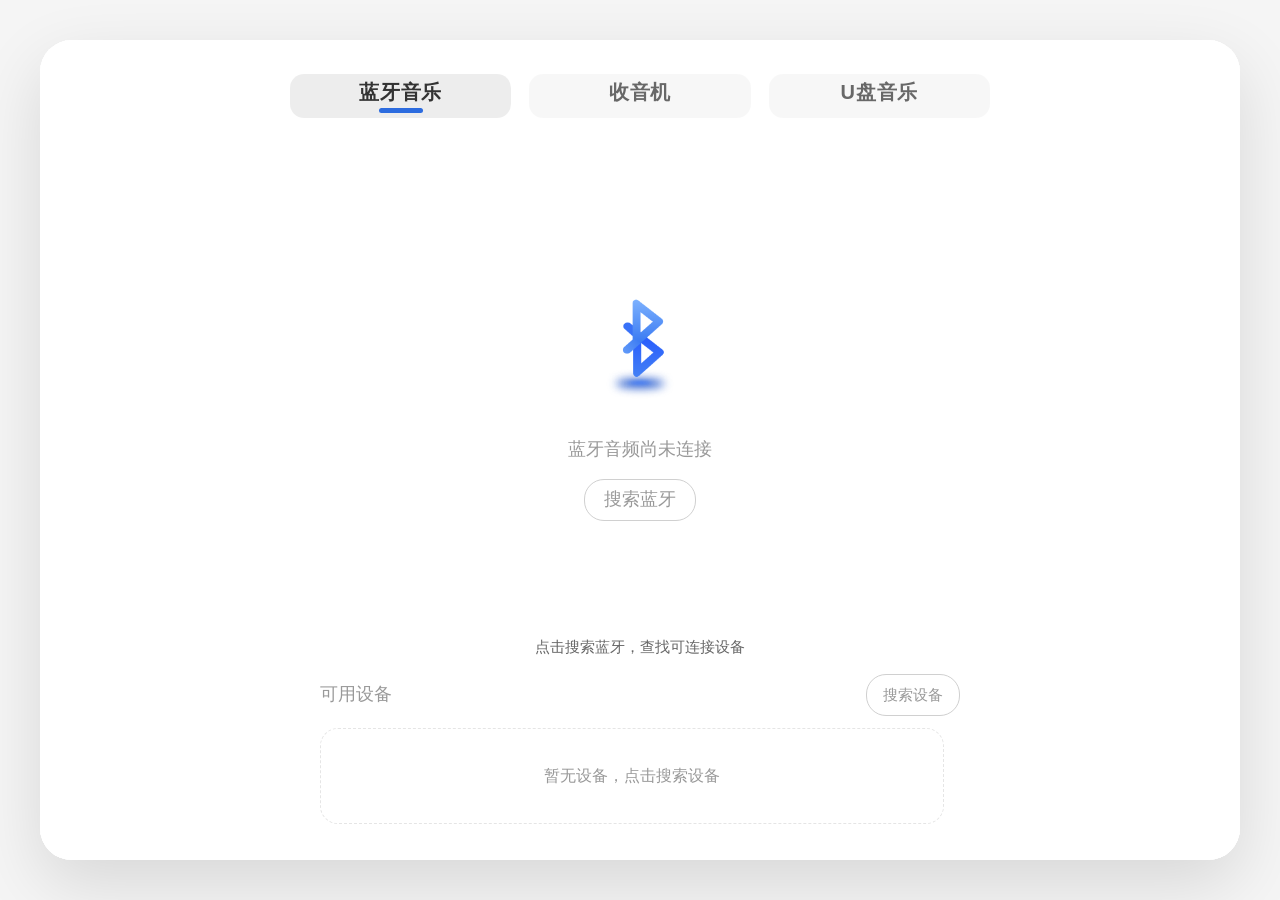
<file: web-player/index.html>
<!DOCTYPE html>
<html lang="zh-CN">
<head>
  <meta charset="UTF-8" />
  <meta name="viewport" content="width=device-width, initial-scale=1.0, viewport-fit=cover" />
  <title>三一音乐</title>
  <link rel="stylesheet" href="./styles.css?v=20260727-remove-local" />
</head>
<body>
  <main class="shell" aria-label="音乐播放器">
    <section class="player-panel" aria-labelledby="appTitle">
      <nav class="tabs" aria-label="音乐来源">
        <button class="tab is-active" data-module="bluetooth" type="button" aria-current="page">蓝牙音乐</button>
        <button class="tab" data-module="radio" type="button">收音机</button>
        <button class="tab" data-module="usb" type="button">U盘音乐</button>
      </nav>

      <div class="side-actions">
        <button class="track-action-button" id="favoritePanelBtn" type="button" title="收藏列表" aria-controls="favoritePanel" aria-expanded="false">
          <svg viewBox="0 0 24 24" width="22" height="22" fill="currentColor"><path d="M12 21.35l-1.45-1.32C5.4 15.36 2 12.28 2 8.5 2 5.42 4.42 3 7.5 3c1.74 0 3.41.81 4.5 2.09C13.09 3.81 14.76 3 16.5 3 19.58 3 22 5.42 22 8.5c0 3.78-3.4 6.86-8.55 11.54L12 21.35z"/></svg>
        </button>
        <button class="track-action-button" id="playlistPanelBtn" type="button" title="播放列表" aria-controls="playlistPanel" aria-expanded="false">
          <svg viewBox="0 0 24 24" width="22" height="22" fill="currentColor"><path d="M12 3v10.55c-.59-.34-1.27-.55-2-.55-2.21 0-4 1.79-4 4s1.79 4 4 4 4-1.79 4-4V7h4V3h-6z"/></svg>
        </button>
      </div>

      <section class="feature-module usb-module module-panel" id="usbModule" aria-label="U盘音乐">
        <div class="hero" id="usbHero">
          <div class="album-container">
            <div class="album-wrap" id="usbDropZone">
              <img class="album-art" src="./assets/black-vinyl.svg" alt="专辑封面" />
            </div>
            <div class="track-meta">
              <h2 id="usbTrackTitle">未选择音乐</h2>
              <p id="usbTrackMeta">点击上方播放按钮开始</p>
            </div>
          </div>
        </div>
        <div class="visualizer-row" id="usbVisualizer">
          <canvas class="audio-visualizer" aria-hidden="true"></canvas>
        </div>
        <section class="transport module-panel" id="usbTransport" aria-label="U盘音乐播放控制">
          <div class="progress-row">
            <span id="usbCurrentTime">0:00</span>
            <input id="usbProgress" class="range progress" type="range" min="0" max="100" value="0" step="0.1" aria-label="U盘播放进度" />
            <span id="usbDuration">0:00</span>
          </div>
          <div class="controls">
            <button class="icon-button favorite-toggle" id="usbFavoriteToggleBtn" type="button" title="收藏当前曲目" aria-pressed="false">♡</button>
            <button class="icon-button" id="usbPrevBtn" type="button" title="上一首">◀</button>
            <button class="play-button" id="usbPlayBtn" type="button" title="播放/暂停" aria-pressed="false">
              <span class="play-icon" aria-hidden="true">▶</span>
              <span class="pause-icon" aria-hidden="true">❚❚</span>
            </button>
            <button class="icon-button" id="usbNextBtn" type="button" title="下一首">▶</button>
            <button class="icon-button play-mode-button" id="usbPlayModeBtn" type="button" title="顺序播放" aria-label="顺序播放" aria-pressed="false"><span class="sequence-icon" aria-hidden="true"><i></i><i></i><i></i></span></button>
            <button class="visually-hidden" id="usbStopBtn" type="button" title="停止" tabindex="-1">Stop</button>
          </div>
          <div class="volume-row">
            <span>音量</span>
            <input id="usbVolume" class="range" type="range" min="0" max="1" value="0.8" step="0.01" aria-label="U盘音量" />
            <strong id="usbVolumeValue">80%</strong>
          </div>
        </section>
      </section>
      <section class="feature-module bluetooth-module module-panel" id="bluetoothModule" aria-label="蓝牙音乐">
        <div class="bluetooth-stage" role="group" aria-label="蓝牙音乐控制台">
          <div class="bluetooth-offline" id="btOfflinePanel">
            <img src="./assets/bluetooth/bt-offline.png" alt="蓝牙未连接" />
            <p>蓝牙音频尚未连接</p>
            <button class="bluetooth-open-button" id="btScanBtn" type="button">搜索蓝牙</button>
          </div>
          <div class="bluetooth-player" id="btPlayerPanel">
            <div class="bluetooth-album">
              <img src="./assets/bluetooth/bt-album.png" alt="蓝牙音乐封面" />
            </div>
            <h2 id="btNowPlaying">Bluetooth device not connected</h2>
            <p id="btDeviceMeta">Connect a device to use playback controls</p>
            <div class="bluetooth-track-meta"><span id="btArtist">Bluetooth Audio</span><span id="btAlbum">External Device</span></div>
            <div class="visualizer-row" id="btVisualizer">
              <canvas class="audio-visualizer" aria-hidden="true"></canvas>
            </div>
            <div class="bluetooth-progress">
              <span id="btElapsed">0:00</span>
              <div class="bluetooth-progress-track" id="btProgressTrack" role="slider" aria-label="蓝牙播放进度" aria-valuemin="0" aria-valuemax="232" aria-valuenow="0" tabindex="0"><i id="btProgressNeedle"></i></div>
              <span id="btDuration">--:--</span>
            </div>
            <div class="feature-controls bluetooth-controls">
              <button class="icon-button" id="btPrevBtn" type="button" aria-label="上一首">Prev</button>
              <button class="play-button small-play" id="btPlayBtn" type="button" aria-label="播放或暂停">
                <span class="play-icon" aria-hidden="true">▶</span>
                <span class="pause-icon" aria-hidden="true">❚❚</span>
              </button>
              <button class="icon-button" id="btNextBtn" type="button" aria-label="下一首">Next</button>
            </div>
            <div class="bluetooth-mode-row">
              <button class="bluetooth-mode-button" id="btPlayModeBtn" type="button">全部循环</button>
              <button class="bluetooth-mode-button" id="btDisconnectBtn" type="button">断开连接</button>
            </div>
            <div class="module-volume bluetooth-volume">
              <input id="btVolume" class="range" type="range" min="0" max="1" value="0.7" step="0.01" aria-label="蓝牙音量" />
              <strong id="btVolumeValue">70%</strong>
            </div>
          </div>
          <p class="module-status bluetooth-status" id="btStatus">点击搜索蓝牙，查找可连接设备</p>
          <div class="bluetooth-device-panel">
            <div class="bluetooth-device-head"><span>可用设备</span><button class="bluetooth-refresh-button" id="btRefreshBtn" type="button">搜索设备</button></div>
            <ol class="device-list" id="btDeviceList" aria-live="polite"></ol>
          </div>
        </div>
      </section>

      <section class="feature-module radio-module module-panel" id="radioModule" aria-label="收音机">
        <div class="radio-stage" role="group" aria-label="收音机控制台">
          <div class="radio-mode-row">
            <div class="radio-band-switch" role="group" aria-label="收音机模式"><button class="is-active" id="radioFmBtn" type="button">FM</button><button id="radioAmBtn" type="button">AM</button></div>
          </div>
          <div class="radio-frequency-display"><span id="radioFrequency">87.0</span><div class="radio-meta-stack"><span id="radioStereo" class="stereo-icon" aria-hidden="true">ST</span><span id="radioSignal">3级</span><small id="radioUnit">MHz</small></div></div>
          <div class="radio-program-info" aria-live="polite"><strong id="radioStationName">City FM</strong><span id="radioProgramName">Morning Live</span><small id="radioHostName">Host: Studio</small></div>
          <div class="frequency-rail" aria-hidden="true"><span id="radioFreqMin">87.0</span><div class="frequency-track"><i id="radioNeedle"></i></div><span id="radioFreqMax">108.0</span></div>
          <p class="module-status" id="radioStatus">收音机待机，点击播放开始调频</p>
          <div class="radio-controls-row">
            <button class="icon-button" id="radioFavoriteBtn" type="button" title="收藏当前电台" aria-pressed="false">
              <img src="assets/radio/favorite.png" alt="收藏" width="48" height="48"/>
            </button>
            <div class="radio-controls-group">
              <button class="icon-button" id="radioPrevStationBtn" type="button" title="上一台">
                <img src="assets/radio/prev-station.png" alt="上一台" width="48" height="48"/>
              </button>
              <button class="icon-button" id="radioTuneDownBtn" type="button" title="微调频左">
                <img src="assets/radio/tune-down.png" alt="微调频左" width="48" height="48"/>
              </button>
              <button class="play-button" id="radioPlayBtn" type="button" title="播放/暂停">
                <img class="play-icon" src="assets/radio/play.png" alt="播放" width="56" height="56"/>
                <div class="pause-icon" aria-hidden="true">
                  <svg viewBox="0 0 70 70" width="56" height="56" fill="none">
                    <circle cx="35" cy="35" r="35" fill="#2181FF"/>
                    <path fill-rule="evenodd" clip-rule="evenodd" d="M28 20.571V48.8813C28 49.9173 29.1398 50.5496 30.0195 50.0001L35 47.0881V22.9119L30.0195 19.4521C29.1398 18.9026 28 19.535 28 20.571Z" fill="white"/>
                    <path fill-rule="evenodd" clip-rule="evenodd" d="M42 20.571V48.8813C42 49.9173 43.1398 50.5496 44.0195 50.0001L49 47.0881V22.9119L44.0195 19.4521C43.1398 18.9026 42 19.535 42 20.571Z" fill="white"/>
                  </svg>
                </div>
              </button>
              <button class="icon-button" id="radioTuneUpBtn" type="button" title="微调频右">
                <img src="assets/radio/tune-up.png" alt="微调频右" width="48" height="48"/>
              </button>
              <button class="icon-button" id="radioNextStationBtn" type="button" title="下一台">
                <img src="assets/radio/next-station.png" alt="下一台" width="48" height="48"/>
              </button>
            </div>
            <button class="icon-button" id="radioScanBtn" type="button" title="搜台">
              <img src="assets/radio/scan.png" alt="搜台" width="48" height="48"/>
            </button>
          </div>
          <div class="radio-list-container">
            <div class="radio-list-head"><h3>电台列表</h3><span id="radioModeLabel">全部电台</span></div>
            <div class="preset-grid" id="presetGrid" aria-live="polite"></div>
          </div>
          <div class="module-volume"><button class="radio-volume-step" id="radioVolumeDownBtn" type="button">-</button><span>音量</span><input id="radioVolume" class="range" type="range" min="0" max="1" value="0.6" step="0.01" aria-label="收音机音量" /><strong id="radioVolumeValue">60%</strong><button class="radio-volume-step" id="radioVolumeUpBtn" type="button">+</button></div>
        </div>
      </section>

    </section>

    <aside class="drawer-panel favorite-panel" id="favoritePanel" aria-labelledby="favoriteTitle" aria-hidden="true">
      <div class="sheet-handle" data-drag-handle="favorite" role="slider" aria-label="拖动收起面板" tabindex="0">
        <span class="sheet-handle-bar" aria-hidden="true"></span>
      </div>
      <div class="playlist-head sheet-head">
        <div class="sheet-head-left">
          <button class="sheet-play-btn" id="favoritePlayBtn" type="button" title="播放/暂停" aria-pressed="false">
            <img class="sheet-icon-play" src="./assets/playlist-icons/play.svg" alt="播放" />
            <img class="sheet-icon-pause" src="./assets/playlist-icons/pause.svg" alt="暂停" />
          </button>
          <h2 id="favoriteTitle">收藏列表 <span id="favoriteCount">(0)</span></h2>
          <button class="sheet-mode-btn" id="favoritePlayModeBtn" type="button" title="随机播放" aria-label="随机播放">
            <img class="sheet-icon-mode" src="./assets/playlist-icons/shuffle.svg" alt="随机播放" />
          </button>
        </div>
        <div class="sheet-head-right">
          <button class="sheet-edit-btn" id="favoriteEditBtn" type="button" title="编辑" aria-label="编辑">
            <img class="sheet-icon-edit" src="./assets/playlist-icons/edit.svg" alt="编辑" />
          </button>
        </div>
      </div>
      <ol class="playlist" id="favoriteList" aria-live="polite"></ol>
    </aside>

    <aside class="drawer-panel playlist-panel" id="playlistPanel" aria-labelledby="playlistTitle" aria-hidden="true">
      <div class="sheet-handle" data-drag-handle="playlist" role="slider" aria-label="拖动收起面板" tabindex="0">
        <span class="sheet-handle-bar" aria-hidden="true"></span>
      </div>
      <div class="playlist-head sheet-head">
        <div class="sheet-head-left">
          <button class="sheet-play-btn" id="playlistPlayBtn" type="button" title="播放/暂停" aria-pressed="false">
            <img class="sheet-icon-play" src="./assets/playlist-icons/play.svg" alt="播放" />
            <img class="sheet-icon-pause" src="./assets/playlist-icons/pause.svg" alt="暂停" />
          </button>
          <h2 id="playlistTitle">音乐列表 <span id="trackCount">(0)</span></h2>
          <button class="sheet-mode-btn" id="playlistPlayModeBtn" type="button" title="随机播放" aria-label="随机播放">
            <img class="sheet-icon-mode" src="./assets/playlist-icons/shuffle.svg" alt="随机播放" />
          </button>
        </div>
        <div class="sheet-head-right">
          <button class="sheet-edit-btn" id="playlistEditBtn" type="button" title="编辑" aria-label="编辑">
            <img class="sheet-icon-edit" src="./assets/playlist-icons/edit.svg" alt="编辑" />
          </button>
        </div>
      </div>
      <ol class="playlist" id="playlist" aria-live="polite"></ol>
    </aside>

    <div class="usb-toast" id="usbToast" role="status" aria-live="polite"></div>
    <button class="drawer-backdrop" id="drawerBackdrop" type="button" aria-label="关闭面板"></button>
  </main>
  <audio id="audio">
  <script src="./app.js?v=20260727-remove-local"></script>
</body>
</html>
</file>
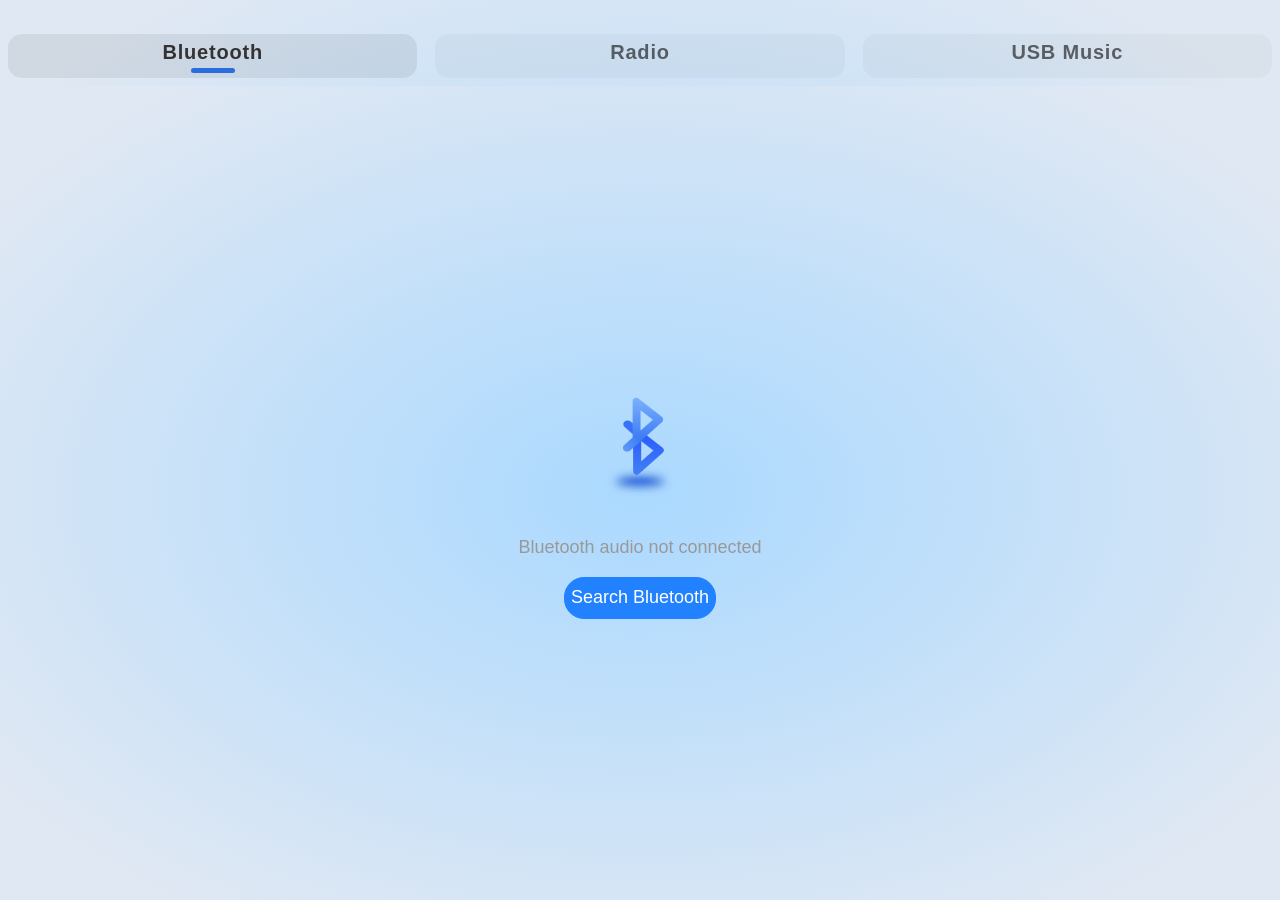
<file: app/src/main/assets/player/index.html>
<!-- 
  ============================================================================
  音乐 Web 播放器 - HTML结构
  架构说明：
  - 三大音频模块：USB本地音乐 / 蓝牙音乐 / 收音机，通过Tab切换
  - 左侧面板：专辑封面+音视频可视化+传输控制（进度条+播放按钮）
  - 抽屉面板：收藏列表 + 播放列表（支持拖拽收起、批量编辑）
  - 通过JavaScript与Native Bridge通信（见app.js的MusicBridge对象）
  ============================================================================
-->
<!DOCTYPE html>
<html lang="zh-CN">
<head>
  <meta charset="UTF-8" />
  <meta name="viewport" content="width=device-width, initial-scale=1.0, viewport-fit=cover" />
  <title data-i18n="app.title">音乐</title>
  <link rel="stylesheet" href="./styles.css?v=20260810-safe-area-bottom" />
</head>
<body>
  <!-- 主容器：包裹整个Web播放器，控制布局和响应式 -->
  <main class="shell" aria-label="音乐播放器" data-i18n-attr='{"aria-label":"aria.musicPlayer"}'>
    <!-- 主播放面板：包含三大音频模块和传输控制 -->
    <section class="player-panel" aria-labelledby="appTitle">
      <!-- 顶部Tab导航：切换蓝牙/收音机/USB三大音源 -->
      <nav class="tabs" aria-label="音乐来源" data-i18n-attr='{"aria-label":"aria.musicSource"}'>
        <button class="tab is-active" data-module="bluetooth" type="button" aria-current="page" data-i18n="tab.bluetooth">蓝牙音乐</button>
        <button class="tab" data-module="radio" type="button" data-i18n="tab.radio">收音机</button>
        <button class="tab" data-module="usb" type="button" data-i18n="tab.usb">U盘音乐</button>
      </nav>

      <!-- 侧边快捷操作：打开收藏/播放列表抽屉面板 -->
      <div class="side-actions">
        <button class="track-action-button" id="favoritePanelBtn" type="button" title="收藏列表" aria-controls="favoritePanel" aria-expanded="false" data-i18n-attr='{"title":"panel.favorites"}'>
          <img src="./assets/favorite-list.svg" width="22" height="22" alt="收藏列表" data-i18n-attr='{"alt":"panel.favorites"}' />
        </button>
        <button class="track-action-button" id="playlistPanelBtn" type="button" title="播放列表" aria-controls="playlistPanel" aria-expanded="false" data-i18n-attr='{"title":"panel.playlist"}'>
          <img src="./assets/playlist-list.svg" width="22" height="22" alt="播放列表" data-i18n-attr='{"alt":"panel.playlist"}' />
        </button>
      </div>

      <!-- USB模块：本地音乐播放，含黑胶唱片视觉效果 -->
      <section class="feature-module usb-module module-panel" id="usbModule" aria-label="U盘音乐" data-i18n-attr='{"aria-label":"aria.usbModule"}'>
        <div class="usb-bg-overlay" id="usbBgOverlay"></div>
        <div class="hero" id="usbHero">
          <div class="album-container">
            <div class="album-wrap" id="usbDropZone">
              <img class="album-art" id="usbAlbumArt" src="./assets/black-vinyl.png" alt="专辑封面" data-i18n-attr='{"alt":"usb.albumArt"}' />
            </div>
          </div>
        </div>
        <div class="visualizer-row" id="usbVisualizer">
          <canvas class="audio-visualizer" aria-hidden="true"></canvas>
        </div>
        <section class="transport module-panel" id="usbTransport" aria-label="U盘音乐播放控制" data-i18n-attr='{"aria-label":"aria.usbControls"}'>
          <div class="track-meta">
            <h2 id="usbTrackTitle"></h2>
            <p id="usbTrackMeta"></p>
          </div>
          <div class="usb-ambient-light" id="usbAmbientLight" aria-hidden="true"></div>
          <div class="progress-row">
            <span id="usbCurrentTime">0:00</span>
            <input id="usbProgress" class="range progress" type="range" min="0" max="100" value="0" step="0.1" aria-label="U盘播放进度" data-i18n-attr='{"aria-label":"aria.usbProgress"}' />
            <span id="usbDuration">0:00</span>
          </div>
          <button class="icon-button favorite-toggle" id="usbFavoriteToggleBtn" type="button" title="收藏当前曲目" aria-pressed="false" data-i18n-attr='{"title":"usb.favoriteCurrent"}'>♡</button>
          <div class="controls">
            <button class="icon-button usb-nav-btn" id="usbPrevBtn" type="button" title="上一首" data-i18n-attr='{"title":"usb.prevTrack"}'>
              <img class="usb-btn-icon" src="./assets/usb-prev.svg" alt="上一首" data-i18n-attr='{"alt":"usb.prevTrack"}' />
            </button>
            <button class="play-button usb-play-btn" id="usbPlayBtn" type="button" title="播放" aria-pressed="false" data-i18n-attr='{"title":"usb.play"}'>
              <svg class="usb-play-icon" viewBox="0 0 80 80" width="80" height="80" aria-hidden="true">
                <circle cx="40" cy="40" r="40" fill="#2181FF"/>
                <path fill="#FFFFFF" fill-rule="evenodd" clip-rule="evenodd" d="M58.1907 38.4085L32.308 22.2312C31.3027 21.6032 30 22.3259 30 23.5099V55.8645C30 57.0485 31.3027 57.7712 32.308 57.1432L58.1907 40.9659C59.136 40.3752 59.136 38.9992 58.1907 38.4085Z"/>
              </svg>
              <svg class="usb-pause-icon" viewBox="0 0 32 32" width="80" height="80" aria-hidden="true">
                <circle cx="16" cy="16" r="16" fill="#2181FF"/>
                <path fill="#FFFFFF" d="M12.3433 10.9092C12.7338 10.9092 13.0503 11.2257 13.0503 11.6162V20.8086C13.0501 21.1989 12.7336 21.5156 12.3433 21.5156C11.9529 21.5156 11.6365 21.1989 11.6362 20.8086V11.6162C11.6363 11.2257 11.9528 10.9092 12.3433 10.9092ZM20.1206 10.9092C20.5111 10.9092 20.8276 11.2257 20.8276 11.6162V20.8086C20.8274 21.1989 20.511 21.5156 20.1206 21.5156C19.7303 21.5156 19.4138 21.1989 19.4136 20.8086V11.6162C19.4136 11.2258 19.7302 10.9092 20.1206 10.9092Z"/>
              </svg>
            </button>
            <button class="icon-button usb-nav-btn" id="usbNextBtn" type="button" title="下一首" data-i18n-attr='{"title":"usb.nextTrack"}'>
              <img class="usb-btn-icon" src="./assets/usb-next.svg" alt="下一首" data-i18n-attr='{"alt":"usb.nextTrack"}' />
            </button>
            <button class="visually-hidden" id="usbStopBtn" type="button" title="停止" tabindex="-1" data-i18n-attr='{"title":"usb.stop"}'>Stop</button>
          </div>
          <button class="icon-button play-mode-button" id="usbPlayModeBtn" type="button" title="全部文件循环" aria-label="全部文件循环" aria-pressed="false" data-i18n-attr='{"title":"mode.loopList","aria-label":"mode.loopList"}'><span class="sequence-icon" aria-hidden="true"><i></i><i></i><i></i></span></button>
        </section>
      </section>
      <!-- 蓝牙模块：A2DP源/宿支持，支持搜索设备、连接、播放控制 -->
      <section class="feature-module bluetooth-module module-panel" id="bluetoothModule" aria-label="蓝牙音乐" data-i18n-attr='{"aria-label":"aria.bluetoothModule"}'>
        <div class="bluetooth-stage" role="group" aria-label="蓝牙音乐控制台" data-i18n-attr='{"aria-label":"aria.bluetoothConsole"}'>
          <div class="bluetooth-offline" id="btOfflinePanel">
            <img src="./assets/bluetooth/bt-offline.png" alt="蓝牙未连接" />
            <p data-i18n="bluetooth.notConnected">蓝牙音频尚未连接</p>
            <button class="bluetooth-open-button" id="btScanBtn" type="button" data-i18n="bluetooth.search">搜索蓝牙</button>
          </div>
          <div class="bluetooth-player" id="btPlayerPanel">
            <div class="bluetooth-album">
              <img id="btAlbumArt" src="./assets/bluetooth/bt-album.png" alt="蓝牙音乐封面" data-i18n-attr='{"alt":"bluetooth.album"}' />
            </div>
            <h2 id="btNowPlaying"></h2>
            <div class="bluetooth-track-meta"><span id="btArtist"></span></div>
            <div class="bluetooth-progress">
              <span id="btElapsed">0:00</span>
              <div class="bluetooth-progress-track" id="btProgressTrack" role="slider" aria-label="蓝牙播放进度" aria-valuemin="0" aria-valuemax="0" aria-valuenow="0" tabindex="0" data-i18n-attr='{"aria-label":"aria.bluetoothProgress"}'><i id="btProgressNeedle"></i></div>
              <span id="btDuration">--:--</span>
            </div>
            <div class="feature-controls bluetooth-controls">
              <button class="icon-button" id="btPrevBtn" type="button" aria-label="上一首" data-i18n-attr='{"aria-label":"aria.prevSong"}'>
                <svg viewBox="0 0 50 55" width="50" height="54.84" aria-hidden="true">
                  <path fill="currentColor" fill-rule="evenodd" clip-rule="evenodd" d="M11.8641 26.1365L37.9927 9.90927C39.0075 9.28067 40.3226 10.0042 40.3226 11.1919V43.6463C40.3226 44.8339 39.0075 45.5588 37.9927 44.9289L11.8641 28.7017C10.9098 28.1092 10.9098 26.729 11.8641 26.1365Z"/>
                  <path d="M8.73743 9.75748V44.4361" stroke="currentColor" stroke-width="2.49576" stroke-linecap="round"/>
                </svg>
              </button>
              <button class="play-button small-play" id="btPlayBtn" type="button" aria-label="播放或暂停" data-i18n-attr='{"aria-label":"aria.playOrPause"}'>
                <svg class="play-icon" viewBox="0 0 80 80" width="80" height="80" aria-hidden="true">
                  <circle cx="40" cy="40" r="40" fill="#2181FF"/>
                  <path fill="#FFFFFF" fill-rule="evenodd" clip-rule="evenodd" d="M58.1907 38.4083L32.308 22.231C31.3027 21.603 30 22.3257 30 23.5097V55.8643C30 57.0483 31.3027 57.771 32.308 57.143L58.1907 40.9657C59.136 40.375 59.136 38.999 58.1907 38.4083Z"/>
                </svg>
                <svg class="pause-icon" viewBox="0 0 80 80" width="80" height="80" aria-hidden="true">
                  <circle cx="40" cy="40" r="40" fill="#2181FF"/>
                  <rect x="30" y="25" width="8" height="30" rx="2" fill="#FFFFFF"/>
                  <rect x="42" y="25" width="8" height="30" rx="2" fill="#FFFFFF"/>
                </svg>
              </button>
              <button class="icon-button" id="btNextBtn" type="button" aria-label="下一首" data-i18n-attr='{"aria-label":"aria.nextSong"}'>
                <svg viewBox="0 0 50 55" width="50" height="54.84" aria-hidden="true">
                  <path fill="currentColor" fill-rule="evenodd" clip-rule="evenodd" d="M38.1359 26.1365L12.0074 9.90927C10.9925 9.28067 9.67743 10.0042 9.67743 11.1919V43.6463C9.67743 44.8339 10.9925 45.5588 12.0074 44.9289L38.1359 28.7017C39.0902 28.1092 39.0902 26.729 38.1359 26.1365Z"/>
                  <path d="M41.2625 9.75748V44.4361" stroke="currentColor" stroke-width="2.49576" stroke-linecap="round"/>
                </svg>
              </button>
            </div>
          </div>
          <p class="module-status bluetooth-status" id="btStatus" hidden></p>
          <div class="bluetooth-device-panel" hidden>
            <div class="bluetooth-device-head"><span data-i18n="bluetooth.availableDevices">可用设备</span><button class="bluetooth-refresh-button" id="btRefreshBtn" type="button" data-i18n="bluetooth.searchDevices">搜索设备</button></div>
            <ol class="device-list" id="btDeviceList" aria-live="polite"></ol>
          </div>
        </div>
      </section>

      <!-- ============ 收音机模块（UI已注释，界面为空） ============
           说明：以下收音机界面代码全部注释，切到"收音机"Tab时显示空白面板。
           如需恢复，取消下方整段注释即可。配套的JS逻辑（app.js）与样式（styles.css）
           相关代码也已同步注释。 -->
      <section class="feature-module radio-module module-panel" id="radioModule" aria-label="收音机" data-i18n-attr='{"aria-label":"aria.radioModule"}'>
        <!--
        <div class="radio-stage" role="group" aria-label="收音机控制台" data-i18n-attr='{"aria-label":"aria.radioConsole"}'>
          <div class="radio-mode-row">
            <div class="radio-band-switch" role="group" aria-label="收音机模式" data-i18n-attr='{"aria-label":"aria.radioMode"}'><button class="is-active" id="radioFmBtn" type="button" data-i18n="radio.fm">FM</button><button id="radioAmBtn" type="button" data-i18n="radio.am">AM</button></div>
          </div>
          <div class="radio-frequency-display"><span id="radioStereo" class="stereo-icon" aria-hidden="true">ST</span><span id="radioFrequency">87.0</span><small id="radioUnit">MHz</small></div>
          <div class="frequency-rail" aria-hidden="true"><span id="radioFreqMin">87</span><div class="frequency-track"><div class="frequency-ruler" id="radioRuler"></div><i id="radioNeedle"></i></div><span id="radioFreqMax">108</span></div>
          <div class="radio-controls-row">
            <button class="icon-button" id="radioFavoriteBtn" type="button" title="收藏当前电台" aria-pressed="false" data-i18n-attr='{"title":"radio.favoriteCurrent"}'>
              <svg class="favorite-icon" viewBox="0 0 24 24" width="32" height="32" aria-hidden="true">
                <path d="M12 21.35l-1.45-1.32C5.4 15.36 2 12.28 2 8.5 2 5.42 4.42 3 7.5 3c1.74 0 3.41.81 4.5 2.09C13.09 3.81 14.76 3 16.5 3 19.58 3 22 5.42 22 8.5c0 3.78-3.4 6.86-8.55 11.54L12 21.35z" fill="none" stroke="currentColor" stroke-width="2" stroke-linejoin="round"/>
              </svg>
            </button>
            <div class="radio-controls-group">
              <button class="icon-button" id="radioPrevStationBtn" type="button" title="上一台" data-i18n-attr='{"title":"radio.prevStation"}'>
                <img src="assets/radio/prev-station.png" alt="上一台" width="48" height="48" data-i18n-attr='{"alt":"radio.prevStation"}'/>
              </button>
              <button class="icon-button" id="radioTuneDownBtn" type="button" title="微调频左" data-i18n-attr='{"title":"radio.tuneDown"}'>
                <img src="assets/radio/tune-down.png" alt="微调频左" width="48" height="48" data-i18n-attr='{"alt":"radio.tuneDown"}'/>
              </button>
              <button class="play-button" id="radioPlayBtn" type="button" title="播放/暂停" data-i18n-attr='{"title":"usb.playOrPause"}'>
                <svg class="play-icon" viewBox="0 0 70 70" width="56" height="56" aria-hidden="true">
                  <circle cx="35" cy="35" r="35" fill="#2181FF"/>
                  <path d="M28 20.571V48.8813C28 49.9173 29.1398 50.5496 30.0195 50.0001L46.5 35L30.0195 19.9999C29.1398 19.4524 28 20.0848 28 21.1208Z" fill="white"/>
                </svg>
                <svg class="pause-icon" viewBox="0 0 70 70" width="56" height="56" aria-hidden="true">
                  <circle cx="35" cy="35" r="35" fill="#2181FF"/>
                  <rect x="26" y="20" width="7" height="30" rx="2" fill="white"/>
                  <rect x="37" y="20" width="7" height="30" rx="2" fill="white"/>
                </svg>
              </button>
              <button class="icon-button" id="radioTuneUpBtn" type="button" title="微调频右" data-i18n-attr='{"title":"radio.tuneUp"}'>
                <img src="assets/radio/tune-up.png" alt="微调频右" width="48" height="48" data-i18n-attr='{"alt":"radio.tuneUp"}'/>
              </button>
              <button class="icon-button" id="radioNextStationBtn" type="button" title="下一台" data-i18n-attr='{"title":"radio.nextStation"}'>
                <img src="assets/radio/next-station.png" alt="下一台" width="48" height="48" data-i18n-attr='{"alt":"radio.nextStation"}'/>
              </button>
            </div>
            <button class="icon-button" id="radioScanBtn" type="button" title="搜台" data-i18n-attr='{"title":"radio.scan"}'>
              <img src="assets/radio/scan.png" alt="搜台" width="48" height="48" data-i18n-attr='{"alt":"radio.scan"}'/>
            </button>
          </div>
          <div class="radio-list-container">
            <div class="radio-list-head"><h3 data-i18n="radio.myFavorites">我的收藏</h3></div>
            <div class="preset-grid" id="presetGrid" aria-live="polite"></div>
          </div>
          <input id="radioVolume" class="range" type="range" min="0" max="1" value="0.6" step="0.01" aria-label="收音机音量" hidden data-i18n-attr='{"aria-label":"aria.radioVolume"}' /><strong id="radioVolumeValue" hidden>60%</strong>
        </div>
        电台搜索弹窗：显示电台扫描进度（已注释）
        <div class="radio-search-modal" id="radioSearchModal" hidden>
          <div class="radio-search-overlay"></div>
          <div class="radio-search-dialog" role="dialog" aria-modal="true" aria-label="电台搜索中" data-i18n-attr='{"aria-label":"aria.radioSearch"}'>
            <img class="radio-search-spinner" src="https://lanhu-oss-2537-2.lanhuapp.com/FigmaDDSSlicePNG929c876a50e83ec9208efd84152ed7b0.png" alt="" />
            <span class="radio-search-text" data-i18n="radio.searching">电台搜索中</span>
          </div>
        </div>
        -->
      </section>

    </section>

    <!-- 抽屉面板：收藏列表，支持播放/编辑/批量删除 -->
    <aside class="drawer-panel favorite-panel" id="favoritePanel" aria-labelledby="favoriteTitle" aria-hidden="true">
      <div class="sheet-handle" data-drag-handle="favorite" role="slider" aria-label="拖动收起面板" tabindex="0" data-i18n-attr='{"aria-label":"aria.dragCollapse"}'>
        <span class="sheet-handle-bar" aria-hidden="true"></span>
      </div>
      <div class="playlist-head sheet-head">
        <div class="sheet-head-left">
          <div class="sheet-batch-bar" id="favoriteBatchBar" hidden>
            <button class="track-select-checkbox batch-select-all" id="favoriteSelectAllBtn" type="button" aria-label="全选" data-i18n-attr='{"aria-label":"panel.selectAll"}'></button>
            <span class="batch-select-label" id="favoriteSelectLabel" data-i18n="panel.selectAll">全选</span>
          </div>
          <div class="sheet-normal-controls">
            <button class="sheet-play-btn" id="favoritePlayBtn" type="button" title="播放/暂停" aria-pressed="false" data-i18n-attr='{"title":"panel.playPause"}'>
              <img class="sheet-icon-play" src="./assets/playlist-icons/play.svg" alt="播放" data-i18n-attr='{"alt":"usb.play"}' />
              <img class="sheet-icon-pause" src="./assets/playlist-icons/pause.svg" alt="暂停" data-i18n-attr='{"alt":"usb.pause"}' />
            </button>
            <h2 id="favoriteTitle" data-i18n="panel.favorites">收藏列表 <span id="favoriteCount">(0)</span></h2>
            <div class="sheet-mode-wrapper">
              <button class="sheet-mode-btn" id="favoritePlayModeBtn" type="button" title="顺序播放" aria-label="顺序播放" data-i18n-attr='{"title":"mode.sequence","aria-label":"mode.sequence"}'>
                <span class="sheet-mode-icon" aria-hidden="true"></span>
              </button>
              <span class="sheet-mode-label" id="favoriteModeLabel" data-i18n="mode.loopList">全部文件循环</span>
            </div>
          </div>
        </div>
        <div class="sheet-head-right">
          <button class="sheet-edit-btn" id="favoriteEditBtn" type="button" title="编辑" aria-label="编辑" data-i18n-attr='{"title":"panel.edit","aria-label":"panel.edit"}'>
            <img class="sheet-icon-edit" src="./assets/playlist-icons/edit.svg" alt="编辑" data-i18n-attr='{"alt":"panel.edit"}' />
          </button>
          <div class="sheet-batch-actions" id="favoriteBatchActions" hidden>
            <button class="batch-remove-btn" id="favoriteBatchDeleteBtn" type="button" title="移除" aria-label="移除" disabled data-i18n-attr='{"title":"panel.remove","aria-label":"panel.remove"}' data-i18n="panel.remove">移除</button>
            <button class="batch-cancel-btn" id="favoriteCancelBtn" type="button" title="取消" aria-label="取消" data-i18n-attr='{"title":"common.cancel","aria-label":"common.cancel"}' data-i18n="common.cancel">取消</button>
          </div>
        </div>
      </div>
      <ol class="playlist" id="favoriteList" aria-live="polite"></ol>
    </aside>

    <!-- 抽屉面板：播放列表，显示所有USB音乐文件，支持拖拽排序 -->
    <aside class="drawer-panel playlist-panel" id="playlistPanel" aria-labelledby="playlistTitle" aria-hidden="true">
      <div class="sheet-handle" data-drag-handle="playlist" role="slider" aria-label="拖动收起面板" tabindex="0" data-i18n-attr='{"aria-label":"aria.dragCollapse"}'>
        <span class="sheet-handle-bar" aria-hidden="true"></span>
      </div>
      <div class="playlist-head sheet-head">
        <div class="sheet-head-left">
          <div class="sheet-batch-bar" id="playlistBatchBar" hidden>
            <button class="track-select-checkbox batch-select-all" id="playlistSelectAllBtn" type="button" aria-label="全选" data-i18n-attr='{"aria-label":"panel.selectAll"}'></button>
            <span class="batch-select-label" id="playlistSelectLabel" data-i18n="panel.selectAll">全选</span>
          </div>
          <div class="sheet-normal-controls">
            <button class="sheet-play-btn" id="playlistPlayBtn" type="button" title="播放/暂停" aria-pressed="false" data-i18n-attr='{"title":"panel.playPause"}'>
              <img class="sheet-icon-play" src="./assets/playlist-icons/play.svg" alt="播放" data-i18n-attr='{"alt":"usb.play"}' />
              <img class="sheet-icon-pause" src="./assets/playlist-icons/pause.svg" alt="暂停" data-i18n-attr='{"alt":"usb.pause"}' />
            </button>
            <h2 id="playlistTitle" data-i18n="panel.playlist">音乐列表 <span id="trackCount">(0)</span></h2>
            <div class="sheet-mode-wrapper">
              <button class="sheet-mode-btn" id="playlistPlayModeBtn" type="button" title="顺序播放" aria-label="顺序播放" data-i18n-attr='{"title":"mode.sequence","aria-label":"mode.sequence"}'>
                <span class="sheet-mode-icon" aria-hidden="true"></span>
              </button>
              <span class="sheet-mode-label" id="playlistModeLabel" data-i18n="mode.loopList">全部文件循环</span>
            </div>
          </div>
        </div>
        <div class="sheet-head-right">
          <button class="sheet-edit-btn" id="playlistEditBtn" type="button" title="编辑" aria-label="编辑" data-i18n-attr='{"title":"panel.edit","aria-label":"panel.edit"}'>
            <img class="sheet-icon-edit" src="./assets/playlist-icons/edit.svg" alt="编辑" data-i18n-attr='{"alt":"panel.edit"}' />
          </button>
          <div class="sheet-batch-actions" id="playlistBatchActions" hidden>
            <button class="batch-remove-btn" id="playlistBatchDeleteBtn" type="button" title="移除" aria-label="移除" disabled data-i18n-attr='{"title":"panel.remove","aria-label":"panel.remove"}' data-i18n="panel.remove">移除</button>
            <button class="batch-cancel-btn" id="playlistCancelBtn" type="button" title="取消" aria-label="取消" data-i18n-attr='{"title":"common.cancel","aria-label":"common.cancel"}' data-i18n="common.cancel">取消</button>
          </div>
        </div>
      </div>
      <ol class="playlist" id="playlist" aria-live="polite"></ol>
    </aside>

    <div class="usb-toast" id="usbToast" role="status" aria-live="polite"></div>
    <button class="drawer-backdrop" id="drawerBackdrop" type="button" aria-label="关闭面板" data-i18n-attr='{"aria-label":"aria.closePanel"}'></button>
    <div class="confirm-dialog" id="confirmDialog" hidden>
      <div class="confirm-backdrop"></div>
      <div class="confirm-box" role="dialog" aria-modal="true" data-i18n-attr='{"aria-label":"aria.confirmDialog"}'>
        <p id="confirmMessage" class="confirm-message" data-i18n="dialog.confirmRemoveBatch">确定要移除1首歌吗？</p>
        <div class="confirm-actions">
          <button class="confirm-btn-cancel" id="confirmCancelBtn" type="button" data-i18n="common.cancel">取消</button>
          <button class="confirm-btn-ok" id="confirmOkBtn" type="button" data-i18n="common.ok">确定</button>
        </div>
      </div>
    </div>
  </main>
  <audio id="audio">
  <script src="./i18n.js"></script>
  <script src="./app.js?v=20260727-remove-local"></script>
</body>
</html>
</file>
<file: web-player/styles.css>
:root {
  --bg: #11172a;
  --surface: rgba(24, 32, 58, 0.94);
  --surface-strong: rgba(28, 38, 70, 0.98);
  --text: #f1f4ff;
  --muted: #9aa3bb;
  --muted-strong: #c8cde0;
  --blue: #2d6cdf;
  --blue-press: #1f55b8;
  --line: rgba(241, 244, 255, 0.14);
  --danger: #e60000;
  --shadow: 0 24px 68px rgba(0, 0, 0, 0.32);
  --white: #fff;
  --white-03: rgba(255, 255, 255, 0.03);
  --white-06: rgba(255, 255, 255, 0.06);
  --white-07: rgba(255, 255, 255, 0.07);
  --white-08: rgba(255, 255, 255, 0.08);
  --white-09: rgba(255, 255, 255, 0.09);
  --white-1: rgba(255, 255, 255, 0.1);
  --white-12: rgba(255, 255, 255, 0.12);
  --white-14: rgba(255, 255, 255, 0.14);
  --white-16: rgba(255, 255, 255, 0.16);
  --white-18: rgba(255, 255, 255, 0.18);
  --white-22: rgba(255, 255, 255, 0.22);
  --white-32: rgba(255, 255, 255, 0.32);
  --white-42: rgba(255, 255, 255, 0.42);
  --white-52: rgba(255, 255, 255, 0.52);
  --white-58: rgba(255, 255, 255, 0.58);
  --white-62: rgba(255, 255, 255, 0.62);
  --white-68: rgba(255, 255, 255, 0.68);
  --white-72: rgba(255, 255, 255, 0.72);
  --white-76: rgba(255, 255, 255, 0.76);
  --white-82: rgba(255, 255, 255, 0.82);
  --black: #000;
  --black-3: rgba(5, 8, 18, 0.3);
  --black-32: rgba(0, 0, 0, 0.32);
  --black-44: rgba(0, 0, 0, 0.44);
  --black-48: rgba(0, 0, 0, 0.48);
  --black-7: rgba(7, 11, 30, 0.7);
  --black-76: rgba(0, 0, 0, 0.76);
  --black-82: rgba(10, 14, 28, 0.82);
  --black-86: rgba(8, 12, 27, 0.86);
  --feature-bg: #000;
  --feature-text: #fff;
  --feature-muted: #bababa;
  --feature-muted-strong: #d8d8d8;
  --feature-border: #535c7e;
  --feature-active-bg: #f7f7f8;
  --feature-active-text: #111;
  --feature-control-bg: #1a1c1d;
  --feature-control-text: #e1e1e1;
  --feature-disabled: #ada8ad;
  --feature-success: #7ee2a8;
  --feature-info: #9fb9ff;
  --feature-warning: #ffd66b;
  --feature-error: #ff8c8c;
  --track-bg: #3b3f4a;
  --track-inner: #313746;
  --track-outer: #242c48;
  --track-border: rgba(255, 255, 255, 0.07);
  --track-glow: rgba(10, 14, 28, 0.72);
  --album-blur: rgba(10, 14, 28, 0.08);
  --scrollbar-thumb: rgba(255, 255, 255, 0.22);
  --scrollbar-thumb-light: rgba(255, 255, 255, 0.42);
  --progress-bg: rgba(255, 255, 255, 0.18);
  --progress-thumb: #fff;
  --progress-thumb-shadow: rgba(255, 255, 255, 0.14);
  --radio-bg: #000;
  --radio-frequency: #fff;
  --radio-frequency-small: rgba(255, 255, 255, 0.68);
  --radio-program: #d8d8d8;
  --radio-program-strong: #fff;
  --radio-program-muted: #adacad;
  --radio-band-bg: rgba(255, 255, 255, 0.06);
  --radio-band-text: rgba(255, 255, 255, 0.62);
  --radio-band-active-bg: rgba(255, 255, 255, 0.94);
  --radio-band-active-text: #111;
  --radio-stage-band-bg: rgba(43, 44, 55, 0.52);
  --radio-stage-band-text: #aca8ad;
  --radio-stage-band-active-bg: #f7f7f8;
  --radio-stage-band-active-text: #150e0d;
  --radio-favorite: #bababa;
  --radio-favorite-active: #ffd66b;
  --radio-favorite-bg: rgba(255, 255, 255, 0.06);
  --radio-favorite-active-bg: rgba(255, 214, 107, 0.16);
  --radio-frequency-track: rgba(255, 255, 255, 0.16);
  --radio-frequency-bar: #919191;
  --radio-frequency-bar-dot: #919191;
  --radio-frequency-thumb: #fff;
  --radio-frequency-thumb-shadow: rgba(255, 255, 255, 0.12);
  --radio-presets-bg: transparent;
  --radio-presets-text: #ada8ad;
  --radio-presets-active-bg: #1a1c1d;
  --radio-presets-active-text: #fff;
  --radio-presets-favorite-text: #e1e1e1;
  --radio-presets-signal: rgba(255, 255, 255, 0.18);
  --radio-presets-signal-active: #fff;
  --radio-empty-text: #ada8ad;
  --radio-empty-bg: rgba(255, 255, 255, 0.04);
  --radio-stage-controls-bg: rgba(255, 255, 255, 0.15);
  --radio-stage-controls-text: #ffffff;
  --radio-stage-play-bg: #f7f7f8;
  --radio-stage-play-text: #111;
  --radio-stage-play-border: rgba(255, 255, 255, 0.82);
  --radio-stage-volume-bg: #2b2c37;
  --radio-stage-volume-thumb-shadow: none;
  --radio-controls-group-bg: rgba(255, 255, 255, 0.08);
  --radio-controls-icon-color: #ffffff;
  --radio-controls-icon-bg: rgba(255, 255, 255, 0.1);
  --radio-controls-icon-hover-bg: rgba(255, 255, 255, 0.15);
  --radio-controls-icon-active-bg: rgba(255, 255, 255, 0.2);
  --radio-controls-icon-filter: invert(0.95) hue-rotate(180deg);
  --bluetooth-bg: #000;
  --bluetooth-text: #fff;
  --bluetooth-muted: #bababa;
  --bluetooth-muted-strong: #d8d8d8;
  --bluetooth-border: #535c7e;
  --bluetooth-album: #d8d8d8;
  --bluetooth-device-text: #ffffff;
  --bluetooth-device-meta: #d7def2;
  --bluetooth-device-paired: #8fa8ff;
  --bluetooth-device-connected: #8ff0b4;
  --bluetooth-device-connect-bg: transparent;
  --bluetooth-device-connect-text: #e1e1e1;
  --bluetooth-device-connect-active-bg: #f7f7f8;
  --bluetooth-device-connect-active-text: #111;
  --bluetooth-progress-bg: #101010;
  --bluetooth-progress-fill: #e1e1e1;
  --bluetooth-progress-thumb: #e1e1e1;
  --bluetooth-controls-bg: transparent;
  --bluetooth-controls-text: #e1e1e1;
  --bluetooth-controls-play-bg: #f7f7f8;
  --bluetooth-controls-play-text: #111;
  --bluetooth-controls-play-shadow: 0 0 0 0 rgba(255, 255, 255, 0);
  --bluetooth-controls-play-active-bg: #7ee2a8;
  --bluetooth-controls-play-active-text: #03150b;
  --bluetooth-controls-play-active-shadow: 0 0 0 8px rgba(126, 226, 168, 0.15);
  --bluetooth-status: #f4f7ff;
  --bluetooth-device-head: #ada8ad;
  --bluetooth-empty-text: #6d6e6f;
  --bluetooth-empty-border: rgba(255, 255, 255, 0.12);
  --bluetooth-progress-playing-bg: #131313;
  --bluetooth-controls-playing-bg: #e1e1e1;
  --bluetooth-controls-playing-text: #0e0e0e;
  --bluetooth-controls-playing-shadow: none;
  --bt-fill: 0%;
  --radio-fill: 51%;
  --dialog-bg: rgba(17, 23, 42, 0.96);
  --dialog-now-playing-bg: rgba(8, 12, 27, 0.42);
  --dialog-summary-bg: rgba(8, 12, 27, 0.36);
  --playlist-input-bg: rgba(13, 18, 34, 0.82);
  --preset-name-color: rgba(255, 255, 255, 0.56);
  --blue-hover: #377cff;
  --bluetooth-device-meta-color: #f2f6ff;
  --bluetooth-track-meta-color: #d8e2ff;
  --bluetooth-track-meta-playing-color: #828282;
  --icon-filter: brightness(0) invert(1);
  /* Native Android injects the real status-bar inset; CSS env() remains as a browser fallback. */
  --native-status-bar-top: 24px;
  --status-gap: 8px;
  --status-safe-top: max(18px, calc(env(safe-area-inset-top) + var(--status-gap)), calc(var(--native-status-bar-top) + var(--status-gap)));
  --tabs-block-height: 54px;
  --module-safe-top: calc(var(--status-safe-top) + var(--tabs-block-height));

  font-family: Roboto, "PingFang SC", "Microsoft YaHei", Arial, sans-serif;
}

* { box-sizing: border-box; -webkit-tap-highlight-color: transparent; }
html, body { width: 100%; height: 100%; margin: 0; color: var(--text); background-color: var(--bg); background-image: url("./assets/blue-texture.png"); background-size: cover; background-position: center; overflow: hidden; overscroll-behavior: none; }
body { min-width: 320px; display: flex; justify-content: center; align-items: center; font-size: 16px; line-height: 1.55; }
button, input { font: inherit; }
button { min-width: 44px; min-height: 44px; border: 0; color: inherit; cursor: pointer; user-select: none; }
button:disabled { cursor: not-allowed; opacity: 0.42; }
button:focus-visible, input:focus-visible { outline: 3px solid rgba(72, 132, 255, 0.86); outline-offset: 3px; }
button:active:not(:disabled) { transform: scale(0.96); }
h1, h2, h3, p { margin: 0; }

.visually-hidden { position: absolute !important; width: 1px !important; height: 1px !important; padding: 0 !important; margin: -1px !important; overflow: hidden !important; clip: rect(0, 0, 0, 0) !important; white-space: nowrap !important; border: 0 !important; }

/* Mobile-first shell: content stays centered and fills the available viewport. */
.shell { position: relative; width: min(100vw, 1440px); height: 100dvh; min-height: 560px; max-height: 100dvh; margin: 0 auto; overflow: hidden; background: var(--bg); box-shadow: var(--shadow); }
.player-panel { position: absolute; inset: 0; overflow: hidden; isolation: isolate; background-color: var(--bg); background-image: url("./assets/blue-texture.png"); background-size: cover; background-position: center; }
.player-panel::before { position: absolute; inset: 0; content: ""; background: rgba(17, 23, 42, 0.82); pointer-events: none; z-index: -1; }
.module-panel { display: none; }
.module-panel.is-active { display: block; }
.hero.module-panel.is-active {
  display: flex;
}
.feature-module.bluetooth-module.is-active,
.feature-module.radio-module.is-active {
  display: flex !important;
  align-items: center;
  justify-content: center;
}
body.module-bluetooth .bluetooth-module { display: flex; align-items: center; justify-content: center; }
body.module-radio .radio-module { display: flex; align-items: center; justify-content: center; }
body.module-usb .usb-module { display: block; }
body.module-radio .side-actions { display: none; }
body.module-bluetooth .side-actions { display: none; }

.tabs { position: absolute; left: max(16px, env(safe-area-inset-left)); right: max(16px, env(safe-area-inset-right)); top: var(--status-safe-top); z-index: 5; display: grid; grid-template-columns: repeat(3, minmax(0, 1fr)); gap: 8px; max-width: 680px; margin: 0 auto; }
.tab { position: relative; min-height: 44px; padding: 0 8px 8px; border-radius: 14px; color: var(--white-58); background: var(--white-03); font-size: clamp(14px, 4vw, 18px); font-weight: 600; letter-spacing: .04em; }
.tab.is-active { color: var(--text); background: var(--white-07); }
.tab.is-active::after { position: absolute; left: 50%; bottom: 5px; width: 44px; height: 5px; content: ""; border-radius: 999px; transform: translateX(-50%); background: var(--blue); }

.hero { position: absolute; left: 16px; right: 16px; top: max(clamp(88px, 13dvh, 132px), calc(var(--module-safe-top) + 12px)); bottom: 380px; display: flex; flex-direction: row; align-items: center; justify-content: center; gap: 24px; text-align: center; }
.hero .album-container { display: flex; flex-direction: column; align-items: center; gap: 16px; }
.hero .album-wrap { flex-shrink: 0; }
.hero .track-meta { text-align: center; }
.album-wrap { position: relative; overflow: hidden; }
.bluetooth-album { position: relative; }

.visualizer-row {
  position: absolute;
  left: 16px;
  right: 16px;
  bottom: calc(max(18px, env(safe-area-inset-bottom)) + 180px);
  height: 220px;
  display: flex;
  align-items: center;
  justify-content: center;
  pointer-events: none;
}

.visualizer-row .audio-visualizer {
  width: 100%;
  height: 100%;
  opacity: 0;
  transition: opacity 0.3s ease;
}

.visualizer-row .audio-visualizer.is-active {
  opacity: 1;
}
.side-actions { position: absolute; right: 16px; top: 50%; transform: translateY(-50%); display: flex; flex-direction: column; align-items: center; justify-content: center; gap: 16px; z-index: 5; }
body.has-drawer .side-actions { display: none; }
.side-actions .track-action-button svg { width: 20px; height: 20px; }
.album-wrap { position: relative; width: clamp(200px, min(60vw, 42dvh), 340px); aspect-ratio: 1; display: grid; place-items: center; overflow: hidden; border-radius: 50%; background: repeating-radial-gradient(circle, var(--white-08) 0 1px, rgba(255,255,255,.02) 1px 3px), radial-gradient(circle, var(--track-bg) 0%, var(--track-inner) 68%, var(--track-outer) 69%, #1c2441 78%, transparent 79%); box-shadow: 0 26px 58px var(--black-7), inset 0 0 0 1px var(--track-border); transition: transform 220ms ease, box-shadow 220ms ease; }
.album-wrap::before { position: absolute; inset: -18%; content: ""; background-image: var(--album-bg, url("./assets/album-cover.png")); background-size: cover; background-position: center; filter: blur(18px); opacity: .42; transform: scale(1.08); }
.album-wrap::after { position: absolute; inset: 0; content: ""; background: radial-gradient(circle, var(--album-blur) 0 54%, var(--track-glow) 100%); pointer-events: none; }
.album-wrap.is-playing { animation: spin 18s linear infinite; }
.album-wrap.is-dragging { box-shadow: 0 0 0 4px rgba(45,108,223,.38), 0 26px 58px var(--black-76); }
.album-art { position: relative; z-index: 1; width: 67%; height: 67%; object-fit: cover; border-radius: 50%; box-shadow: 0 10px 28px rgba(0,0,0,.28); }
.drop-hint { position: absolute; left: 8%; right: 8%; bottom: 13%; z-index: 2; display: grid; gap: 2px; padding: 8px 10px; border-radius: 999px; color: var(--white); background: rgba(7,10,20,.7); font-size: 12px; opacity: 0; pointer-events: none; transition: opacity 180ms ease; }
.album-wrap:hover .drop-hint, .album-wrap.is-dragging .drop-hint { opacity: 1; }
.track-meta { display: grid; gap: 4px; min-width: 0; }
.eyebrow, #appTitle { display: none; }
#trackTitle, #usbTrackTitle { max-width: min(88vw, 560px); overflow: hidden; color: var(--text); font-size: clamp(22px, 6vw, 30px); font-weight: 700; line-height: 1.25; text-overflow: ellipsis; white-space: nowrap; }
#trackArtist, #usbTrackMeta { max-width: min(88vw, 560px); overflow: hidden; color: var(--muted); font-size: clamp(14px, 4vw, 18px); line-height: 1.55; text-overflow: ellipsis; white-space: nowrap; }

.track-info-row { display: flex; align-items: center; justify-content: space-between; width: 100%; gap: 16px; }
.track-info-row .track-meta { flex: 1; min-width: 0; text-align: left; }
.track-actions { display: flex; gap: 12px; }
.track-action-button { width: 44px; height: 44px; border-radius: 12px; color: var(--white-76); background: var(--white-06); font-size: 22px; line-height: 1; transition: background-color 160ms ease, color 160ms ease; }
.track-action-button:hover, .track-action-button:focus-visible, .track-action-button.is-active { color: var(--white); background: rgba(45,108,223,.22); }


.transport { position: absolute; left: 16px; right: 16px; bottom: calc(max(18px, env(safe-area-inset-bottom)) + 55px); display: flex; flex-direction: column; gap: 32px; }
.progress-row { display: grid; grid-template-columns: 42px minmax(0, 1fr) 42px; align-items: center; gap: 10px; color: var(--muted-strong); font-size: 14px; font-variant-numeric: tabular-nums; }
.progress-row span:first-child { text-align: right; }
.range { width: 100%; height: 8px; appearance: none; border-radius: 999px; background: linear-gradient(to right, var(--text) var(--fill, 0%), var(--progress-bg) var(--fill, 0%)); outline: none; }
.range::-webkit-slider-thumb { width: 20px; height: 20px; appearance: none; border: 0; border-radius: 50%; background: var(--progress-thumb); box-shadow: 0 0 0 4px var(--progress-thumb-shadow); }
.range::-moz-range-thumb { width: 20px; height: 20px; border: 0; border-radius: 50%; background: var(--progress-thumb); box-shadow: 0 0 0 4px var(--progress-thumb-shadow); }
.controls { display: grid; grid-template-columns: repeat(5, minmax(44px, 1fr)); align-items: center; justify-items: center; gap: 10px; width: 100%; max-width: 620px; margin: 0 auto; }
.icon-button, .play-button, .playlist-tools button, .drawer-close, .side-button, .feature-button, .device-connect, .preset-button, .mini-button { display: inline-flex; align-items: center; justify-content: center; transition: background-color 160ms ease, color 160ms ease, opacity 160ms ease, transform 160ms ease, box-shadow 160ms ease; }
.icon-button { width: 48px; height: 48px; padding: 0; border-radius: 50%; color: var(--text); background: var(--white-06); font-size: 26px; line-height: 1; }
.icon-button:hover, .icon-button:focus-visible, .icon-button[aria-pressed="true"] { color: var(--text); background: rgba(45,108,223,.24); }
.play-mode-button { color: var(--text); font-size: 0; font-weight: 700; }
.play-mode-button[data-mode="loop"] { background: rgba(45,108,223,.3); }
.play-mode-button[data-mode="single"] { background: rgba(126,226,168,.2); }
.play-mode-button[data-mode="random"] { background: rgba(255,255,255,.13); }
.play-mode-button[data-mode="list"] { color: var(--muted-strong); background: var(--white-06); }
.play-mode-glyph { position: relative; display: inline-block; width: 24px; height: 24px; color: currentColor; }
.play-mode-svg { display: block; width: 24px; height: 24px; overflow: visible; color: currentColor; }
.play-mode-glyph-list { display: grid; align-content: center; gap: 4px; }
.play-mode-glyph-list i { display: block; width: 22px; height: 3px; margin: 0 auto; border-radius: 999px; background: currentColor; box-shadow: 0 0 8px rgba(255,255,255,.16); }
.sequence-icon { display: grid; gap: 4px; width: 22px; }
.sequence-icon i { display: block; height: 3px; border-radius: 999px; background: var(--text); }
.favorite-toggle { color: var(--white); background: transparent; font-size: 34px; text-shadow: 0 0 0 rgba(0,0,0,0); }
.favorite-toggle[aria-pressed="false"] { color: var(--white); background: transparent; }
.favorite-toggle[aria-pressed="true"] { color: var(--danger); background: rgba(230,0,0,.12); animation: heartPulse 240ms ease; }
.play-button { width: 68px; height: 68px; padding-left: 4px; border-radius: 50%; color: var(--white); background: var(--blue); font-size: 32px; line-height: 1; box-shadow: 0 14px 34px rgba(45,108,223,.28); display: flex; align-items: center; justify-content: center; }
.play-button:hover, .play-button:focus-visible { background: var(--blue-hover); }
.play-button:active { background: var(--blue-press); }
.play-button .pause-icon { display: none; }
.play-button.is-playing .play-icon { display: none; }
.play-button.is-playing .pause-icon { display: inline; }

.placeholder-overlay {
  position: absolute;
  inset: 0;
  display: flex;
  align-items: center;
  justify-content: center;
  color: rgba(255,255,255,0.4);
  font-size: 28px;
  pointer-events: none;
  z-index: 0;
}
.volume-row { display: grid; grid-template-columns: 42px minmax(0, 1fr) 48px; align-items: center; gap: 12px; max-width: 520px; width: 100%; margin: 0 auto; color: var(--muted-strong); font-size: 14px; }
.volume-row strong { text-align: right; }



.drawer-backdrop { position: absolute; inset: 0; z-index: 6; background: var(--black-3); opacity: 0; pointer-events: none; transition: opacity 220ms ease; }
.shell.has-drawer .drawer-backdrop { opacity: 1; pointer-events: auto; }
.drawer-panel { position: absolute; bottom: 0; left: 0; right: 0; z-index: 7; height: 605px; display: flex; min-width: 0; flex-direction: column; padding: 8px 18px max(22px, env(safe-area-inset-bottom)); background: var(--surface-strong); border-top-left-radius: 20px; border-top-right-radius: 20px; box-shadow: 0 -12px 40px var(--black-44); transform: translateY(100%); opacity: 0; pointer-events: none; transition: transform 300ms cubic-bezier(.22,1,.36,1), opacity 200ms ease; overflow: hidden; }
.drawer-panel.is-open { transform: translateY(0); opacity: 1; pointer-events: auto; }
.drawer-panel.is-dragging { transition: none; }
.drawer-panel.is-hidden { transform: translateY(calc(100% - 30px)); }
.sheet-handle { display: flex; align-items: center; justify-content: center; padding: 8px 0 12px; cursor: grab; touch-action: pan-y; user-select: none; }
.sheet-handle:active { cursor: grabbing; }
.sheet-handle-bar { display: block; width: 40px; height: 4px; border-radius: 2px; background: var(--muted); opacity: 0.5; }
.sheet-head { display: flex; align-items: center; justify-content: space-between; gap: 10px; padding-bottom: 12px; border-bottom: 1px solid var(--line); flex-shrink: 0; }
.sheet-head-left { display: flex; align-items: center; gap: 10px; min-width: 0; }
.sheet-head-left h2 { font-size: clamp(18px, 5vw, 22px); font-weight: 700; line-height: 1.25; margin-right: 4px; }
.sheet-head-right { display: flex; align-items: center; gap: 10px; flex-shrink: 0; }
.sheet-play-btn { width: 36px; height: 36px; padding: 0; border-radius: 50%; color: var(--white); background: var(--blue); display: inline-flex; align-items: center; justify-content: center; transition: background-color 160ms ease, transform 160ms ease; }
.sheet-play-btn:hover { background: var(--blue-hover); }
.sheet-play-btn:active { transform: scale(0.94); }
.sheet-play-btn .sheet-icon-pause { display: none; }
.sheet-play-btn[aria-pressed="true"] .sheet-icon-play { display: none; }
.sheet-play-btn[aria-pressed="true"] .sheet-icon-pause { display: block; }
.sheet-play-btn img { width: 18px; height: 18px; filter: brightness(0) invert(1); }
.sheet-mode-btn { width: 36px; height: 36px; padding: 0; border-radius: 50%; color: var(--muted-strong); background: var(--white-08); display: inline-flex; align-items: center; justify-content: center; transition: background-color 160ms ease, color 160ms ease; }
.sheet-mode-btn:hover { background: var(--white-14); color: var(--text); }
.sheet-mode-btn img { width: 18px; height: 18px; filter: var(--icon-filter); }
.sheet-mode-btn[data-mode="loop-single"] { background: rgba(45,108,223,.24); color: var(--blue); }
.sheet-mode-btn[data-mode="shuffle"] { background: rgba(255,255,255,.12); color: var(--text); }
.sheet-edit-btn { width: 36px; height: 36px; padding: 0; border-radius: 50%; color: var(--muted-strong); background: var(--white-08); display: inline-flex; align-items: center; justify-content: center; transition: background-color 160ms ease, color 160ms ease; }
.sheet-edit-btn:hover { background: var(--white-14); color: var(--text); }
.sheet-edit-btn.is-active { background: var(--blue); color: var(--white); }
.sheet-edit-btn img { width: 18px; height: 18px; filter: var(--icon-filter); }
.playlist-tools { flex-shrink: 0; }
.playlist { flex: 1; min-height: 0; margin: 0; padding: 8px 4px 0; list-style: none; overflow-y: auto; overscroll-behavior: contain; touch-action: pan-y; }
.playlist::-webkit-scrollbar, .device-list::-webkit-scrollbar { width: 4px; }
.playlist::-webkit-scrollbar-thumb, .device-list::-webkit-scrollbar-thumb { border-radius: 999px; background: var(--scrollbar-thumb); }
.usb-toast { position: absolute; left: 50%; top: calc(var(--status-safe-top) + 54px); z-index: 12; max-width: min(86vw, 520px); padding: 10px 16px; border: 1px solid var(--white-14); border-radius: 999px; color: var(--white); background: var(--black-86); box-shadow: 0 14px 34px var(--black-32); opacity: 0; pointer-events: none; transform: translate(-50%, -12px); transition: opacity 180ms ease, transform 180ms ease; }
.usb-toast.is-visible { opacity: 1; transform: translate(-50%, 0); }
.feature-module.usb-module { display: none; position: absolute; inset: 0; left: 0; right: 0; top: 0; bottom: 0; overflow: visible; padding: 0; }
body.module-usb .feature-module.usb-module { display: block; }
.usb-module .hero { position: absolute; left: 16px; right: 16px; top: max(clamp(88px, 13dvh, 132px), calc(var(--module-safe-top) + 12px)); bottom: 380px; display: flex; flex-direction: row; align-items: center; justify-content: center; gap: 24px; text-align: center; }
.usb-module .visualizer-row { position: absolute; left: 16px; right: 16px; bottom: calc(max(18px, env(safe-area-inset-bottom)) + 220px); height: 180px; display: flex; align-items: center; justify-content: center; pointer-events: none; }
.usb-module .hero .album-container { display: flex; flex-direction: column; align-items: center; gap: 16px; }
.usb-module .hero .album-wrap { flex-shrink: 0; }
.usb-module .hero .track-meta { text-align: center; }
.usb-summary { display: none; }
.usb-folder-list { display: none; }
.usb-folder-item { margin-top: 10px; overflow: hidden; border: 1px solid var(--white-1); border-radius: 18px; background: rgba(255,255,255,.05); }
.usb-folder-button { width: 100%; display: grid; grid-template-columns: 44px minmax(0, 1fr) auto; align-items: center; gap: 10px; padding: 12px; color: var(--text); background: transparent; text-align: left; }
.usb-folder-thumb { width: 44px; height: 44px; display: grid; place-items: center; border-radius: 14px; color: var(--text); background: rgba(45,108,223,.26); font-size: 22px; }
.usb-folder-name { display: block; overflow: hidden; font-weight: 700; text-overflow: ellipsis; white-space: nowrap; }
.usb-folder-meta { display: block; margin-top: 3px; overflow: hidden; color: var(--muted); font-size: 13px; text-overflow: ellipsis; white-space: nowrap; }
.usb-song-list { display: none; margin: 0; padding: 0 12px 10px 66px; list-style: none; }
.usb-folder-item.is-open .usb-song-list { display: block; }
.usb-song-item { display: grid; grid-template-columns: minmax(0, 1fr) auto; gap: 10px; padding: 9px 0; border-top: 1px solid var(--white-08); color: var(--muted-strong); cursor: pointer; }
.usb-song-item.is-active { color: var(--text); }
.usb-song-item strong, .usb-song-item span { overflow: hidden; text-overflow: ellipsis; white-space: nowrap; }
.usb-song-item span { color: var(--muted); font-size: 12px; }
.playlist-head, .tips { display: flex; align-items: center; }
.tips { flex-wrap: wrap; gap: 8px; margin-top: 12px; color: var(--muted); font-size: 12px; }
.tips span { padding: 5px 8px; border-radius: 999px; background: var(--white-06); }
.playlist { flex: 1; min-height: 0; margin: 0; padding: 8px 4px 0; list-style: none; overflow-y: auto; overscroll-behavior: contain; touch-action: pan-y; }
.playlist::-webkit-scrollbar, .device-list::-webkit-scrollbar { width: 6px; }
.playlist::-webkit-scrollbar-thumb, .device-list::-webkit-scrollbar-thumb { border-radius: 999px; background: var(--scrollbar-thumb); }
.track-item { display: grid; grid-template-columns: 24px 36px minmax(0, 1fr) auto 24px; align-items: center; gap: 10px; padding: 10px 8px; border-bottom: 1px solid var(--line); color: var(--muted-strong); cursor: pointer; transition: background-color 160ms ease, transform 160ms ease, box-shadow 160ms ease; }
.track-item:hover { background: var(--white-05); }
.track-item.is-active { background: rgba(45,108,223,.12); border-radius: 10px; }
.track-item.is-dragging { opacity: 0.5; transform: scale(1.02); box-shadow: 0 4px 16px var(--black-24); z-index: 10; position: relative; }
.track-item.is-drag-over { border-top: 2px solid var(--blue); }
.track-item.is-playing .track-playing-icon { display: block; }
.track-item.is-playing .track-index { display: none; }
.track-drag-handle { width: 24px; height: 30px; padding: 0; border-radius: 6px; color: var(--muted); background: transparent; display: inline-flex; align-items: center; justify-content: center; flex-shrink: 0; transition: color 160ms ease, background-color 160ms ease; border: none; cursor: grab; }
.track-drag-handle:hover { background: var(--white-08); color: var(--text); }
.track-drag-handle:active { cursor: grabbing; }
.track-drag-handle img { width: 16px; height: 20px; filter: var(--icon-filter); pointer-events: none; }
.track-index { color: var(--muted); font-variant-numeric: tabular-nums; font-size: 13px; text-align: center; }
.track-playing-icon { display: none; width: 20px; height: 20px; }
.track-playing-icon img { width: 100%; height: 100%; }
.track-cover { width: 36px; height: 36px; border-radius: 8px; background: var(--white-08); overflow: hidden; display: flex; align-items: center; justify-content: center; flex-shrink: 0; }
.track-cover img { width: 100%; height: 100%; object-fit: cover; }
.track-info { min-width: 0; display: flex; flex-direction: column; gap: 2px; }
.track-info .track-name { font-size: 15px; color: var(--text); font-weight: 600; overflow: hidden; text-overflow: ellipsis; white-space: nowrap; }
.track-info .track-meta { font-size: 12px; color: var(--muted); overflow: hidden; text-overflow: ellipsis; white-space: nowrap; }
.track-actions { display: flex; gap: 8px; align-items: center; }
.track-action-btn { width: 30px; height: 30px; padding: 0; border-radius: 50%; color: var(--muted); background: transparent; display: inline-flex; align-items: center; justify-content: center; flex-shrink: 0; transition: color 160ms ease, background-color 160ms ease, transform 160ms ease; border: none; cursor: pointer; }
.track-action-btn:hover { background: var(--white-08); }
.track-action-btn:active { transform: scale(0.92); }
.track-action-btn img { width: 18px; height: 18px; filter: var(--icon-filter); pointer-events: none; }
.track-play-btn { display: none; }
.track-item:not(.is-playing) .track-play-btn { display: inline-flex; }
.track-fav-btn.is-active { color: #ED3434; }
.track-fav-btn.is-active img { filter: none; }
.track-delete-btn { display: none; }
.playlist-panel.is-editing .track-delete-btn,
.favorite-panel.is-editing .track-delete-btn { display: inline-flex; }
.playlist-panel.is-editing .track-fav-btn,
.favorite-panel.is-editing .track-fav-btn { display: none; }
.playlist-panel.is-editing .track-item,
.favorite-panel.is-editing .track-item { cursor: default; }
.mini-button { width: 44px; height: 44px; border-radius: 12px; color: var(--muted-strong); background: var(--white-07); }
.mini-button.remove:hover { color: var(--feature-error); }
.mini-button.favorite[aria-pressed="true"] { color: var(--feature-error); }
.empty-state { display: grid; place-items: center; min-height: 180px; padding: 26px; border: 1px dashed var(--line); border-radius: 18px; color: var(--muted); text-align: center; }
.tips { flex-wrap: wrap; gap: 8px; margin-top: 16px; color: var(--muted); font-size: 14px; }
.tips span { padding: 7px 10px; border-radius: 999px; background: var(--white-06); }

.feature-module { position: absolute; left: 16px; right: 16px; top: max(clamp(76px, 12dvh, 112px), var(--module-safe-top)); bottom: 18px; display: none; overflow-y: auto; overscroll-behavior: contain; touch-action: pan-y; padding-right: 2px; }
.feature-module.is-active { display: grid; align-content: center; gap: 16px; }
.feature-card, .feature-control-card { border: 1px solid var(--line); border-radius: 24px; background: var(--surface); box-shadow: 0 18px 48px var(--black-32); backdrop-filter: blur(12px); }
.feature-card { padding: 22px; }
.feature-control-card { padding: 20px 22px 22px; }
.module-kicker { color: var(--muted); font-size: 13px; letter-spacing: .18em; text-transform: uppercase; }
.feature-card h2 { margin-top: 6px; color: var(--text); font-size: clamp(30px, 9vw, 48px); line-height: 1.15; }
.feature-control-card h3 { color: var(--text); font-size: clamp(20px, 5vw, 26px); line-height: 1.35; }
.module-status, #btDeviceMeta { margin-top: 10px; color: var(--muted-strong); font-size: 15px; line-height: 1.55; }
.feature-actions { display: flex; flex-wrap: wrap; gap: 10px; margin-top: 20px; }
.feature-button { min-height: 44px; padding: 0 16px; border-radius: 999px; color: var(--text); background: var(--white-09); font-size: 15px; font-weight: 700; }
.feature-button.primary { color: var(--white); background: var(--blue); }
.feature-button:hover, .feature-button:focus-visible { background: var(--white-16); }
.feature-button.primary:hover, .feature-button.primary:focus-visible { background: var(--blue-hover); }
.device-list { max-height: clamp(160px, 30dvh, 280px); margin: 18px 0 0; padding: 0; list-style: none; overflow-y: auto; touch-action: pan-y; scrollbar-gutter: stable; }
.device-item { display: grid; grid-template-columns: minmax(0,1fr) auto; align-items: center; gap: 10px; padding: 12px 0; border-bottom: 1px solid var(--line); color: var(--muted-strong); }
.device-info { display: block; min-width: 0; }
.device-name { display: block; overflow: visible; overflow-wrap: anywhere; color: var(--text); font-size: 16px; font-weight: 600; line-height: 1.35; white-space: normal; word-break: break-word; }
.device-meta { display: block; margin-top: 4px; overflow: hidden; color: var(--muted); font-size: 14px; text-overflow: ellipsis; white-space: nowrap; }
.device-extra { display: block; margin-top: 2px; color: rgba(200,205,224,.66); font-size: 12px; line-height: 1.35; overflow-wrap: anywhere; }
.device-item.is-paired .device-meta { color: var(--feature-info); }
.device-item.is-connected .device-meta { color: var(--feature-success); }
.device-connect { min-height: 44px; padding: 0 14px; border-radius: 999px; color: var(--white); background: rgba(45,108,223,.82); }
.device-connect.is-connected { background: var(--white-16); }
.device-connect:disabled { cursor: wait; opacity: .68; background: var(--white-14); }
.feature-controls { display: flex; align-items: center; justify-content: center; gap: clamp(22px, 8vw, 64px); margin-top: 18px; }
.small-play { width: 64px; height: 64px; font-size: 30px; }
.module-volume { display: grid; grid-template-columns: 42px minmax(0,1fr) 48px; align-items: center; gap: 12px; margin-top: 20px; color: var(--muted-strong); font-size: 14px; }
.module-volume strong { text-align: right; }
.radio-console { display: grid; align-content: center; gap: 18px; background: var(--radio-bg); }
.radio-head { display: flex; align-items: flex-start; justify-content: space-between; gap: 14px; }
.radio-band-switch { display: grid; grid-template-columns: repeat(2, minmax(86px, 1fr)); width: min(276px, 58vw); margin: 8px 0 18px; overflow: hidden; border-radius: 8px; background: var(--radio-band-bg); }
.radio-band-switch button { min-height: 48px; color: var(--radio-band-text); background: transparent; font-size: 22px; font-weight: 800; letter-spacing: .03em; transition: background 0.3s ease, color 0.3s ease; }
.radio-band-switch button.is-active { color: var(--radio-band-active-text); background: var(--radio-band-active-bg); }
.radio-tuner h2 { font-size: clamp(44px, 14vw, 62px); }
.radio-tuner h2 small { color: var(--radio-frequency-small); font-size: clamp(14px, 3.8vw, 18px); font-weight: 500; }
.radio-favorite-button { width: 52px; height: 52px; border-radius: 16px; color: var(--radio-favorite); background: var(--radio-favorite-bg); font-size: 30px; line-height: 1; }
.radio-favorite-button[aria-pressed="true"] { color: var(--radio-favorite-active); background: var(--radio-favorite-active-bg); }
.radio-actions { display: grid; grid-template-columns: repeat(2, minmax(0, 1fr)); gap: 10px; margin-top: 2px; }
.frequency-rail { display: grid; grid-template-columns: 46px minmax(0,1fr) 56px; align-items: center; gap: 12px; margin-top: 26px; color: var(--muted); font-size: 14px; }
.frequency-track { position: relative; height: 8px; border-radius: 999px; background: var(--radio-frequency-track); overflow: hidden; }
.frequency-track::before { position: absolute; inset: 0; width: var(--radio-fill, 51%); content: ""; background: var(--text); }
.frequency-track i { position: absolute; left: var(--radio-fill, 51%); top: 50%; width: 18px; height: 18px; border-radius: 50%; background: var(--radio-frequency-thumb); transform: translate(-50%, -50%); box-shadow: 0 0 0 6px var(--radio-frequency-thumb-shadow); }
.radio-list-card { background: var(--radio-bg); }
.radio-list-head { display: flex; align-items: center; justify-content: space-between; gap: 12px; color: var(--muted-strong); }
.radio-list-head h3 { font-size: 20px; font-weight: 600; }
.radio-list-head span { color: var(--white-52); font-size: 14px; }
.preset-grid { display: grid; grid-template-columns: repeat(2, minmax(0, 1fr)); gap: 14px 40px; margin-top: 22px; }
.preset-button { justify-content: flex-start; min-height: 48px; padding: 0 16px; border-radius: 8px; color: rgba(255,255,255,.45); background: rgba(255,255,255,.04); font-size: 16px; font-weight: 500; letter-spacing: .02em; }
.preset-button.is-active { color: var(--white); background: rgba(255,255,255,.14); }
.preset-button.is-favorite { color: rgba(255,255,255,.8); }
.preset-signal { display: inline-grid; grid-template-columns: repeat(5, 3px); align-items: end; gap: 3px; width: 28px; height: 18px; margin-right: 10px; }
.preset-signal i { display: block; width: 3px; border-radius: 999px; background: var(--radio-presets-signal); }
.preset-signal i.is-on { background: var(--radio-presets-signal-active); }
.preset-signal i:nth-child(1) { height: 6px; }
.preset-signal i:nth-child(2) { height: 9px; }
.preset-signal i:nth-child(3) { height: 12px; }
.preset-signal i:nth-child(4) { height: 15px; }
.preset-signal i:nth-child(5) { height: 18px; }
.preset-star { margin-left: auto; color: var(--radio-favorite-active); font-size: 15px; }
.radio-empty { grid-column: 1 / -1; margin: 0; padding: 18px 16px; border-radius: 10px; color: var(--radio-empty-text); background: var(--radio-empty-bg); text-align: center; }

body.module-radio .player-panel { background: var(--radio-bg); background-image: none; }
body.module-radio .player-panel::before { background: var(--radio-bg); }
.radio-module { background: var(--radio-bg); }
.radio-module.is-active { display: flex; align-items: center; justify-content: center; padding: 0; overflow: hidden; }
.radio-stage { position: relative; width: min(100%, 768px); height: min(100%, 900px); min-height: 0; display: grid; grid-template-rows: auto auto auto auto auto auto 1fr auto; align-content: start; padding: clamp(14px, 2.2dvh, 24px) clamp(24px, 8.3vw, 64px) clamp(18px, 3.8dvh, 40px); color: var(--feature-text); background: var(--radio-bg); }
.radio-stage button { transition: background-color 120ms ease, color 120ms ease, opacity 120ms ease, transform 120ms ease; }
.radio-mode-row { display: flex; align-items: center; justify-content: center; gap: clamp(24px, 18vw, 184px); }
.radio-stage .radio-band-switch { width: 276px; height: 48px; margin: 0; border-radius: 8px; background: var(--radio-stage-band-bg); }
.radio-stage .radio-band-switch button { min-height: 48px; border-radius: 8px; color: var(--radio-stage-band-text); background: transparent; font-size: 22px; font-weight: 800; line-height: 26px; transition: background 0.3s ease, color 0.3s ease; }
.radio-stage .radio-band-switch button.is-active { color: var(--radio-stage-band-active-text); background: var(--radio-stage-band-active-bg); }
.radio-stage .radio-favorite-button { width: 50px; height: 50px; border-radius: 0; color: var(--radio-favorite); background: transparent; font-size: 32px; }
.radio-stage .radio-favorite-button[aria-pressed="true"] { color: var(--radio-frequency); background: transparent; }
.radio-frequency-display { display: flex; align-items: flex-start; justify-content: center; gap: 12px; margin-top: clamp(14px, 2.4dvh, 24px); font-family: Roboto, Arial, sans-serif; transition: opacity 0.2s ease; }
.radio-frequency-display #radioFrequency { color: var(--radio-frequency); font-size: 48px; font-weight: 900; line-height: 57px; letter-spacing: .01em; transition: opacity 0.2s ease; }
.radio-meta-stack { display: grid; gap: 4px; padding-top: 9px; color: var(--radio-favorite); font-size: 12px; line-height: 1; transition: opacity 0.2s ease; }
.radio-meta-stack small { color: var(--radio-favorite); font-size: 14px; line-height: 1; }
.stereo-icon { display: none; color: var(--radio-frequency); font-weight: 700; text-transform: uppercase; }
.stereo-icon.is-active { display: block; }
.radio-program-info { display: grid; justify-items: center; gap: 4px; min-height: 48px; margin-top: 6px; color: var(--radio-program); text-align: center; }
.radio-program-info strong { color: var(--radio-program-strong); font-size: 20px; font-weight: 700; line-height: 1.2; }
.radio-program-info span, .radio-program-info small { color: var(--radio-program-muted); font-size: 14px; line-height: 1.2; }
.radio-stage .frequency-rail { width: min(100%, 636px); grid-template-columns: 42px minmax(0, 601px) 42px; gap: 16px; justify-self: center; margin-top: clamp(16px, 2.8dvh, 28px); color: var(--radio-frequency-bar); font-size: 24px; line-height: 33px; }
.radio-stage .frequency-track { height: 55px; border-radius: 0; overflow: visible; background: transparent; border-top: 2px solid rgba(145,145,145,.75); }
.radio-stage .frequency-track::before { position: absolute; top: -1px; left: 0; width: 2px; height: 18px; content: ""; background: var(--radio-frequency-bar-dot); box-shadow: 75px 0 0 var(--radio-frequency-bar-dot), 150px 0 0 var(--radio-frequency-bar-dot), 225px 0 0 var(--radio-frequency-bar-dot), 300px 0 0 var(--radio-frequency-bar-dot), 375px 0 0 var(--radio-frequency-bar-dot), 450px 0 0 var(--radio-frequency-bar-dot), 525px 0 0 var(--radio-frequency-bar-dot), 599px 0 0 var(--radio-frequency-bar-dot); }
.radio-stage .frequency-track i { top: -34px; width: 1px; height: 90px; border-radius: 0; background: var(--radio-frequency-thumb); box-shadow: none; }
.radio-stage .module-status { min-height: 24px; margin: clamp(8px, 1.5dvh, 14px) 0 0; color: var(--radio-program-muted); font-size: 16px; text-align: center; }
.radio-module.is-loading .module-status { color: var(--radio-frequency); }
.radio-module.is-loading .module-status::before { display: inline-block; width: 10px; height: 10px; margin-right: 8px; border: 2px solid rgba(255,255,255,.32); border-top-color: var(--radio-frequency); border-radius: 50%; content: ""; vertical-align: -1px; animation: spin 800ms linear infinite; }
.radio-controls-row { display: flex; align-items: center; justify-content: center; gap: clamp(24px, 6vw, 48px); margin-top: clamp(16px, 3dvh, 28px); }
.radio-controls-group { display: flex; align-items: center; gap: 0; padding: 8px; border-radius: 40px; background: var(--radio-controls-group-bg); }
.radio-stage .radio-controls-group .icon-button { width: 52px; height: 52px; border-radius: 50% !important; background: transparent; display: flex; align-items: center; justify-content: center; }
.radio-stage .radio-controls-group .icon-button img { width: 48px; height: 48px; object-fit: contain; filter: var(--radio-controls-icon-filter); }
.radio-stage .radio-controls-group .icon-button:hover { background: rgba(0, 0, 0, 0.06); }
.radio-stage .radio-controls-group .icon-button:focus-visible { background: rgba(0, 0, 0, 0.06); }
.radio-stage .radio-controls-group .icon-button:active { background: rgba(0, 0, 0, 0.1); }
.radio-stage .radio-controls-group .icon-button:active img { transform: scale(0.95); }
.radio-stage .radio-controls-group .icon-button.is-loading img { opacity: 0.5; animation: spin 1s linear infinite; }
.radio-stage .radio-controls-group .icon-button:disabled { opacity: 0.4; cursor: not-allowed; }
.radio-stage .radio-controls-row > .icon-button { width: 56px; height: 56px; border-radius: 50% !important; background: var(--radio-controls-icon-bg); display: flex; align-items: center; justify-content: center; }
.radio-stage .radio-controls-row > .icon-button img { width: 100%; height: 100%; object-fit: contain; filter: var(--radio-controls-icon-filter); }
.radio-stage .radio-controls-row > .icon-button:hover { background: var(--radio-controls-icon-hover-bg); }
.radio-stage .radio-controls-row > .icon-button:focus-visible { background: var(--radio-controls-icon-hover-bg); }
.radio-stage .radio-controls-row > .icon-button:active { background: var(--radio-controls-icon-active-bg); }
.radio-stage .radio-controls-row > .icon-button:active img { transform: scale(0.95); }
.radio-stage .radio-controls-row > .icon-button.is-loading img { opacity: 0.5; animation: spin 1s linear infinite; }
.radio-stage .radio-controls-row > .icon-button:disabled { opacity: 0.4; cursor: not-allowed; }
.radio-stage .radio-controls-row > .icon-button#radioFavoriteBtn[aria-pressed="true"] img { filter: var(--radio-controls-icon-filter) drop-shadow(0 0 4px rgba(255, 100, 100, 0.8)); }
.radio-controls-row .play-button:disabled { opacity: 0.5; cursor: not-allowed; }
@keyframes spin { from { transform: rotate(0deg); } to { transform: rotate(360deg); } }
.radio-controls-row .play-button { width: 72px; height: 72px; border-radius: 50%; display: flex; align-items: center; justify-content: center; margin: 0 8px; }
.radio-controls-row .play-button .play-icon { width: 56px; height: 56px; object-fit: contain; filter: none; }
.radio-controls-row .play-button .pause-icon { display: none; width: 56px; height: 56px; }
.radio-controls-row .play-button.is-playing .play-icon { display: none; }
.radio-controls-row .play-button.is-playing .pause-icon { display: block; }
.radio-list-container { display: flex; flex-direction: column; height: 33.33vh; min-height: 180px; margin-top: clamp(12px, 2dvh, 20px); }
.radio-list-container .preset-grid { flex: 1; overflow-y: auto; }
.radio-stage .radio-list-head { width: min(100%, 688px); justify-self: center; margin-top: clamp(12px, 2dvh, 20px); color: var(--feature-disabled); }
.radio-stage .radio-list-head h3, .radio-stage .radio-list-head span { color: var(--feature-disabled); font-size: 18px; font-weight: 400; line-height: 27px; }
.radio-stage .preset-grid { position: relative; z-index: 1; width: min(100%, 688px); height: 168px; max-height: 168px; align-self: start; justify-self: center; grid-auto-rows: 48px; grid-template-columns: repeat(3, minmax(0, 1fr)); gap: 12px 18px; margin-top: 12px; overflow-x: hidden; overflow-y: auto; overscroll-behavior: contain; touch-action: pan-y; padding-right: 6px; scrollbar-width: thin; scrollbar-color: var(--scrollbar-thumb-light) transparent; -webkit-overflow-scrolling: touch; contain: layout paint; }
.radio-stage .preset-grid::-webkit-scrollbar { width: 4px; }
.radio-stage .preset-grid::-webkit-scrollbar-thumb { border-radius: 999px; background: var(--scrollbar-thumb-light); }
.radio-stage .preset-button { min-height: 48px; padding: 0 12px; border-radius: 0; color: var(--radio-presets-text); background: var(--radio-presets-bg); font-size: 18px; font-weight: 400; }
.radio-stage .preset-button { display: grid; grid-template-columns: 28px minmax(0, auto) minmax(0, 1fr) auto; justify-content: stretch; column-gap: 8px; text-align: left; }
.preset-main { white-space: nowrap; }
.preset-name { min-width: 0; overflow: hidden; color: var(--preset-name-color); font-size: 12px; text-overflow: ellipsis; white-space: nowrap; }
.radio-stage .preset-button.is-active { color: var(--radio-presets-active-text); background: var(--radio-presets-active-bg); }
.radio-stage .preset-button.is-favorite { color: var(--radio-presets-favorite-text); }
.radio-stage .preset-signal i.is-on { background: var(--radio-presets-signal-active); }
.radio-stage .radio-empty { color: var(--radio-empty-text); background: transparent; font-size: 18px; }
.radio-stage .feature-controls { position: relative; z-index: 2; gap: clamp(48px, 11vw, 90px); margin-top: clamp(12px, 2dvh, 18px); }
.radio-stage .icon-button, .radio-stage .play-button, .radio-stage .radio-volume-step { border-radius: 0; color: var(--radio-stage-controls-text); background: var(--radio-stage-controls-bg); }
.radio-stage .icon-button { width: 56px; height: 56px; font-size: 24px; }
.radio-stage .small-play { width: 72px; height: 72px; border: 1px solid var(--radio-stage-play-border); border-radius: 22px; color: var(--radio-stage-play-text); background: var(--radio-stage-play-bg); font-size: 32px; touch-action: manipulation; }
.radio-stage .module-volume { width: min(100%, 600px); grid-template-columns: 44px 42px minmax(0,1fr) 58px 44px; justify-self: center; margin-top: 10px; color: var(--radio-program-muted); }
.radio-stage .module-volume .range { --fill: 60%; }
.radio-stage .range { background: var(--radio-stage-volume-bg); }
.radio-stage .range::-webkit-slider-thumb { box-shadow: var(--radio-stage-volume-thumb-shadow); }
.radio-stage .range::-moz-range-thumb { box-shadow: var(--radio-stage-volume-thumb-shadow); }
.radio-volume-step { width: 44px; height: 44px; font-size: 24px; }

@keyframes spin { to { transform: rotate(360deg); } }
@keyframes heartPulse { 0% { transform: scale(1); } 50% { transform: scale(1.16); } 100% { transform: scale(1); } }

@media (orientation: landscape) and (max-height: 640px) {
  .tabs { top: max(var(--status-safe-top), 10px); max-width: 560px; }
  .hero { left: 24px; right: 48%; top: max(68px, calc(var(--module-safe-top) + 8px)); height: auto; bottom: 22px; gap: 10px; justify-content: center; }
  .visualizer-row { display: none; }
  .transport { left: 52%; right: 28px; bottom: 42px; top: max(76px, calc(var(--module-safe-top) + 8px)); display: flex; flex-direction: column; justify-content: center; gap: 36px; }
  .feature-module { top: max(70px, var(--module-safe-top)); left: 24px; right: 24px; bottom: 18px; grid-template-columns: 1fr 1fr; align-items: center; }
  .feature-module.is-active { display: grid; }
  .usb-module .transport { left: 52%; right: 28px; bottom: 42px; top: max(76px, calc(var(--module-safe-top) + 8px)); }
}

/* Tablet breakpoint: 768px-1199px */
@media (min-width: 768px) {
  body { padding-inline: 24px; }
  .shell { width: min(100vw - 48px, 1024px); border-radius: 28px; }
  .tabs { top: max(var(--status-safe-top), 28px); max-width: 620px; gap: 18px; }
  .tab { font-size: 20px; }
  .hero { left: 48px; right: 48px; top: 132px; bottom: 380px; gap: 16px; justify-content: center; }
  .visualizer-row { bottom: calc(max(18px, env(safe-area-inset-bottom)) + 180px); height: 200px; }
  .album-wrap { width: clamp(240px, min(34vw, 38dvh), 320px); }
  #trackTitle { font-size: clamp(28px, 4vw, 34px); }
  #trackArtist { font-size: 18px; }
  .transport { left: 72px; right: 72px; bottom: 56px; display: flex; flex-direction: column; gap: 36px; }
  .progress-row { grid-template-columns: 52px minmax(0, 1fr) 52px; font-size: 16px; gap: 16px; }
  .controls { gap: 22px; }
  .icon-button { width: 56px; height: 56px; }
  .play-button { width: 76px; height: 76px; }
  .volume-row { font-size: 15px; }
  .drawer-panel { width: min(100%, 600px); left: 50%; right: auto; transform: translateX(-50%) translateY(100%); }
  .drawer-panel.is-open { transform: translateX(-50%) translateY(0); }
  .drawer-panel.is-dragging { transition: none; }
  .drawer-panel.is-hidden { transform: translateX(-50%) translateY(calc(100% - 30px)); }
  .feature-module { left: 72px; right: 72px; top: max(118px, var(--module-safe-top)); bottom: 44px; grid-template-columns: minmax(0, 1.08fr) minmax(0, .92fr); align-items: center; gap: 22px; overflow: hidden; }
  .feature-module.is-active { display: grid; }
  .feature-card, .feature-control-card { min-height: 0; }
  .feature-control-card { margin-top: 0; }
  .preset-grid { grid-template-columns: repeat(3, minmax(0, 1fr)); gap: 14px 22px; }
  .usb-module .transport { left: 72px; right: 72px; bottom: 56px; }
}

/* Desktop breakpoint: >=1200px */
@media (min-width: 1200px) {
  body { padding-inline: 40px; }
  .shell { width: min(100vw - 80px, 1280px); height: min(100dvh, 820px); border-radius: 32px; }
  .tabs { top: max(var(--status-safe-top), 34px); max-width: 700px; }
  .hero { left: 8%; right: 52%; top: 132px; bottom: 360px; gap: 16px; justify-content: center; }
  .visualizer-row { bottom: calc(max(18px, env(safe-area-inset-bottom)) + 180px); height: 160px; left: 8%; right: 52%; }
  .album-wrap { width: clamp(300px, 25vw, 360px); }
  .track-meta { gap: 12px; }
  .transport { left: 52%; right: 7%; top: 164px; bottom: 108px; display: flex; flex-direction: column; justify-content: center; gap: 36px; }
  .controls { max-width: 560px; }
  .volume-row { opacity: 1; pointer-events: auto; }
  .drawer-panel { width: min(100%, 640px); left: 50%; right: auto; transform: translateX(-50%) translateY(100%); }
  .drawer-panel.is-open { transform: translateX(-50%) translateY(0); }
  .drawer-panel.is-dragging { transition: none; }
  .drawer-panel.is-hidden { transform: translateX(-50%) translateY(calc(100% - 30px)); }
  .feature-module { left: 8%; right: 8%; top: max(128px, var(--module-safe-top)); bottom: 64px; grid-template-columns: minmax(0, 1fr) minmax(360px, .8fr); gap: 28px; }
  .feature-card { padding: 36px; }
  .feature-control-card { padding: 30px 34px; }
  .device-list { max-height: 240px; }
  .preset-grid { grid-template-columns: repeat(5, minmax(92px, 1fr)); gap: 22px 40px; }
  .usb-module .transport { left: 52%; right: 7%; top: 164px; bottom: 108px; }
}

@media (prefers-reduced-motion: reduce) {
  *, *::before, *::after { animation-duration: 0.01ms !important; animation-iteration-count: 1 !important; scroll-behavior: auto !important; transition-duration: 0.01ms !important; }
}

body.module-radio .shell { background: var(--radio-bg); }
body.module-radio .feature-module.radio-module { left: 0; right: 0; top: var(--module-safe-top); bottom: 0; grid-template-columns: none; gap: 0; background: var(--radio-bg); }
body.module-radio .radio-module .preset-grid { grid-template-columns: repeat(3, minmax(0, 1fr)); gap: 12px 18px; }

body.module-bluetooth .shell { background: var(--bluetooth-bg); }
body.module-bluetooth .player-panel { background: var(--bluetooth-bg); background-image: none; }
body.module-bluetooth .player-panel::before { background: var(--bluetooth-bg); }
body.module-bluetooth .feature-module.bluetooth-module { left: 0; right: 0; top: var(--module-safe-top); bottom: 0; grid-template-columns: none; gap: 0; padding: 0; overflow: hidden; background: var(--bluetooth-bg); }
.bluetooth-stage { position: relative; width: min(100%, 768px); height: min(100%, 900px); display: grid; grid-template-rows: 1fr auto auto; align-content: center; padding: clamp(28px, 5.8dvh, 68px) clamp(24px, 8.3vw, 64px) clamp(20px, 4dvh, 48px); color: var(--bluetooth-text); background: var(--bluetooth-bg); transition: padding 180ms ease, height 180ms ease; }
.bluetooth-offline { display: grid; place-items: center; align-content: center; gap: 19px; min-height: 360px; }
.bluetooth-offline img { width: 76px; height: 142px; object-fit: contain; }
.bluetooth-offline p { color: var(--bluetooth-muted); font-size: 18px; line-height: 21px; }
.bluetooth-open-button { min-width: 112px; min-height: 42px; border: 1px solid var(--bluetooth-border); border-radius: 20px; color: var(--bluetooth-muted); background: transparent; font-size: 18px; }
.bluetooth-player { display: none; align-content: center; justify-items: center; min-height: 620px; }
.bluetooth-module.is-connected .bluetooth-player { display: grid; }
.bluetooth-module.is-connected .bluetooth-offline { display: none; }
.bluetooth-module.is-playing .bluetooth-stage { height: min(100%, 945px); grid-template-rows: 1fr auto; align-content: start; padding-top: clamp(58px, 12dvh, 116px); padding-bottom: clamp(24px, 5dvh, 56px); }
.bluetooth-module.is-playing .bluetooth-player { width: 100%; min-height: 0; align-content: start; }
.bluetooth-module.is-playing .bluetooth-status { min-height: 20px; margin-top: 18px; color: rgba(225,225,225,.7); font-size: 14px; }
.bluetooth-module.is-playing .bluetooth-device-panel { display: none; }
.bluetooth-album { width: 294px; height: 294px; display: grid; place-items: center; margin-top: clamp(4px, 2dvh, 18px); border-radius: 50%; background: var(--bluetooth-album); }
.bluetooth-album img { width: 196px; height: 196px; border-radius: 50%; object-fit: cover; }
#btVisualizer { width: 100%; height: 80px; display: flex; align-items: center; justify-content: center; pointer-events: none; margin: 16px 0; }
#btVisualizer .audio-visualizer { width: 100%; height: 100%; }
.bluetooth-player h2 { max-width: min(100%, 620px); margin-top: 20px; color: var(--bluetooth-device-text); font-size: 24px; font-weight: 600; line-height: 1.25; text-align: center; overflow-wrap: anywhere; text-shadow: 0 1px 8px rgba(0,0,0,.65); }
.bluetooth-player #btDeviceMeta { max-width: min(100%, 620px); margin-top: 12px; color: var(--bluetooth-device-meta-color); font-size: 18px; font-weight: 500; line-height: 1.35; text-align: center; overflow-wrap: anywhere; }
.bluetooth-track-meta { display: flex; flex-wrap: wrap; justify-content: center; gap: 8px 12px; margin-top: 8px; color: var(--bluetooth-track-meta-color); font-size: 14px; }
.bluetooth-module.is-playing .bluetooth-album { margin-top: 0; box-shadow: 0 0 0 1px rgba(255,255,255,.04), 0 24px 70px rgba(0,0,0,.48); }
.bluetooth-module.is-playing .bluetooth-player h2 { margin-top: 54px; font-size: clamp(24px, 4.1vw, 32px); font-weight: 500; letter-spacing: .02em; }
.bluetooth-module.is-playing .bluetooth-player #btDeviceMeta { display: none; }
.bluetooth-module.is-playing .bluetooth-track-meta { margin-top: 17px; color: var(--bluetooth-track-meta-playing-color); font-size: clamp(15px, 2.4vw, 18px); }
.bluetooth-module.is-playing .bluetooth-track-meta #btAlbum { display: none; }
.bluetooth-progress { width: min(100%, 595px); display: grid; grid-template-columns: 48px minmax(0,1fr) 54px; align-items: center; gap: 18px; margin-top: 42px; color: var(--bluetooth-muted); font-size: 18px; }
.bluetooth-progress-track { position: relative; height: 6px; border-radius: 3px; background: var(--bluetooth-progress-bg); cursor: pointer; touch-action: none; }
.bluetooth-progress-track:focus-visible { outline: 2px solid rgba(255,255,255,.72); outline-offset: 8px; }
.bluetooth-progress-track::before { position: absolute; inset: 0 auto 0 0; width: var(--bt-fill, 0%); content: ""; border-radius: 3px; background: var(--bluetooth-progress-fill); }
.bluetooth-progress-track i { position: absolute; left: var(--bt-fill, 0%); top: 50%; width: 12px; height: 12px; border-radius: 50%; background: var(--bluetooth-progress-thumb); transform: translate(-50%, -50%); }
.bluetooth-controls { width: min(100%, 344px); gap: 68px; margin-top: 54px; }
.bluetooth-controls .icon-button { width: 48px; height: 48px; color: var(--bluetooth-controls-text); background: var(--bluetooth-controls-bg); font-size: 24px; }
.bluetooth-controls .small-play { width: 72px; height: 72px; border-radius: 50%; color: var(--bluetooth-controls-play-text); background: var(--bluetooth-controls-play-bg); font-size: 32px; box-shadow: var(--bluetooth-controls-play-shadow); will-change: transform, box-shadow, background-color; transition: background-color 100ms linear, color 100ms linear, transform 100ms linear, box-shadow 100ms linear; }
.bluetooth-controls .small-play.is-playing { color: var(--bluetooth-controls-play-active-text); background: var(--bluetooth-controls-play-active-bg); box-shadow: var(--bluetooth-controls-play-active-shadow); }
.bluetooth-module.is-playing .bluetooth-progress { margin-top: 48px; color: var(--bluetooth-muted); }
.bluetooth-module.is-playing .bluetooth-progress-track { height: 4px; background: var(--bluetooth-progress-playing-bg); }
.bluetooth-module.is-playing .bluetooth-controls { margin-top: 54px; }
.bluetooth-module.is-playing .bluetooth-controls .icon-button { color: var(--bluetooth-controls-text); font-size: 0; }
.bluetooth-module.is-playing .bluetooth-controls .icon-button::before { font-size: 34px; line-height: 1; }
.bluetooth-module.is-playing #btPrevBtn::before { content: "‹"; }
.bluetooth-module.is-playing #btNextBtn::before { content: "›"; }
.bluetooth-module.is-playing .bluetooth-controls .small-play { width: 72px; height: 72px; color: var(--bluetooth-controls-playing-text); background: var(--bluetooth-controls-playing-bg); box-shadow: var(--bluetooth-controls-playing-shadow); }
.bluetooth-module.is-playing .bluetooth-controls .small-play.is-playing { color: var(--bluetooth-controls-playing-text); background: var(--bluetooth-controls-playing-bg); box-shadow: var(--bluetooth-controls-playing-shadow); }
.bluetooth-module.is-playing .bluetooth-mode-row, .bluetooth-module.is-playing .bluetooth-volume { opacity: 0; max-height: 0; margin-top: 0; overflow: hidden; pointer-events: none; }
.bluetooth-controls .small-play.is-pending { transform: scale(1.04); box-shadow: 0 0 0 10px rgba(255,255,255,.14); }
.bluetooth-controls .small-play[data-playback-state="pending-play"],
.bluetooth-controls .small-play[data-playback-state="pending-pause"] { animation: bluetoothPendingPulse 900ms linear infinite; }

@keyframes bluetoothPendingPulse {
  0%, 100% { filter: brightness(1); }
  50% { filter: brightness(1.12); }
}
.bluetooth-mode-row { display: flex; flex-wrap: wrap; justify-content: center; gap: 10px; margin-top: 18px; }
.bluetooth-mode-button, .bluetooth-refresh-button { min-height: 42px; padding: 0 16px; border: 1px solid var(--bluetooth-border); border-radius: 20px; color: var(--bluetooth-muted); background: transparent; font-size: 15px; }
.bluetooth-volume { width: min(100%, 560px); grid-template-columns: minmax(0,1fr) 48px; margin-top: 16px; }
.bluetooth-status { width: min(100%, 688px); justify-self: center; margin: 14px auto 0; color: var(--bluetooth-status); text-align: center; font-weight: 500; }
.bluetooth-device-panel { width: min(100%, 688px); justify-self: center; margin-top: 16px; }
.bluetooth-device-head { display: flex; align-items: center; justify-content: space-between; gap: 12px; color: var(--bluetooth-device-head); font-size: 18px; }
.bluetooth-stage .device-list { max-height: 128px; margin-top: 12px; overflow-y: auto; overscroll-behavior: contain; touch-action: pan-y; padding: 0 6px 0 0; scrollbar-width: thin; scrollbar-color: var(--scrollbar-thumb-light) transparent; }
.bluetooth-stage .device-item { min-height: 56px; padding: 8px 0; border-bottom: 1px solid var(--white-08); }
.bluetooth-stage .device-name { color: var(--bluetooth-device-text); font-size: 16px; font-weight: 700; }
.bluetooth-stage .device-meta { color: var(--bluetooth-device-meta); }
.bluetooth-stage .device-item.is-paired .device-meta { color: var(--bluetooth-device-paired); }
.bluetooth-stage .device-item.is-connected .device-meta { color: var(--bluetooth-device-connected); }
.bluetooth-stage .device-connect { min-height: 40px; border: 1px solid var(--bluetooth-border); border-radius: 20px; color: var(--bluetooth-device-connect-text); background: var(--bluetooth-device-connect-bg); }
.bluetooth-stage .device-connect.is-connected { color: var(--bluetooth-device-connect-active-text); background: var(--bluetooth-device-connect-active-bg); }
.bluetooth-stage .empty-state { min-height: 96px; padding: 18px; border-color: var(--bluetooth-empty-border); color: var(--bluetooth-empty-text); }

@media (max-width: 640px) {
  .bluetooth-stage { height: min(100%, 820px); padding-inline: 18px; }
  .bluetooth-album { width: 220px; height: 220px; }
  .bluetooth-album img { width: 154px; height: 154px; }
  .bluetooth-progress { grid-template-columns: 42px minmax(0,1fr) 50px; gap: 12px; margin-top: 30px; font-size: 15px; }
  .bluetooth-controls { gap: 42px; margin-top: 36px; }
  .bluetooth-device-panel { margin-top: 12px; }
  .bluetooth-stage .device-list { max-height: 112px; }
  .radio-stage { height: min(100%, 820px); padding: clamp(10px, 1.8dvh, 18px) 18px clamp(18px, 3.8dvh, 40px); }
  .radio-mode-row { gap: 18px; }
  .radio-stage .radio-band-switch { width: min(276px, calc(100vw - 112px)); }
  .radio-stage .radio-actions { grid-template-columns: repeat(2, minmax(0, 1fr)); }
  .radio-stage .preset-grid { grid-template-columns: repeat(2, minmax(0, 1fr)); }
  .radio-stage .frequency-rail { grid-template-columns: 38px minmax(0,1fr) 38px; font-size: 20px; }
  .radio-stage .module-volume { grid-template-columns: 40px 38px minmax(0,1fr) 52px 40px; }
}

@media (max-width: 640px), (max-height: 820px) {
  body.module-radio .radio-stage {
    grid-template-rows: auto auto auto auto auto auto auto auto;
    padding-top: clamp(8px, 1.4dvh, 12px);
    padding-bottom: clamp(10px, 1.8dvh, 16px);
  }

  body.module-radio .radio-frequency-display {
    margin-top: clamp(8px, 1.4dvh, 12px);
  }

  body.module-radio .radio-frequency-display #radioFrequency {
    font-size: 40px;
    line-height: 44px;
  }

  body.module-radio .radio-meta-stack {
    gap: 6px;
    padding-top: 5px;
  }

  body.module-radio .radio-program-info {
    min-height: 40px;
    gap: 2px;
    margin-top: 2px;
  }

  body.module-radio .radio-program-info strong {
    font-size: 18px;
  }

  body.module-radio .radio-program-info span,
  body.module-radio .radio-program-info small {
    font-size: 12px;
  }

  body.module-radio .radio-stage .frequency-rail {
    margin-top: clamp(8px, 1.5dvh, 12px);
    font-size: 18px;
    line-height: 24px;
  }

  body.module-radio .radio-stage .frequency-track {
    height: 34px;
  }

  body.module-radio .radio-stage .frequency-track i {
    top: -22px;
    height: 60px;
  }

  body.module-radio .radio-stage .module-status {
    min-height: 20px;
    margin-top: 4px;
    font-size: 13px;
    line-height: 20px;
  }

  body.module-radio .radio-stage .radio-actions {
    gap: 8px;
    margin-top: 6px;
  }

  body.module-radio .radio-stage .feature-button {
    min-height: 44px;
    font-size: 14px;
  }

  body.module-radio .radio-stage .radio-list-head {
    margin-top: 6px;
  }

  body.module-radio .radio-stage .radio-list-head h3,
  body.module-radio .radio-stage .radio-list-head span {
    font-size: 16px;
    line-height: 22px;
  }

  body.module-radio .radio-stage .preset-grid {
    height: 144px;
    max-height: 144px;
    grid-auto-rows: 44px;
    gap: 6px 16px;
    margin-top: 6px;
  }

  body.module-radio .radio-stage .preset-button {
    min-height: 44px;
    font-size: 16px;
  }

  body.module-radio .radio-stage .feature-controls {
    gap: clamp(36px, 9vw, 72px);
    margin-top: 6px;
  }

  body.module-radio .radio-stage .icon-button {
    width: 48px;
    height: 48px;
  }

  body.module-radio .radio-stage .small-play {
    width: 58px;
    height: 58px;
    border-radius: 18px;
  }

  body.module-radio .radio-stage .module-volume {
    margin-top: 4px;
  }

  body.module-radio .radio-volume-step {
    width: 44px;
    height: 44px;
    min-height: 44px;
  }
}

@media (max-width: 640px) and (max-height: 700px) {
  body.module-radio .radio-stage {
    padding-top: 6px;
    padding-bottom: 6px;
  }

  body.module-radio .radio-frequency-display {
    margin-top: 4px;
  }

  body.module-radio .radio-frequency-display #radioFrequency {
    font-size: 32px;
    line-height: 34px;
  }

  body.module-radio .radio-meta-stack {
    gap: 3px;
    padding-top: 3px;
  }

  body.module-radio .radio-meta-stack small {
    font-size: 11px;
  }

  body.module-radio .radio-program-info {
    min-height: 22px;
    margin-top: 0;
  }

  body.module-radio .radio-program-info strong {
    font-size: 16px;
    line-height: 20px;
  }

  body.module-radio .radio-program-info span,
  body.module-radio .radio-program-info small {
    display: none;
  }

  body.module-radio .radio-stage .frequency-rail {
    gap: 8px;
    margin-top: 4px;
    font-size: 12px;
    line-height: 16px;
  }

  body.module-radio .radio-stage .frequency-track {
    height: 16px;
  }

  body.module-radio .radio-stage .frequency-track i {
    top: -10px;
    height: 32px;
  }

  body.module-radio .radio-stage .module-status {
    min-height: 16px;
    overflow: hidden;
    margin-top: 2px;
    font-size: 11px;
    line-height: 16px;
    text-overflow: ellipsis;
    white-space: nowrap;
  }

  body.module-radio .radio-stage .radio-actions {
    grid-template-columns: repeat(3, minmax(0, 1fr));
    gap: 4px;
    margin-top: 4px;
  }

  body.module-radio .radio-stage .feature-button {
    padding: 0 4px;
    font-size: 12px;
  }

  body.module-radio .radio-stage .radio-list-head {
    margin-top: 4px;
  }

  body.module-radio .radio-stage .radio-list-head h3,
  body.module-radio .radio-stage .radio-list-head span {
    font-size: 14px;
    line-height: 18px;
  }

  body.module-radio .radio-stage .preset-grid {
    height: 138px;
    max-height: 138px;
    grid-auto-rows: 44px;
    gap: 3px 10px;
    margin-top: 4px;
  }

  body.module-radio .radio-stage .preset-button {
    padding: 0 6px;
    font-size: 14px;
  }

  body.module-radio .preset-signal {
    margin-right: 4px;
  }

  body.module-radio .radio-stage .feature-controls {
    gap: clamp(28px, 8vw, 48px);
    margin-top: 4px;
  }

  body.module-radio .radio-stage .icon-button {
    width: 44px;
    height: 44px;
  }

  body.module-radio .radio-stage .small-play {
    width: 50px;
    height: 50px;
    min-height: 50px;
    border-radius: 16px;
  }

  body.module-radio .radio-stage .module-volume {
    grid-template-columns: 44px 32px minmax(0,1fr) 44px 44px;
    gap: 6px;
    margin-top: 2px;
  }
}

@media (prefers-color-scheme: light) {
  :root {
    --bg: #f5f5f5;
    --surface: rgba(255, 255, 255, 0.94);
    --surface-strong: rgba(255, 255, 255, 0.98);
    --text: #333333;
    --muted: #666666;
    --muted-strong: #999999;
    --blue: #2d6cdf;
    --blue-press: #1f55b8;
    --line: rgba(0, 0, 0, 0.08);
    --danger: #e60000;
    --shadow: 0 24px 68px rgba(0, 0, 0, 0.12);
    --white: #333333;
    --white-03: rgba(0, 0, 0, 0.03);
    --white-06: rgba(0, 0, 0, 0.06);
    --white-07: rgba(0, 0, 0, 0.07);
    --white-08: rgba(0, 0, 0, 0.08);
    --white-09: rgba(0, 0, 0, 0.09);
    --white-1: rgba(0, 0, 0, 0.1);
    --white-12: rgba(0, 0, 0, 0.12);
    --white-14: rgba(0, 0, 0, 0.14);
    --white-16: rgba(0, 0, 0, 0.16);
    --white-18: rgba(0, 0, 0, 0.18);
    --white-22: rgba(0, 0, 0, 0.22);
    --white-32: rgba(0, 0, 0, 0.32);
    --white-42: rgba(0, 0, 0, 0.42);
    --white-52: rgba(0, 0, 0, 0.52);
    --white-58: rgba(0, 0, 0, 0.58);
    --white-62: rgba(0, 0, 0, 0.62);
    --white-68: rgba(0, 0, 0, 0.68);
    --white-72: rgba(0, 0, 0, 0.72);
    --white-76: rgba(0, 0, 0, 0.76);
    --white-82: rgba(0, 0, 0, 0.82);
    --black: #ffffff;
    --black-3: rgba(0, 0, 0, 0.1);
    --black-32: rgba(0, 0, 0, 0.12);
    --black-44: rgba(0, 0, 0, 0.16);
    --black-48: rgba(0, 0, 0, 0.18);
    --black-7: rgba(0, 0, 0, 0.15);
    --black-76: rgba(0, 0, 0, 0.2);
    --black-82: rgba(0, 0, 0, 0.18);
    --black-86: rgba(0, 0, 0, 0.16);
    --feature-bg: #ffffff;
    --feature-text: #333333;
    --feature-muted: #999999;
    --feature-muted-strong: #666666;
    --feature-border: #d0d0d0;
    --feature-active-bg: #2d6cdf;
    --feature-active-text: #ffffff;
    --feature-control-bg: #e8e8e8;
    --feature-control-text: #333333;
    --feature-disabled: #999999;
    --feature-success: #2e7d32;
    --feature-info: #1565c0;
    --feature-warning: #f57c00;
    --feature-error: #c62828;
    --track-bg: #e0e0e0;
    --track-inner: #d0d0d0;
    --track-outer: #c0c0c0;
    --track-border: rgba(0, 0, 0, 0.1);
    --track-glow: rgba(0, 0, 0, 0.08);
    --album-blur: rgba(0, 0, 0, 0.04);
    --scrollbar-thumb: rgba(0, 0, 0, 0.2);
    --scrollbar-thumb-light: rgba(0, 0, 0, 0.3);
    --progress-bg: rgba(0, 0, 0, 0.15);
    --progress-thumb: #333333;
    --progress-thumb-shadow: rgba(0, 0, 0, 0.2);
    --radio-bg: #ffffff;
    --radio-frequency: #333333;
    --radio-frequency-small: rgba(0, 0, 0, 0.6);
    --radio-program: #666666;
    --radio-program-strong: #333333;
    --radio-program-muted: #999999;
    --radio-band-bg: rgba(0, 0, 0, 0.06);
    --radio-band-text: rgba(0, 0, 0, 0.6);
    --radio-band-active-bg: #2d6cdf;
    --radio-band-active-text: #ffffff;
    --radio-stage-band-bg: rgba(0, 0, 0, 0.08);
    --radio-stage-band-text: #666666;
    --radio-stage-band-active-bg: #2d6cdf;
    --radio-stage-band-active-text: #ffffff;
    --radio-favorite: #999999;
    --radio-favorite-active: #f57c00;
    --radio-favorite-bg: rgba(0, 0, 0, 0.06);
    --radio-favorite-active-bg: rgba(245, 124, 0, 0.15);
    --radio-frequency-track: rgba(0, 0, 0, 0.15);
    --radio-frequency-bar: #999999;
    --radio-frequency-bar-dot: #999999;
    --radio-frequency-thumb: #333333;
    --radio-frequency-thumb-shadow: rgba(0, 0, 0, 0.2);
    --radio-presets-bg: transparent;
    --radio-presets-text: #999999;
    --radio-presets-active-bg: #e8e8e8;
    --radio-presets-active-text: #333333;
    --radio-presets-favorite-text: #666666;
    --radio-presets-signal: rgba(0, 0, 0, 0.15);
    --radio-presets-signal-active: #2d6cdf;
    --radio-empty-text: #999999;
    --radio-empty-bg: rgba(0, 0, 0, 0.04);
    --radio-stage-controls-bg: rgba(0, 0, 0, 0.12);
    --radio-stage-controls-text: #1a1a1a;
    --radio-stage-play-bg: #2d6cdf;
    --radio-stage-play-text: #ffffff;
    --radio-stage-play-border: rgba(45, 108, 223, 0.3);
    --radio-stage-volume-bg: #e0e0e0;
    --radio-stage-volume-thumb-shadow: rgba(0, 0, 0, 0.2);
    --radio-controls-group-bg: rgba(0, 0, 0, 0.06);
    --radio-controls-icon-color: #000000;
    --radio-controls-icon-bg: #ffffff;
    --radio-controls-icon-hover-bg: #f0f0f0;
    --radio-controls-icon-active-bg: #e0e0e0;
    --radio-controls-icon-filter: none;
    --bluetooth-bg: #ffffff;
    --bluetooth-text: #333333;
    --bluetooth-muted: #999999;
    --bluetooth-muted-strong: #666666;
    --bluetooth-border: #d0d0d0;
    --bluetooth-album: #e0e0e0;
    --bluetooth-device-text: #333333;
    --bluetooth-device-meta: #666666;
    --bluetooth-device-paired: #1565c0;
    --bluetooth-device-connected: #2e7d32;
    --bluetooth-device-connect-bg: transparent;
    --bluetooth-device-connect-text: #666666;
    --bluetooth-device-connect-active-bg: #2d6cdf;
    --bluetooth-device-connect-active-text: #ffffff;
    --bluetooth-progress-bg: #e0e0e0;
    --bluetooth-progress-fill: #333333;
    --bluetooth-progress-thumb: #333333;
    --bluetooth-controls-bg: transparent;
    --bluetooth-controls-text: #666666;
    --bluetooth-controls-play-bg: #2d6cdf;
    --bluetooth-controls-play-text: #ffffff;
    --bluetooth-controls-play-shadow: 0 0 0 0 rgba(45, 108, 223, 0);
    --bluetooth-controls-play-active-bg: #2e7d32;
    --bluetooth-controls-play-active-text: #ffffff;
    --bluetooth-controls-play-active-shadow: 0 0 0 8px rgba(46, 125, 50, 0.15);
    --bluetooth-status: #666666;
    --bluetooth-device-head: #999999;
    --bluetooth-empty-text: #999999;
    --bluetooth-empty-border: rgba(0, 0, 0, 0.1);
    --bluetooth-progress-playing-bg: #d0d0d0;
    --bluetooth-controls-playing-bg: #333333;
    --bluetooth-controls-playing-text: #ffffff;
    --bluetooth-controls-playing-shadow: none;
    --dialog-bg: rgba(255, 255, 255, 0.96);
    --dialog-now-playing-bg: rgba(0, 0, 0, 0.06);
    --dialog-summary-bg: rgba(0, 0, 0, 0.04);
    --playlist-input-bg: rgba(255, 255, 255, 0.8);
    --preset-name-color: rgba(0, 0, 0, 0.56);
    --blue-hover: #377cff;
    --bluetooth-device-meta-color: #666666;
    --bluetooth-track-meta-color: #666666;
    --bluetooth-track-meta-playing-color: #999999;
    --icon-filter: brightness(0);
  }

  html, body {
    background-image: none;
  }

  .shell {
    background-image: none;
  }

  .player-panel {
    background-image: none;
  }

  .player-panel::before {
    background: rgba(245, 245, 245, 0.5);
  }

  .album-wrap {
    background: repeating-radial-gradient(circle, var(--white-08) 0 1px, rgba(0,0,0,.02) 1px 3px), radial-gradient(circle, var(--track-bg) 0%, var(--track-inner) 68%, var(--track-outer) 69%, #cccccc 78%, transparent 79%);
    box-shadow: 0 26px 58px rgba(0,0,0,.1), inset 0 0 0 1px var(--track-border);
  }

  .album-wrap.is-dragging {
    box-shadow: 0 0 0 4px rgba(45,108,223,.38), 0 26px 58px rgba(0,0,0,.15);
  }

  .album-art {
    box-shadow: 0 10px 28px rgba(0,0,0,.15);
  }

  .drop-hint {
    color: #333333;
    background: rgba(255,255,255,.8);
  }

  .playlist-tools input {
    background: rgba(255,255,255,.8);
    color: #333333;
  }

  .bluetooth-player h2 {
    text-shadow: none;
  }

  .bluetooth-module.is-playing .bluetooth-album {
    box-shadow: 0 0 0 1px rgba(0,0,0,.06), 0 24px 70px rgba(0,0,0,.12);
  }

  body.module-radio .radio-stage .frequency-track {
    border-top-color: rgba(153,153,153,.75);
  }

  .radio-stage .frequency-track::before {
    background: var(--radio-frequency-bar-dot);
    box-shadow: 75px 0 0 var(--radio-frequency-bar-dot), 150px 0 0 var(--radio-frequency-bar-dot), 225px 0 0 var(--radio-frequency-bar-dot), 300px 0 0 var(--radio-frequency-bar-dot), 375px 0 0 var(--radio-frequency-bar-dot), 450px 0 0 var(--radio-frequency-bar-dot), 525px 0 0 var(--radio-frequency-bar-dot), 599px 0 0 var(--radio-frequency-bar-dot);
  }

  .radio-stage .frequency-track i {
    box-shadow: 0 0 0 2px rgba(0,0,0,.1);
  }

  .play-mode-button[data-mode="random"] {
    background: rgba(0,0,0,.1);
  }

  .play-mode-glyph-list i {
    box-shadow: none;
  }
}
</file>
<file: app/src/main/assets/player/styles.css>
/* ==========================================================================
   音乐 Web 播放器样式表
   架构说明：
   - :root 定义全局CSS变量（颜色、尺寸、阴影等），便于主题切换
   - 三大音频模块：蓝牙(bluetooth)、收音机(radio)、USB
   - 组件结构：shell容器 > player-panel主面板 + drawer-panel抽屉面板
   - 使用CSS变量实现动态主题
   ========================================================================== */

/* ----------------------------- 全局CSS变量 ----------------------------- */
:root {
  --bg: #11172a;
  --surface: rgba(24, 32, 58, 0.94);
  --surface-strong: rgba(28, 38, 70, 0.98);
  --text: #f1f4ff;
  --muted: #9aa3bb;
  --muted-strong: #c8cde0;
  --blue: #2d6cdf;
  --blue-press: #1f55b8;
  --line: rgba(241, 244, 255, 0.14);
  --danger: #e60000;
  --shadow: 0 24px 68px rgba(0, 0, 0, 0.32);
  --white: #fff;
  --white-03: rgba(255, 255, 255, 0.03);
  --white-06: rgba(255, 255, 255, 0.06);
  --white-07: rgba(255, 255, 255, 0.07);
  --white-08: rgba(255, 255, 255, 0.08);
  --white-09: rgba(255, 255, 255, 0.09);
  --white-1: rgba(255, 255, 255, 0.1);
  --white-12: rgba(255, 255, 255, 0.12);
  --white-14: rgba(255, 255, 255, 0.14);
  --white-16: rgba(255, 255, 255, 0.16);
  --white-18: rgba(255, 255, 255, 0.18);
  --white-22: rgba(255, 255, 255, 0.22);
  --white-32: rgba(255, 255, 255, 0.32);
  --white-42: rgba(255, 255, 255, 0.42);
  --white-52: rgba(255, 255, 255, 0.52);
  --white-58: rgba(255, 255, 255, 0.58);
  --white-62: rgba(255, 255, 255, 0.62);
  --white-68: rgba(255, 255, 255, 0.68);
  --white-72: rgba(255, 255, 255, 0.72);
  --white-76: rgba(255, 255, 255, 0.76);
  --white-82: rgba(255, 255, 255, 0.82);
  --black: #000;
  --black-3: rgba(5, 8, 18, 0.3);
  --black-32: rgba(0, 0, 0, 0.32);
  --black-44: rgba(0, 0, 0, 0.44);
  --black-48: rgba(0, 0, 0, 0.48);
  --black-7: rgba(7, 11, 30, 0.7);
  --black-76: rgba(0, 0, 0, 0.76);
  --black-82: rgba(10, 14, 28, 0.82);
  --black-86: rgba(8, 12, 27, 0.86);
  --feature-bg: #000;
  --feature-text: #fff;
  --feature-muted: #bababa;
  --feature-muted-strong: #d8d8d8;
  --feature-border: #535c7e;
  --feature-active-bg: #f7f7f8;
  --feature-active-text: #111;
  --feature-control-bg: #1a1c1d;
  --feature-control-text: #e1e1e1;
  --feature-disabled: #ada8ad;
  --feature-success: #7ee2a8;
  --feature-info: #9fb9ff;
  --feature-warning: #ffd66b;
  --feature-error: #ff8c8c;
  --track-bg: #3b3f4a;
  --track-inner: #313746;
  --track-outer: #242c48;
  --track-border: rgba(255, 255, 255, 0.07);
  --track-glow: rgba(10, 14, 28, 0.72);
  --album-blur: rgba(10, 14, 28, 0.08);
  --scrollbar-thumb: rgba(255, 255, 255, 0.22);
  --scrollbar-thumb-light: rgba(255, 255, 255, 0.42);
  --progress-bg: rgba(255, 255, 255, 0.18);
  --progress-thumb: #fff;
  --progress-thumb-shadow: rgba(255, 255, 255, 0.14);
  /* 收音机模块配色变量（UI已注释，全部停用。如需恢复收音机界面，取消本段注释） */
  /*
  --radio-bg: #000;
  --radio-frequency: #fff;
  --radio-frequency-small: rgba(255, 255, 255, 0.68);
  --radio-program: #d8d8d8;
  --radio-program-strong: #fff;
  --radio-program-muted: #adacad;
  --radio-band-bg: rgba(255, 255, 255, 0.06);
  --radio-band-text: rgba(255, 255, 255, 0.62);
  --radio-band-active-bg: rgba(255, 255, 255, 0.94);
  --radio-band-active-text: #111;
  --radio-stage-band-bg: rgba(43, 44, 55, 0.52);
  --radio-stage-band-text: #aca8ad;
  --radio-stage-band-active-bg: #f7f7f8;
  --radio-stage-band-active-text: #150e0d;
  --radio-favorite: #bababa;
  --radio-favorite-active: #ffd66b;
  --radio-favorite-bg: rgba(255, 255, 255, 0.06);
  --radio-favorite-active-bg: rgba(255, 214, 107, 0.16);
  --radio-frequency-track: rgba(255, 255, 255, 0.16);
  --radio-frequency-bar: #919191;
  --radio-frequency-bar-dot: #919191;
  --radio-frequency-thumb: #e74c3c;
  --radio-frequency-thumb-shadow: rgba(231, 76, 60, 0.2);
  --radio-presets-bg: transparent;
  --radio-presets-text: #ada8ad;
  --radio-presets-active-bg: #1a1c1d;
  --radio-presets-active-text: #fff;
  --radio-presets-favorite-text: #e1e1e1;
  --radio-presets-signal: rgba(255, 255, 255, 0.18);
  --radio-presets-signal-active: #fff;
  --radio-presets-card-bg: rgba(255, 255, 255, 0.12);
  --radio-presets-card-border: rgba(255, 255, 255, 0.18);
  --radio-presets-playing-bg: #2d6cdf;
  --radio-presets-playing-text: #ffffff;
  --radio-presets-playing-eq: #ffffff;
  --radio-presets-playing-shadow: rgba(45, 108, 223, 0.32);
  --radio-empty-text: #ada8ad;
  --radio-empty-bg: rgba(255, 255, 255, 0.04);
  --radio-list-bg: rgba(204, 217, 234, 0.08);
  --radio-list-bg-active: #CCD9EA;
  --radio-stage-controls-bg: rgba(255, 255, 255, 0.15);
  --radio-stage-controls-text: #ffffff;
  --radio-stage-play-bg: #f7f7f8;
  --radio-stage-play-text: #111;
  --radio-stage-play-border: rgba(255, 255, 255, 0.82);
  --radio-stage-volume-bg: #2b2c37;
  --radio-stage-volume-fill: #ffffff;
  --radio-stage-volume-thumb-shadow: none;
  --radio-controls-group-bg: rgba(255, 255, 255, 0.08);
  --radio-controls-icon-color: #ffffff;
  --radio-controls-icon-bg: rgba(255, 255, 255, 0.1);
  --radio-controls-icon-hover-bg: rgba(255, 255, 255, 0.15);
  --radio-controls-icon-active-bg: rgba(255, 255, 255, 0.2);
  --radio-controls-icon-filter: invert(0.95) hue-rotate(180deg);
  */
  --bluetooth-bg: radial-gradient(61.96% 61.96% at 50% 50%, #064A82 0%, #0E0E0E 100%);
  --bluetooth-text: #fff;
  --bluetooth-muted: #bababa;
  --bluetooth-muted-strong: #d8d8d8;
  --bluetooth-border: #535c7e;
  --bluetooth-album: #d8d8d8;
  --bluetooth-device-text: #ffffff;
  --bluetooth-device-meta: #d7def2;
  --bluetooth-device-paired: #8fa8ff;
  --bluetooth-device-connected: #8ff0b4;
  --bluetooth-device-connect-bg: transparent;
  --bluetooth-device-connect-text: #e1e1e1;
  --bluetooth-device-connect-active-bg: #f7f7f8;
  --bluetooth-device-connect-active-text: #111;
  --bluetooth-progress-bg: #101010;
  --bluetooth-progress-fill: #e1e1e1;
  --bluetooth-progress-thumb: #e1e1e1;
  --bluetooth-controls-bg: transparent;
  --bluetooth-controls-text: #e1e1e1;
  --bluetooth-controls-play-bg: #f7f7f8;
  --bluetooth-controls-play-text: #111;
  --bluetooth-controls-play-shadow: 0 0 0 0 rgba(255, 255, 255, 0);
  --bluetooth-controls-play-active-bg: #7ee2a8;
  --bluetooth-controls-play-active-text: #03150b;
  --bluetooth-controls-play-active-shadow: 0 0 0 8px rgba(126, 226, 168, 0.15);
  --bluetooth-status: #f4f7ff;
  --bluetooth-device-head: #ada8ad;
  --bluetooth-empty-text: #6d6e6f;
  --bluetooth-empty-border: rgba(255, 255, 255, 0.12);
  --bluetooth-progress-playing-bg: #131313;
  --bluetooth-controls-playing-bg: #e1e1e1;
  --bluetooth-controls-playing-text: #0e0e0e;
  --bluetooth-controls-playing-shadow: none;
  --bt-fill: 0%;
  /* --radio-fill: 51%; 收音机频率指针位置（UI已注释） */
  /* ----------------------------- 对话框与弹窗变量 ----------------------------- */
  --dialog-bg: rgba(17, 23, 42, 0.96);
  --dialog-now-playing-bg: rgba(8, 12, 27, 0.42);
  --dialog-summary-bg: rgba(8, 12, 27, 0.36);
  --playlist-input-bg: rgba(13, 18, 34, 0.82);
  --preset-name-color: rgba(255, 255, 255, 0.56);
  --blue-hover: #377cff;
  --bluetooth-device-meta-color: #f2f6ff;
  --bluetooth-track-meta-color: #d8e2ff;
  --bluetooth-track-meta-playing-color: #828282;
  --icon-filter: brightness(0) invert(1);
  /* ----------------------------- 状态栏与安全区变量 ----------------------------- */
/* Native Android注入真实状态栏/导航栏inset，CSS env()作为浏览器回退 */
  --native-status-bar-top: 24px;
  --native-nav-bar-bottom: 0px;
  --status-gap: 8px;
  --status-safe-top: max(18px, calc(env(safe-area-inset-top) + var(--status-gap)), calc(var(--native-status-bar-top) + var(--status-gap)));
  /* 底部安全区：取 env() 与 Native 注入值的较大值，兼容手势/三键导航且不受 WebView env() 不可靠影响 */
  --status-safe-bottom: max(0px, env(safe-area-inset-bottom), var(--native-nav-bar-bottom));
  --tabs-block-height: 54px;
  --module-safe-top: calc(var(--status-safe-top) + var(--tabs-block-height));

  font-family: Roboto, "PingFang SC", "Microsoft YaHei", Arial, sans-serif;
}

/* ----------------------------- 基础重置与全局样式 ----------------------------- */
* { box-sizing: border-box; -webkit-tap-highlight-color: transparent; }
html, body { width: 100%; height: 100%; margin: 0; padding: 0; color: var(--text); background-color: var(--bg); background-image: url("./assets/blue-texture.png"); background-size: cover; background-position: center; overflow: hidden; overscroll-behavior: none; }
body { min-width: 320px; font-size: 16px; line-height: 1.55; }
main { margin: 0; padding: 0; width: 100%; height: 100%; }
button, input { font: inherit; }
button { min-width: 44px; min-height: 44px; border: 0; color: inherit; cursor: pointer; user-select: none; transition: transform 120ms ease, background-color 160ms ease, color 160ms ease, opacity 160ms ease; }
button:disabled { cursor: not-allowed; opacity: 0.42; }
button:focus-visible, input:focus-visible { outline: 3px solid rgba(72, 132, 255, 0.86); outline-offset: 3px; }
button:active:not(:disabled) { transform: scale(0.96); }
h1, h2, h3, p { margin: 0; }

.visually-hidden { position: absolute !important; width: 1px !important; height: 1px !important; padding: 0 !important; margin: -1px !important; overflow: hidden !important; clip: rect(0, 0, 0, 0) !important; white-space: nowrap !important; border: 0 !important; }

/* Mobile-first shell: content fills the entire viewport. */
.shell { position: relative; width: 100%; height: 100dvh; min-height: 560px; max-height: 100dvh; margin: 0; padding: 0; overflow: hidden; background: var(--bg); }
.player-panel { position: absolute; inset: 0; overflow: hidden; isolation: isolate; background-color: var(--bg); background-image: url("./assets/blue-texture.png"); background-size: cover; background-position: center; }
.player-panel::before { position: absolute; inset: 0; content: ""; background: rgba(17, 23, 42, 0.82); pointer-events: none; z-index: -1; }
.module-panel { display: none; }
.module-panel.is-active { display: block; }
.hero.module-panel.is-active {
  display: flex;
}
.feature-module.bluetooth-module.is-active,
.feature-module.radio-module.is-active {
  display: flex !important;
  align-items: center;
  justify-content: center;
}
/* ----------------------------- 模块切换与面板显示 ----------------------------- */
/* 三大音频模块互斥显示，通过body的module-*类控制 */
body.module-bluetooth .bluetooth-module { display: flex; align-items: center; justify-content: center; }
/* 收音机模块UI已注释，以下模块显示规则停用 */
/* body.module-radio .radio-module { display: flex; align-items: center; justify-content: center; } */
body.module-usb .usb-module { display: block; }
/* 收音机界面已移除"收藏列表/音乐列表"图标（右侧side-actions） */
body.module-radio .side-actions { display: none; }
body.module-bluetooth .side-actions { display: none; }

.tabs { position: absolute; left: env(safe-area-inset-left); right: env(safe-area-inset-right); top: var(--status-safe-top); z-index: 5; display: grid; grid-template-columns: repeat(3, minmax(0, 1fr)); gap: 8px; padding: 0 8px; }
.tab { position: relative; min-height: 44px; padding: 0 8px 8px; border-radius: 14px; color: var(--white-58); background: var(--white-03); font-size: clamp(14px, 4vw, 18px); font-weight: 600; letter-spacing: .04em; }
.tab.is-active { color: var(--text); background: var(--white-07); }
.tab.is-active::after { position: absolute; left: 50%; bottom: 5px; width: 44px; height: 5px; content: ""; border-radius: 999px; transform: translateX(-50%); background: var(--blue); }

.hero { position: absolute; left: 0; right: 0; top: max(clamp(88px, 13dvh, 132px), calc(var(--module-safe-top) + 12px)); bottom: 380px; display: flex; flex-direction: row; align-items: center; justify-content: center; gap: 24px; text-align: center; padding: 0 16px; }
.hero .album-container { display: flex; flex-direction: column; align-items: center; gap: 16px; }
.hero .album-wrap { flex-shrink: 0; }
.hero .track-meta { text-align: center; }
.album-wrap { position: relative; overflow: hidden; }
.bluetooth-album { position: relative; }

.visualizer-row {
  position: absolute;
  left: 0;
  right: 0;
  bottom: calc(max(18px, var(--status-safe-bottom)) + 180px);
  height: 220px;
  display: flex;
  align-items: center;
  justify-content: center;
  pointer-events: none;
  overflow: hidden;
}

.visualizer-row .audio-visualizer {
  width: 100%;
  height: 100%;
  opacity: 0;
  transition: opacity 0.35s ease;
}

.visualizer-row .audio-visualizer.is-active {
  opacity: 1;
}
.side-actions { position: absolute; right: 16px; top: 50%; transform: translateY(-50%); display: flex; flex-direction: column; align-items: center; justify-content: center; gap: 16px; z-index: 5; }
body.has-drawer .side-actions { display: none; }
.side-actions .track-action-button svg { width: 20px; height: 20px; }
.album-wrap { position: relative; width: clamp(200px, min(60vw, 42dvh), 340px); aspect-ratio: 1; display: grid; place-items: center; overflow: hidden; border-radius: 50%; background: repeating-radial-gradient(circle, var(--white-08) 0 1px, rgba(255,255,255,.02) 1px 3px), radial-gradient(circle, var(--track-bg) 0%, var(--track-inner) 68%, var(--track-outer) 69%, #1c2441 78%, transparent 79%); box-shadow: 0 26px 58px var(--black-7), inset 0 0 0 1px var(--track-border); transition: transform 220ms ease, box-shadow 220ms ease; }
.album-wrap::before { position: absolute; inset: -18%; content: ""; background-image: var(--album-bg, url("./assets/album-cover.png")); background-size: cover; background-position: center; filter: blur(18px); opacity: .42; transform: scale(1.08); }
.album-wrap::after { position: absolute; inset: 0; content: ""; background: radial-gradient(circle, var(--album-blur) 0 54%, var(--track-glow) 100%); pointer-events: none; }
.album-wrap.is-playing { animation: spin 18s linear infinite; }
.album-wrap.is-dragging { box-shadow: 0 0 0 4px rgba(45,108,223,.38), 0 26px 58px var(--black-76); }
.album-art { position: relative; z-index: 1; width: 67%; height: 67%; object-fit: cover; border-radius: 50%; box-shadow: 0 10px 28px rgba(0,0,0,.28); }
.drop-hint { position: absolute; left: 8%; right: 8%; bottom: 13%; z-index: 2; display: grid; gap: 2px; padding: 8px 10px; border-radius: 999px; color: var(--white); background: rgba(7,10,20,.7); font-size: 12px; opacity: 0; pointer-events: none; transition: opacity 180ms ease; }
.album-wrap:hover .drop-hint, .album-wrap.is-dragging .drop-hint { opacity: 1; }
.track-meta { display: grid; gap: 4px; min-width: 0; }
.eyebrow, #appTitle { display: none; }
#trackTitle, #usbTrackTitle { max-width: min(88vw, 560px); overflow: hidden; color: var(--text); font-size: clamp(22px, 6vw, 30px); font-weight: 700; line-height: 1.25; text-overflow: ellipsis; white-space: nowrap; }
#trackArtist, #usbTrackMeta { max-width: min(88vw, 560px); overflow: hidden; color: var(--muted); font-size: clamp(14px, 4vw, 18px); line-height: 1.55; text-overflow: ellipsis; white-space: nowrap; }

.track-info-row { display: flex; align-items: center; justify-content: space-between; width: 100%; gap: 16px; }
.track-info-row .track-meta { flex: 1; min-width: 0; text-align: left; }
.track-actions { display: flex; gap: 12px; }
.track-action-button { width: 44px; height: 44px; border-radius: 12px; color: var(--white-76); background: var(--white-06); font-size: 22px; line-height: 1; transition: background-color 160ms ease, color 160ms ease; }
.track-action-button:hover, .track-action-button:focus-visible, .track-action-button.is-active { color: var(--white); background: rgba(45,108,223,.22); }


/* ----------------------------- 传输控制栏（进度条+播放按钮） ----------------------------- */
.transport { position: absolute; left: 0; right: 0; bottom: calc(max(18px, var(--status-safe-bottom)) + 55px); display: flex; flex-direction: column; gap: 32px; padding: 0 16px; }
.progress-row { display: grid; grid-template-columns: 42px minmax(0, 1fr) 42px; align-items: center; gap: 10px; color: var(--muted-strong); font-size: 14px; font-variant-numeric: tabular-nums; }
.progress-row span:first-child { text-align: right; }
.range { width: 100%; height: 8px; appearance: none; border-radius: 999px; background: linear-gradient(to right, var(--text) var(--fill, 0%), var(--progress-bg) var(--fill, 0%)); outline: none; }
.range::-webkit-slider-thumb { width: 20px; height: 20px; appearance: none; border: 0; border-radius: 50%; background: var(--progress-thumb); box-shadow: none; }
.range::-moz-range-thumb { width: 20px; height: 20px; border: 0; border-radius: 50%; background: var(--progress-thumb); box-shadow: none; }
.controls { display: grid; grid-template-columns: repeat(5, minmax(44px, 1fr)); align-items: center; justify-items: center; gap: 10px; width: 100%; max-width: 620px; margin: 0 auto; }
.icon-button, .play-button, .playlist-tools button, .drawer-close, .side-button, .feature-button, .device-connect, .preset-button, .mini-button { display: inline-flex; align-items: center; justify-content: center; transition: background-color 160ms ease, color 160ms ease, opacity 160ms ease, transform 160ms ease, box-shadow 160ms ease; }
.icon-button { width: 48px; height: 48px; padding: 0; border-radius: 50%; color: var(--text); background: var(--white-06); font-size: 26px; line-height: 1; }
.icon-button:hover, .icon-button:focus-visible, .icon-button[aria-pressed="true"] { color: var(--text); background: rgba(45,108,223,.24); }
.play-mode-button { color: var(--text); font-size: 0; font-weight: 700; }
.play-mode-button[data-mode="loop"] { background: rgba(45,108,223,.3); }
.play-mode-button[data-mode="single"] { background: rgba(126,226,168,.2); }
.play-mode-button[data-mode="random"] { background: rgba(255,255,255,.13); }
.play-mode-button[data-mode="list"] { color: var(--muted-strong); background: var(--white-06); }
.play-mode-glyph { position: relative; display: inline-block; width: 24px; height: 24px; color: currentColor; }
.play-mode-svg { display: block; width: 24px; height: 24px; overflow: visible; color: currentColor; }
.play-mode-glyph-list { display: grid; align-content: center; gap: 4px; }
.play-mode-glyph-list i { display: block; width: 22px; height: 3px; margin: 0 auto; border-radius: 999px; background: currentColor; box-shadow: 0 0 8px rgba(255,255,255,.16); }
.sequence-icon { display: grid; gap: 4px; width: 22px; }
.sequence-icon i { display: block; height: 3px; border-radius: 999px; background: var(--text); }
.favorite-toggle { color: var(--white); background: transparent; font-size: 34px; text-shadow: 0 0 0 rgba(0,0,0,0); }
.favorite-toggle[aria-pressed="false"] { color: var(--white); background: transparent; }
.favorite-toggle[aria-pressed="true"] { color: var(--danger); background: rgba(230,0,0,.12); animation: heartPulse 240ms ease; }
.play-button { width: 68px; height: 68px; padding-left: 4px; border-radius: 50%; color: var(--white); background: var(--blue); font-size: 32px; line-height: 1; display: flex; align-items: center; justify-content: center; }
.play-button:hover, .play-button:focus-visible { background: var(--blue-hover); }
.play-button:active { background: var(--blue-press); }
.play-button .pause-icon { display: none; }
.play-button.is-playing .play-icon { display: none; }
.play-button.is-playing .pause-icon { display: inline; }
body.module-usb .play-button { box-shadow: none; }
body.module-usb .play-button:hover, body.module-usb .play-button:focus-visible { box-shadow: none; }
body.module-usb .play-button:active { box-shadow: none; }

.usb-nav-btn { width: 48px; height: 48px; padding: 0; border-radius: 50%; background: transparent; display: inline-flex; align-items: center; justify-content: center; }
.usb-nav-btn:hover,
.usb-nav-btn:focus-visible,
.usb-nav-btn:active { background: transparent; box-shadow: none; outline: none; transform: none; }
.usb-btn-icon { width: 50px; height: 54.84px; display: block; }
.usb-play-btn { width: 80px; height: 80px; padding: 0; border-radius: 50%; background: transparent; display: inline-flex; align-items: center; justify-content: center; }
.usb-play-btn .usb-play-icon { display: block; width: 80px; height: 80px; }
.usb-play-btn .usb-pause-icon { display: none; width: 80px; height: 80px; }
.usb-play-btn.is-playing .usb-play-icon { display: none; }
.usb-play-btn.is-playing .usb-pause-icon { display: block; }

.placeholder-overlay {
  position: absolute;
  inset: 0;
  display: flex;
  align-items: center;
  justify-content: center;
  color: rgba(255,255,255,0.4);
  font-size: 28px;
  pointer-events: none;
  z-index: 0;
}
.volume-row { display: grid; grid-template-columns: 42px minmax(0, 1fr) 48px; align-items: center; gap: 12px; max-width: 520px; width: 100%; margin: 0 auto; color: var(--muted-strong); font-size: 14px; }
.volume-row strong { text-align: right; }



/* ----------------------------- 抽屉面板（播放列表/收藏） ----------------------------- */
/* 底部抽屉，可拖拽收起，含播放/编辑/批量操作等功能 */
.drawer-backdrop { position: absolute; inset: 0; z-index: 6; background: var(--black-3); opacity: 0; pointer-events: none; transition: opacity 220ms ease; }
.shell.has-drawer .drawer-backdrop { opacity: 1; pointer-events: auto; }
.drawer-panel { position: absolute; bottom: 0; left: 0; right: 0; z-index: 7; height: 605px; display: flex; min-width: 0; flex-direction: column; padding: 8px 18px max(22px, var(--status-safe-bottom)); background: var(--surface-strong); border-top-left-radius: 20px; border-top-right-radius: 20px; box-shadow: 0 -12px 40px var(--black-44); transform: translateY(100%); opacity: 0; pointer-events: none; transition: transform 300ms cubic-bezier(.22,1,.36,1), opacity 200ms ease; overflow: hidden; }
.drawer-panel.is-open { transform: translateY(0); opacity: 1; pointer-events: auto; }
.drawer-panel.is-dragging { transition: none; }
.drawer-panel.is-hidden { transform: translateY(calc(100% - 30px)); }
.sheet-handle { display: flex; align-items: center; justify-content: center; padding: 8px 0 12px; cursor: grab; touch-action: pan-y; user-select: none; }
.sheet-handle:active { cursor: grabbing; }
.sheet-handle-bar { display: block; width: 40px; height: 4px; border-radius: 2px; background: var(--muted); opacity: 0.5; }
.sheet-head { display: flex; align-items: center; justify-content: space-between; gap: 10px; padding-bottom: 12px; border-bottom: 1px solid var(--line); flex-shrink: 0; }
.sheet-head-left { display: flex; align-items: center; gap: 10px; min-width: 0; }
.sheet-head-left h2 { font-size: clamp(18px, 5vw, 22px); font-weight: 700; line-height: 1.25; margin-right: 4px; }
.sheet-head-right { display: flex; align-items: center; gap: 10px; flex-shrink: 0; margin-right: 70px; }
.sheet-play-btn { width: 32px; height: 32px; padding: 0; border-radius: 50%; color: var(--white); background: #2181FF; display: inline-flex; align-items: center; justify-content: center; transition: background-color 160ms ease, transform 160ms ease; }
.sheet-play-btn:hover { background: #1a6fe0; }
.sheet-play-btn:active { transform: scale(0.94); }
.sheet-play-btn .sheet-icon-pause { display: none; }
.sheet-play-btn[aria-pressed="true"] .sheet-icon-play { display: none; }
.sheet-play-btn[aria-pressed="true"] .sheet-icon-pause { display: block; }
.sheet-play-btn img { width: 18px; height: 18px; filter: brightness(0) invert(1); }
.sheet-mode-wrapper { display: inline-flex; align-items: center; gap: 6px; }
.sheet-mode-btn { width: 36px; height: 36px; padding: 0; border-radius: 50%; color: var(--muted-strong); background: var(--white-08); display: inline-flex; align-items: center; justify-content: center; transition: background-color 160ms ease, color 160ms ease; }
.sheet-mode-btn:hover { background: var(--white-14); color: var(--text); }
.sheet-mode-btn svg { width: 20px; height: 20px; }
.sheet-mode-btn[data-mode="loop-list"] { background: var(--white-08); color: var(--muted-strong); }
.sheet-mode-btn[data-mode="loop-single"] { background: rgba(45,108,223,.24); color: var(--blue); }
.sheet-mode-btn[data-mode="shuffle"] { background: rgba(255,255,255,.12); color: var(--text); }
.sheet-mode-label { font-size: 13px; color: var(--muted); font-weight: 500; min-width: 30px; }
.sheet-edit-btn { width: 36px; height: 36px; padding: 0; border-radius: 50%; color: var(--muted-strong); background: var(--white-08); display: inline-flex; align-items: center; justify-content: center; transition: background-color 160ms ease, color 160ms ease; }
.sheet-edit-btn:hover { background: var(--white-14); color: var(--text); }
.sheet-edit-btn.is-active { background: var(--blue); color: var(--white); }
.sheet-edit-btn img { width: 18px; height: 18px; filter: var(--icon-filter); }
.sheet-batch-bar { display: none; align-items: center; gap: 10px; flex: 1; padding-left: 8px; }
.sheet-batch-bar:not([hidden]) { display: inline-flex; }
.batch-select-all { flex-shrink: 0; width: 16px; height: 16px; min-width: 16px; min-height: 16px; display: inline-flex !important; align-items: center; justify-content: center; border-width: 1.5px; }
.batch-select-label { font-size: 18px; color: var(--text); font-weight: 600; line-height: 1.5; }
.sheet-batch-actions { display: none; align-items: center; gap: 70px; }
.sheet-batch-actions:not([hidden]) { display: inline-flex; }
.batch-remove-btn { padding: 0; border-radius: 0; color: var(--text); background: transparent; font-size: 18px; font-weight: 500; font-family: -apple-system, BlinkMacSystemFont, "Segoe UI", Roboto, sans-serif; line-height: 1.5; border: none; cursor: pointer; transition: color 80ms ease, opacity 80ms ease; }
.batch-remove-btn:hover { opacity: 0.7; }
.batch-remove-btn:disabled { color: var(--muted); cursor: not-allowed; opacity: 0.5; }
.batch-cancel-btn { padding: 0; border-radius: 0; color: var(--text); background: transparent; font-size: 18px; font-weight: 500; font-family: -apple-system, BlinkMacSystemFont, "Segoe UI", Roboto, sans-serif; line-height: 1.5; border: none; cursor: pointer; transition: color 160ms ease, opacity 160ms ease; }
.batch-cancel-btn:hover { opacity: 0.7; }
.sheet-normal-controls { display: inline-flex; align-items: center; gap: 8px; }
.drawer-panel.is-batch-mode .sheet-normal-controls { display: none; }
.drawer-panel.is-batch-mode .sheet-edit-btn { display: none; }
.playlist-tools { flex-shrink: 0; }
.playlist { flex: 1; min-height: 0; margin: 0; padding: 8px 4px 0; list-style: none; overflow-y: auto; overscroll-behavior: contain; touch-action: pan-y; }
.playlist::-webkit-scrollbar, .device-list::-webkit-scrollbar { width: 4px; }
.playlist::-webkit-scrollbar-thumb, .device-list::-webkit-scrollbar-thumb { border-radius: 999px; background: var(--scrollbar-thumb); }
/* ----------------------------- USB模块专用样式 ----------------------------- */
/* USB模块拥有独立的深色主题和黑胶唱片视觉效果 */
.usb-toast { position: absolute; left: 50%; top: calc(var(--status-safe-top) + 54px); z-index: 12; max-width: min(86vw, 520px); padding: 10px 16px; border: 1px solid var(--white-14); border-radius: 999px; color: var(--white); background: var(--black-86); box-shadow: 0 14px 34px var(--black-32); opacity: 0; pointer-events: none; transform: translate(-50%, -12px); transition: opacity 180ms ease, transform 180ms ease; }
.usb-toast.is-visible { opacity: 1; transform: translate(-50%, 0); }
.feature-module.usb-module { display: none; position: absolute; inset: 0; left: 0; right: 0; top: 0; bottom: 0; overflow: visible; padding: 0; }
body.module-usb .feature-module.usb-module { display: block; }
.usb-module {
  background: radial-gradient(61.96% 61.96% at 50% 50%, #064A82 0%, #0E0E0E 100%);
  border-radius: 0px 0px 0px 0px;
}
.usb-bg-overlay { position: absolute; inset: 0; z-index: 0; background-image: none; background-size: cover; background-position: center; filter: blur(40px); opacity: 0; transition: opacity 400ms ease; pointer-events: none; }
.usb-bg-overlay.is-active { opacity: 0.3; }
.usb-module > .hero, .usb-module > .visualizer-row, .usb-module > .transport { z-index: 1; }
.usb-module .hero { position: absolute; left: 0; right: 0; top: calc(max(clamp(88px, 13dvh, 132px), calc(var(--module-safe-top) + 12px)) + 20px); bottom: calc(max(18px, var(--status-safe-bottom)) + 550px); display: flex; flex-direction: row; align-items: center; justify-content: center; gap: 24px; text-align: center; z-index: 2; padding: 0 16px; }
.usb-module .visualizer-row { position: absolute; left: 0; right: 0; bottom: calc(max(18px, var(--status-safe-bottom)) + 300px); height: 200px; display: flex; align-items: center; justify-content: center; pointer-events: none; overflow: hidden; }
.usb-module .hero .album-container { display: flex; flex-direction: column; align-items: center; gap: 16px; }
.usb-module .hero .album-wrap { flex-shrink: 0; width: 360px; height: 360px; aspect-ratio: auto; background: url("./assets/black-vinyl.png") center / contain no-repeat; box-shadow: none; display: flex; align-items: center; justify-content: center; }
.usb-module .hero .album-wrap::before { display: none; }
.usb-module .hero .album-wrap::after { display: none; }
.usb-module .hero .album-art { width: 240px; height: 240px; border-radius: 50%; object-fit: cover; box-shadow: 0 6px 20px rgba(0, 0, 0, 0.3); opacity: 0; transform: scale(0.96); transition: opacity 250ms ease, transform 250ms ease; }
.usb-module .hero .album-art.has-cover { opacity: 1; transform: scale(1); }
.usb-module .transport { gap: 16px; }
.usb-module .transport .track-meta { text-align: left; gap: 10px; align-self: flex-start; }
.usb-module .progress-row {margin-bottom: 48px; /* 增大此值可将进度条上移 */}
.usb-module .progress-row .range { height: 4px; background: linear-gradient(to right, #2181FF var(--fill, 0%), #E0E8F3 var(--fill, 0%)); }
.usb-module .progress-row .range::-webkit-slider-thumb { width: 12px; height: 12px; background: #2181FF; }
.usb-module .progress-row .range::-moz-range-thumb { width: 12px; height: 12px; background: #2181FF; border: 0; }
body.module-usb .side-actions { flex-direction: row; gap: 30px; top: auto; transform: none; bottom: calc(max(18px, var(--status-safe-bottom)) + 220px); right: 35px; }
body.module-usb .side-actions .track-action-button { width: 50px; height: 50px; border-radius: 12px; background: transparent; box-shadow: none; }
body.module-usb .side-actions .track-action-button img { width: 32px; height: 32px; }
body.module-usb .play-mode-button, body.module-usb .play-mode-button[data-mode="loop"], body.module-usb .play-mode-button[data-mode="single"], body.module-usb .play-mode-button[data-mode="random"], body.module-usb .play-mode-button[data-mode="list"] { background: transparent; box-shadow: none; }
.usb-summary { display: none; }
.usb-folder-list { display: none; }
.usb-folder-item { margin-top: 10px; overflow: hidden; border: 1px solid var(--white-1); border-radius: 18px; background: rgba(255,255,255,.05); }
.usb-folder-button { width: 100%; display: grid; grid-template-columns: 44px minmax(0, 1fr) auto; align-items: center; gap: 10px; padding: 12px; color: var(--text); background: transparent; text-align: left; }
.usb-folder-thumb { width: 44px; height: 44px; display: grid; place-items: center; border-radius: 14px; color: var(--text); background: rgba(45,108,223,.26); font-size: 22px; }
.usb-folder-name { display: block; overflow: hidden; font-weight: 700; text-overflow: ellipsis; white-space: nowrap; }
.usb-folder-meta { display: block; margin-top: 3px; overflow: hidden; color: var(--muted); font-size: 13px; text-overflow: ellipsis; white-space: nowrap; }
.usb-song-list { display: none; margin: 0; padding: 0 12px 10px 66px; list-style: none; }
.usb-folder-item.is-open .usb-song-list { display: block; }
.usb-song-item { display: grid; grid-template-columns: minmax(0, 1fr) auto; gap: 10px; padding: 9px 0; border-top: 1px solid var(--white-08); color: var(--muted-strong); cursor: pointer; }
.usb-song-item.is-active { color: var(--text); }
.usb-song-item strong, .usb-song-item span { overflow: hidden; text-overflow: ellipsis; white-space: nowrap; }
.usb-song-item span { color: var(--muted); font-size: 12px; }
.playlist-head, .tips { display: flex; align-items: center; }
.tips { flex-wrap: wrap; gap: 8px; margin-top: 12px; color: var(--muted); font-size: 12px; }
.tips span { padding: 5px 8px; border-radius: 999px; background: var(--white-06); }
.playlist { flex: 1; min-height: 0; margin: 0; padding: 8px 4px 0; list-style: none; overflow-y: auto; overscroll-behavior: contain; touch-action: pan-y; }
.playlist::-webkit-scrollbar, .device-list::-webkit-scrollbar { width: 6px; }
.playlist::-webkit-scrollbar-thumb, .device-list::-webkit-scrollbar-thumb { border-radius: 999px; background: var(--scrollbar-thumb); }
.track-item { display: grid; grid-template-columns: 28px 24px 36px minmax(0, 1fr) auto; align-items: center; gap: 8px; padding: 10px 8px; border-bottom: 1px solid var(--line); color: var(--muted-strong); cursor: pointer; transition: background-color 160ms ease; }
.track-item:hover { background: var(--white-05); }
.track-item.is-active { background: rgba(45,108,223,.12); border-radius: 10px; }
.track-item.is-dragging { opacity: 0.5; transform: scale(1.02); box-shadow: 0 4px 16px var(--black-24); z-index: 10; position: relative; }
.track-item.is-drag-over { border-top: 2px solid var(--blue); }
.track-item.is-playing .track-playing-icon { display: block; }
.track-item.is-playing .track-index { display: none; }
.track-select-checkbox { width: 22px; height: 22px; border-radius: 50%; border: 2px solid var(--muted); background: transparent; display: none; align-items: center; justify-content: center; cursor: pointer; padding: 0; transition: border-color 160ms ease, background-color 160ms ease; justify-self: center; }
.track-select-checkbox.is-visible { display: inline-flex; }
.track-select-checkbox.is-checked { border-color: var(--blue); background: var(--blue); }
.track-select-checkbox.is-checked::after { content: ""; width: 8px; height: 4px; border-left: 2px solid #fff; border-bottom: 2px solid #fff; transform: rotate(-45deg) translate(1px, -1px); }
.track-item.is-selected { background: rgba(45,108,223,.08); }
.track-drag-handle { width: 24px; height: 30px; padding: 0; border-radius: 6px; color: var(--muted); background: transparent; display: inline-flex; align-items: center; justify-content: center; flex-shrink: 0; transition: color 160ms ease, background-color 160ms ease; border: none; cursor: grab; }
.track-drag-handle:hover { background: var(--white-08); color: var(--text); }
.track-drag-handle:active { cursor: grabbing; }
.track-drag-handle img { width: 16px; height: 20px; filter: var(--icon-filter); pointer-events: none; }
.track-index { color: var(--muted); font-variant-numeric: tabular-nums; font-size: 13px; text-align: center; }
.track-playing-icon { display: none; width: 20px; height: 20px; }
.track-playing-icon img { width: 100%; height: 100%; }
.track-cover { width: 36px; height: 36px; border-radius: 8px; background: var(--white-08); overflow: hidden; display: flex; align-items: center; justify-content: center; flex-shrink: 0; }
.track-cover img { width: 100%; height: 100%; object-fit: cover; }
.track-info { min-width: 0; display: flex; flex-direction: column; gap: 2px; }
.track-info .track-name { font-size: 15px; color: var(--text); font-weight: 600; overflow: hidden; text-overflow: ellipsis; white-space: nowrap; }
.track-info .track-meta { font-size: 12px; color: var(--muted); overflow: hidden; text-overflow: ellipsis; white-space: nowrap; }
.track-actions { display: flex; gap: 66px; align-items: center; }
.track-action-btn { width: 30px; height: 30px; padding: 0; border-radius: 50%; color: var(--muted); background: transparent; display: inline-flex; align-items: center; justify-content: center; flex-shrink: 0; transition: color 160ms ease, background-color 160ms ease, transform 160ms ease; border: none; cursor: pointer; }
.track-action-btn:hover { background: var(--white-08); }
.track-action-btn:active { transform: scale(0.92); }
.track-action-btn img { width: 18px; height: 18px; filter: var(--icon-filter); pointer-events: none; }
.track-play-btn { display: none; }
.track-item:not(.is-playing) .track-play-btn { display: inline-flex; }
.track-fav-btn { width: 20px; height: 20px; display: inline-flex; align-items: center; justify-content: center; padding: 0; border-radius: 50%; border: none; background: transparent; cursor: pointer; color: var(--muted); transition: color 160ms ease, transform 160ms ease; }
.track-fav-btn svg { width: 20px; height: 20px; }
.track-fav-btn.is-active { color: #ED3434; }
.track-fav-btn.is-active svg { fill: #ED3434; }
.track-delete-btn { width: 20px; height: 20px; display: inline-flex; align-items: center; justify-content: center; padding: 0; border-radius: 50%; border: none; background: transparent; cursor: pointer; color: var(--muted); transition: color 160ms ease, background-color 160ms ease; }
.track-delete-btn:hover { background: var(--white-14); color: #ED3434; }
.track-delete-btn svg { width: 20px; height: 20px; }
.track-item.is-batch-mode { grid-template-columns: 28px 36px minmax(0, 1fr); }
.track-item.is-batch-mode .track-actions { display: none; }
.track-item.is-batch-mode .track-drag-handle { display: none; }
.drawer-panel.is-batch-mode .track-edit-btn.is-active { background: #ED3434; }
.drawer-panel.is-batch-mode .sheet-edit-btn img { filter: none; }
.mini-button { width: 44px; height: 44px; border-radius: 12px; color: var(--muted-strong); background: var(--white-07); }
.mini-button.remove:hover { color: var(--feature-error); }
.mini-button.favorite[aria-pressed="true"] { color: var(--feature-error); }
.empty-state { display: grid; place-items: center; min-height: 180px; padding: 26px; border: 1px dashed var(--line); border-radius: 18px; color: var(--muted); text-align: center; }
.confirm-dialog { position: absolute; inset: 0; z-index: 20; display: none; align-items: center; justify-content: center; }
.confirm-dialog.is-visible { display: flex; }
.confirm-backdrop { position: absolute; inset: 0; background: rgba(0,0,0,.5); backdrop-filter: blur(4px); }
.confirm-box { position: relative; width: min(90vw, 280px); padding: 28px 24px 20px; border-radius: 18px; background: var(--surface-strong); box-shadow: 0 24px 64px rgba(0,0,0,.4); text-align: center; }
.confirm-message { font-size: 15px; color: var(--text); line-height: 1.5; margin: 0 0 24px; font-weight: 500; }
.confirm-actions { display: flex; gap: 12px; justify-content: center; }
.confirm-btn-cancel, .confirm-btn-ok { flex: 1; padding: 10px 20px; border-radius: 10px; font-size: 15px; font-weight: 500; border: none; cursor: pointer; transition: background-color 160ms ease, transform 160ms ease; }
.confirm-btn-cancel { background: var(--white-14); color: var(--text); }
.confirm-btn-cancel:hover { background: var(--white-20); }
.confirm-btn-ok { background: var(--blue); color: #fff; }
.confirm-btn-ok:hover { background: #2d6cdf; }
.confirm-btn-cancel:active, .confirm-btn-ok:active { transform: scale(0.96); }
.tips { flex-wrap: wrap; gap: 8px; margin-top: 16px; color: var(--muted); font-size: 14px; }
.tips span { padding: 7px 10px; border-radius: 999px; background: var(--white-06); }

.feature-module { position: absolute; left: 0; right: 0; top: max(clamp(76px, 12dvh, 112px), var(--module-safe-top)); bottom: 18px; display: none; overflow-y: auto; overscroll-behavior: contain; touch-action: pan-y; padding-right: 2px; }
.feature-module.is-active { display: grid; align-content: center; gap: 16px; }
.feature-card, .feature-control-card { border: 1px solid var(--line); border-radius: 24px; background: var(--surface); box-shadow: 0 18px 48px var(--black-32); backdrop-filter: blur(12px); }
.feature-card { padding: 22px; }
.feature-control-card { padding: 20px 22px 22px; }
.module-kicker { color: var(--muted); font-size: 13px; letter-spacing: .18em; text-transform: uppercase; }
.feature-card h2 { margin-top: 6px; color: var(--text); font-size: clamp(30px, 9vw, 48px); line-height: 1.15; }
.feature-control-card h3 { color: var(--text); font-size: clamp(20px, 5vw, 26px); line-height: 1.35; }
.module-status { margin-top: 10px; color: var(--muted-strong); font-size: 15px; line-height: 1.55; }
.feature-actions { display: flex; flex-wrap: wrap; gap: 10px; margin-top: 20px; }
.feature-button { min-height: 44px; padding: 0 16px; border-radius: 999px; color: var(--text); background: var(--white-09); font-size: 15px; font-weight: 700; }
.feature-button.primary { color: var(--white); background: var(--blue); }
.feature-button:hover, .feature-button:focus-visible { background: var(--white-16); }
.feature-button.primary:hover, .feature-button.primary:focus-visible { background: var(--blue-hover); }
.device-list { max-height: clamp(160px, 30dvh, 280px); margin: 18px 0 0; padding: 0; list-style: none; overflow-y: auto; touch-action: pan-y; scrollbar-gutter: stable; }
.device-item { display: grid; grid-template-columns: minmax(0,1fr) auto; align-items: center; gap: 10px; padding: 12px 0; border-bottom: 1px solid var(--line); color: var(--muted-strong); }
.device-info { display: block; min-width: 0; }
.device-name { display: block; overflow: visible; overflow-wrap: anywhere; color: var(--text); font-size: 16px; font-weight: 600; line-height: 1.35; white-space: normal; word-break: break-word; }
.device-meta { display: block; margin-top: 4px; overflow: hidden; color: var(--muted); font-size: 14px; text-overflow: ellipsis; white-space: nowrap; }
.device-extra { display: block; margin-top: 2px; color: rgba(200,205,224,.66); font-size: 12px; line-height: 1.35; overflow-wrap: anywhere; }
.device-item.is-paired .device-meta { color: var(--feature-info); }
.device-item.is-connected .device-meta { color: var(--feature-success); }
.device-connect { min-height: 44px; padding: 0 14px; border-radius: 999px; color: var(--white); background: rgba(45,108,223,.82); }
.device-connect.is-connected { background: var(--white-16); }
.device-connect:disabled { cursor: wait; opacity: .68; background: var(--white-14); }
.feature-controls { display: flex; align-items: center; justify-content: center; gap: clamp(22px, 8vw, 64px); margin-top: 18px; }
.small-play { width: 64px; height: 64px; font-size: 30px; }
.module-volume { display: grid; grid-template-columns: 42px minmax(0,1fr) 48px; align-items: center; gap: 12px; margin-top: 20px; color: var(--muted-strong); font-size: 14px; }
.module-volume strong { text-align: right; }
/* ============ 收音机基础样式（UI已注释，全部停用） ============ */
/*
.radio-console { display: grid; align-content: center; gap: 18px; background: var(--radio-bg); }
.radio-head { display: flex; align-items: flex-start; justify-content: space-between; gap: 14px; }
.radio-band-switch { display: grid; grid-template-columns: repeat(2, minmax(86px, 1fr)); width: min(276px, 58vw); margin: 8px 0 18px; overflow: hidden; border-radius: 8px; background: var(--radio-band-bg); }
.radio-band-switch button { min-height: 48px; color: var(--radio-band-text); background: transparent; font-size: 22px; font-weight: 800; letter-spacing: .03em; transition: background 0.3s ease, color 0.3s ease; }
.radio-band-switch button.is-active { color: var(--radio-band-active-text); background: var(--radio-band-active-bg); }
.radio-tuner h2 { font-size: clamp(44px, 14vw, 62px); }
.radio-tuner h2 small { color: var(--radio-frequency-small); font-size: clamp(14px, 3.8vw, 18px); font-weight: 500; }
.radio-favorite-button { width: 52px; height: 52px; border-radius: 16px; color: var(--radio-favorite); background: var(--radio-favorite-bg); font-size: 30px; line-height: 1; }
.radio-favorite-button[aria-pressed="true"] { color: var(--radio-favorite-active); background: var(--radio-favorite-active-bg); }
.radio-actions { display: grid; grid-template-columns: repeat(2, minmax(0, 1fr)); gap: 10px; margin-top: 2px; }
.frequency-rail { display: grid; grid-template-columns: 46px minmax(0,1fr) 56px; align-items: center; gap: 12px; margin-top: 26px; color: var(--muted); font-size: 14px; }
.frequency-track { position: relative; height: 8px; border-radius: 999px; background: var(--radio-frequency-track); overflow: hidden; }
.frequency-track::before { position: absolute; inset: 0; width: var(--radio-fill, 51%); content: ""; background: var(--text); }
.frequency-track i { position: absolute; left: var(--radio-fill, 51%); top: 50%; width: 18px; height: 18px; border-radius: 50%; background: var(--radio-frequency-thumb); transform: translate(-50%, -50%); box-shadow: 0 0 0 6px var(--radio-frequency-thumb-shadow); }
.radio-list-card { background: var(--radio-bg); }
.radio-list-head { display: flex; align-items: center; justify-content: space-between; gap: 12px; color: var(--muted-strong); }
.radio-list-head h3 { font-size: 20px; font-weight: 600; }
.radio-list-head span { color: var(--white-52); font-size: 14px; }
.preset-grid { display: grid; grid-template-columns: repeat(2, minmax(0, 1fr)); gap: 14px 40px; margin-top: 22px; }
.preset-button { justify-content: flex-start; min-height: 48px; padding: 0 16px; border-radius: 8px; color: rgba(255,255,255,.45); background: rgba(255,255,255,.04); font-size: 16px; font-weight: 500; letter-spacing: .02em; }
.preset-button.is-active { color: var(--white); background: rgba(255,255,255,.14); }
.preset-button.is-favorite { color: rgba(255,255,255,.8); }
.preset-signal { display: inline-grid; grid-template-columns: repeat(5, 3px); align-items: end; gap: 3px; width: 28px; height: 18px; margin-right: 10px; }
.preset-signal i { display: block; width: 3px; border-radius: 999px; background: var(--radio-presets-signal); }
.preset-signal i.is-on { background: var(--radio-presets-signal-active); }
.preset-signal i:nth-child(1) { height: 6px; }
.preset-signal i:nth-child(2) { height: 9px; }
.preset-signal i:nth-child(3) { height: 12px; }
.preset-signal i:nth-child(4) { height: 15px; }
.preset-signal i:nth-child(5) { height: 18px; }
.preset-star { margin-left: auto; color: var(--radio-favorite-active); font-size: 15px; }
.radio-empty { grid-column: 1 / -1; margin: 0; padding: 18px 16px; border-radius: 10px; color: var(--radio-empty-text); background: var(--radio-empty-bg); text-align: center; }

body.module-radio .player-panel { background: var(--radio-bg); background-image: none; }
body.module-radio .player-panel::before { background: var(--radio-bg); }
*/
/* ============ 收音机模块样式（UI已注释，全部停用） ============
FM/AM频段切换、频率刻度、电台搜索弹窗、预设收藏网格等收音机专属样式。
注：@keyframes spin 为USB黑胶唱片共用动画，保留在下方677行，不受影响。 */
/*
.radio-module { background: var(--radio-bg); }
.radio-module.is-active { display: flex; align-items: center; justify-content: center; padding: 0; overflow: hidden; }
.radio-stage { position: relative; width: 100%; height: 100%; min-height: 0; display: grid; grid-template-rows: auto auto auto auto auto; align-content: start; padding: clamp(14px, 2.2dvh, 24px) clamp(24px, 8.3vw, 64px) calc(360px + var(--status-safe-bottom)); color: var(--feature-text); background: var(--radio-bg); }
.radio-stage button { transition: background-color 120ms ease, color 120ms ease, opacity 120ms ease, transform 120ms ease; }
.radio-mode-row { display: flex; align-items: center; justify-content: center; gap: clamp(24px, 18vw, 184px); }
.radio-stage .radio-band-switch { width: 276px; height: 48px; margin: 0; border-radius: 8px; background: var(--radio-stage-band-bg); }
.radio-stage .radio-band-switch button { min-height: 48px; border-radius: 8px; color: var(--radio-stage-band-text); background: transparent; font-size: 22px; font-weight: 800; line-height: 26px; transition: background 0.3s ease, color 0.3s ease; }
.radio-stage .radio-band-switch button.is-active { color: var(--radio-stage-band-active-text); background: var(--radio-stage-band-active-bg); }
.radio-stage .radio-favorite-button { width: 50px; height: 50px; border-radius: 0; color: var(--radio-favorite); background: transparent; font-size: 32px; }
.radio-stage .radio-favorite-button[aria-pressed="true"] { color: var(--radio-frequency); background: transparent; }
.radio-frequency-display { position: relative; display: flex; align-items: center; justify-content: center; gap: 12px; margin-top: clamp(14px, 2.4dvh, 24px); font-family: Roboto, Arial, sans-serif; transition: opacity 0.2s ease; }
.radio-frequency-display #radioFrequency { color: var(--radio-frequency); font-size: 48px; font-weight: 900; line-height: 57px; letter-spacing: .01em; transform: translateY(130px); transition: opacity 0.2s ease; }
.radio-frequency-display .stereo-icon { position: absolute; top: 0; right: calc(50% - 110px); display: none; color: var(--radio-frequency); font-weight: 700; font-size: 14px; text-transform: uppercase; line-height: 1; transform: translateY(130px); }
.radio-frequency-display .stereo-icon.is-active { display: block; }
.radio-frequency-display #radioUnit { position: absolute; top: 57px; right: calc(50% - 110px); color: #000000; font-size: 14px; line-height: 1; transform: translateY(130px); }
.radio-stage .frequency-rail { width: min(100%, 636px); grid-template-columns: 42px minmax(0, 601px) 42px; grid-template-rows: auto auto; gap: 4px 16px; justify-self: center; margin-top: calc(clamp(16px, 2.8dvh, 28px) + 150px); color: var(--radio-frequency-bar); font-size: 24px; line-height: 33px; }
.radio-stage .frequency-rail .frequency-track { grid-column: 1 / -1; }
.radio-stage .frequency-rail > #radioFreqMin { grid-column: 1; grid-row: 2; justify-self: start; }
.radio-stage .frequency-rail > #radioFreqMax { grid-column: 3; grid-row: 2; justify-self: end; }
.radio-stage .frequency-rail > span { display: flex; align-items: center; text-align: center; font-weight: 700; }
.radio-stage .frequency-track { height: 55px; border-radius: 8px; overflow: visible; background: transparent; border: 1px dashed var(--radio-frequency-bar); }
.radio-stage .frequency-track::before { display: none; }
.radio-stage .frequency-ruler { position: absolute; inset: 0; pointer-events: none; }
.radio-stage .frequency-ruler .tick { position: absolute; bottom: 16px; width: 1px; height: 8px; background: var(--radio-frequency-bar-dot); transform: translateX(-50%); }
.radio-stage .frequency-ruler .tick.is-major { width: 2px; height: 18px; background: var(--radio-frequency-bar); }
.radio-stage .frequency-ruler .tick-label { display: none; }
.radio-stage .frequency-track i { top: -10px; width: 2px; height: 50px; border-radius: 0; background: var(--radio-frequency-thumb); box-shadow: none; transition: left 0.3s ease; }
.radio-stage .frequency-track.is-tuning i { box-shadow: 0 0 8px var(--radio-frequency-thumb), 0 0 16px var(--radio-frequency-thumb-shadow); }
.radio-controls-row { display: flex; align-items: center; justify-content: center; gap: clamp(24px, 6vw, 48px); margin-top: calc(clamp(16px, 3dvh, 28px) + 20px); }
.radio-controls-group { display: flex; align-items: center; gap: 0; padding: 8px; border-radius: 40px; background: var(--radio-controls-group-bg); }
.radio-stage .radio-controls-group .icon-button { width: 52px; height: 52px; border-radius: 50% !important; background: transparent; display: flex; align-items: center; justify-content: center; }
.radio-stage .radio-controls-group .icon-button img { width: 48px; height: 48px; object-fit: contain; filter: var(--radio-controls-icon-filter); }
.radio-stage .radio-controls-group .icon-button:hover { background: rgba(0, 0, 0, 0.06); }
.radio-stage .radio-controls-group .icon-button:focus-visible { background: rgba(0, 0, 0, 0.06); }
.radio-stage .radio-controls-group .icon-button:active { background: rgba(0, 0, 0, 0.1); }
.radio-stage .radio-controls-group .icon-button:active img { transform: scale(0.95); }
.radio-stage .radio-controls-group .icon-button.is-loading img { opacity: 0.5; animation: spin 1s linear infinite; }
.radio-stage .radio-controls-group .icon-button:disabled { opacity: 0.4; cursor: not-allowed; }
.radio-stage .radio-controls-row > .icon-button { width: 56px; height: 56px; border-radius: 50% !important; background: var(--radio-controls-icon-bg); display: flex; align-items: center; justify-content: center; }
.radio-stage .radio-controls-row > .icon-button img { width: 100%; height: 100%; object-fit: contain; filter: var(--radio-controls-icon-filter); }
.radio-stage .radio-controls-row > .icon-button:hover { background: var(--radio-controls-icon-hover-bg); }
.radio-stage .radio-controls-row > .icon-button:focus-visible { background: var(--radio-controls-icon-hover-bg); }
.radio-stage .radio-controls-row > .icon-button:active { background: var(--radio-controls-icon-active-bg); }
.radio-stage .radio-controls-row > .icon-button:active img { transform: scale(0.95); }
.radio-stage .radio-controls-row > .icon-button.is-loading img { opacity: 0.5; animation: spin 1s linear infinite; }
.radio-stage .radio-controls-row > .icon-button:disabled { opacity: 0.4; cursor: not-allowed; }
.radio-stage .radio-controls-row > .icon-button#radioFavoriteBtn svg.favorite-icon { transition: fill 200ms ease, stroke 200ms ease; }
.radio-stage .radio-controls-row > .icon-button#radioFavoriteBtn svg.favorite-icon path { fill: none; stroke: currentColor; }
.radio-stage .radio-controls-row > .icon-button#radioFavoriteBtn[aria-pressed="true"] svg.favorite-icon path { fill: #ED3434; stroke: #ED3434; }
.radio-controls-row .play-button:disabled { opacity: 0.5; cursor: not-allowed; }
动画关键帧（spin）见下方677行，为USB黑胶唱片共用
@keyframes spin { from { transform: rotate(0deg); } to { transform: rotate(360deg); } }
.radio-controls-row .play-button { width: 72px; height: 72px; border-radius: 50%; display: flex; align-items: center; justify-content: center; margin: 0 8px; box-shadow: none; background: transparent; }
.radio-controls-row .play-button .play-icon { width: 56px; height: 56px; }
.radio-controls-row .play-button .pause-icon { display: none; width: 56px; height: 56px; }
.radio-controls-row .play-button.is-playing .play-icon { display: none; }
.radio-controls-row .play-button.is-playing .pause-icon { display: block; }
.radio-list-container { display: flex; flex-direction: column; height: 220px; min-height: 200px; max-height: 240px; margin-top: auto; overflow: hidden; }
.radio-stage .radio-list-container { position: absolute; bottom: var(--status-safe-bottom); left: 0; right: 0; transform: translateY(51.5px); width: 100%; max-width: 100%; height: 340px; background: var(--radio-list-bg-active); border-radius: 16px 16px 0 0; padding: 14px 24px 0; overflow: hidden; z-index: 3; }
.radio-list-container .preset-grid { flex: 1; min-height: 0; overflow-y: auto; }
.radio-search-modal { position: absolute; inset: 0; z-index: 100; display: flex; align-items: center; justify-content: center; }
.radio-search-modal[hidden] { display: none; }
.radio-search-overlay { position: absolute; inset: 0; background: rgba(0, 0, 0, 0.5); }
.radio-search-dialog { position: relative; z-index: 1; display: flex; flex-direction: column; align-items: center; justify-content: center; width: 384px; height: 182px; background: rgba(33, 129, 255, 0.95); border-radius: 16px; box-shadow: 0 8px 32px rgba(0, 0, 0, 0.3); }
.radio-search-spinner { width: 48px; height: 48px; animation: spin 1.2s linear infinite; }
.radio-search-text { margin-top: 16px; color: #ffffff; font-size: 20px; font-weight: 500; letter-spacing: 2px; }
.radio-stage .radio-list-head { display: flex; align-items: center; justify-content: space-between; width: 100%; margin-top: 0; padding: 0 2px; color: var(--feature-disabled); flex-shrink: 0; }
.radio-stage .radio-list-head h3 { color: var(--feature-disabled); font-size: 18px; font-weight: 400; line-height: 27px; }
.radio-stage .preset-grid { position: relative; z-index: 1; width: 100%; margin: 12px auto 0; grid-auto-rows: 56px; grid-template-columns: repeat(5, minmax(0, 1fr)); gap: 24px 32px; overflow-x: hidden; overflow-y: auto; overscroll-behavior: contain; touch-action: pan-y; padding-right: 6px; 底部留白补偿列表下移与导航栏高度，确保最后一个预设按钮可滚动到导航栏之上 padding-bottom: calc(var(--status-safe-bottom) + 52px); scrollbar-width: thin; scrollbar-color: var(--scrollbar-thumb-light) transparent; -webkit-overflow-scrolling: touch; contain: layout paint; }
.radio-stage .preset-grid::-webkit-scrollbar { width: 4px; }
.radio-stage .preset-grid::-webkit-scrollbar-thumb { border-radius: 999px; background: var(--scrollbar-thumb-light); }
.radio-stage .preset-button { display: flex; flex-direction: column; align-items: center; justify-content: center; gap: 3px; width: 100%; max-width: 104px; height: 56px; justify-self: center; padding: 5px 8px; border-radius: 10px; border: 1px solid var(--radio-presets-card-border); color: var(--radio-presets-text); background: var(--radio-presets-card-bg); font-size: 14px; font-weight: 600; text-align: center; transition: background-color 220ms ease, color 220ms ease, border-color 220ms ease, box-shadow 220ms ease, transform 160ms ease; }
.radio-stage .preset-button:hover { filter: brightness(1.06); }
.radio-stage .preset-button:active { transform: scale(0.96); }
.preset-freq { display: flex; align-items: center; gap: 1px; font-size: 14px; font-weight: 700; line-height: 1; font-family: Roboto, Arial, sans-serif; letter-spacing: .01em; white-space: nowrap; }
.preset-wave { width: 64px; height: 10px; margin-top: 1px; opacity: 0.5; transition: opacity 200ms ease; }
.preset-wave-active { width: 64px; height: 10px; margin-top: 1px; opacity: 1; color: var(--radio-presets-playing-eq); }
.preset-wave-active path { fill: currentColor; }
.radio-stage .preset-button.is-active { color: var(--radio-presets-playing-text); background: var(--radio-presets-playing-bg); border-color: transparent; box-shadow: 0 4px 16px var(--radio-presets-playing-shadow); }
.radio-stage .preset-button.is-active:hover { filter: brightness(1.06); }
.radio-stage .preset-button.is-favorite { color: var(--radio-presets-favorite-text); }
.radio-stage .radio-empty { grid-column: 1 / -1; margin: 0; padding: 12px 16px; color: #5a6a7e; background: transparent; font-size: 16px; font-weight: 500; text-align: center; }
.radio-stage .feature-controls { position: relative; z-index: 2; gap: clamp(48px, 11vw, 90px); margin-top: clamp(12px, 2dvh, 18px); }
.radio-stage .icon-button, .radio-stage .play-button { border-radius: 0; color: var(--radio-stage-controls-text); background: var(--radio-stage-controls-bg); box-shadow: none; }
.radio-stage .radio-controls-row .play-button { border-radius: 50%; background: transparent; box-shadow: none; }
.radio-stage .radio-controls-row .play-button:hover,
.radio-stage .radio-controls-row .play-button:active,
.radio-stage .radio-controls-row .play-button:focus-visible { background: transparent; box-shadow: none; }
.radio-stage .icon-button { width: 56px; height: 56px; font-size: 24px; }
.radio-stage .small-play { width: 72px; height: 72px; border: 1px solid var(--radio-stage-play-border); border-radius: 22px; color: var(--radio-stage-play-text); background: var(--radio-stage-play-bg); font-size: 32px; touch-action: manipulation; }
*/

@keyframes spin { to { transform: rotate(360deg); } }
/* ----------------------------- 响应式媒体查询 ----------------------------- */
/* 横屏适配、平板大屏适配、小屏优化、暗色/亮色主题切换 */
@keyframes heartPulse { 0% { transform: scale(1); } 50% { transform: scale(1.16); } 100% { transform: scale(1); } }

@media (orientation: landscape) and (max-height: 640px) {
  .tabs { top: max(var(--status-safe-top), 10px); }
  .hero { left: 0; right: 48%; top: max(68px, calc(var(--module-safe-top) + 8px)); height: auto; bottom: 22px; gap: 10px; justify-content: center; padding: 0 16px; }
  .visualizer-row { display: none; }
  .transport { left: 52%; right: 0; bottom: 42px; top: max(76px, calc(var(--module-safe-top) + 8px)); display: flex; flex-direction: column; justify-content: center; gap: 36px; padding: 0 16px; }
  .feature-module { top: max(70px, var(--module-safe-top)); left: 0; right: 0; bottom: 0; grid-template-columns: 1fr 1fr; align-items: center; }
  .feature-module.is-active { display: grid; }
  .usb-module .transport { left: 52%; right: 0; bottom: 42px; top: max(76px, calc(var(--module-safe-top) + 8px)); padding: 0 16px; }
  .usb-module .hero { top: 140px; bottom: 140px; }
  body.module-usb .side-actions { bottom: 175px; right: 28px; }
}

/* Tablet breakpoint: 768px-1199px */
@media (min-width: 768px) {
  .shell { width: 100%; height: 100dvh; border-radius: 0; }
  .tabs { top: max(var(--status-safe-top), 28px); gap: 18px; }
  .tab { font-size: 20px; }
  .hero { left: 0; right: 0; top: 132px; bottom: 380px; gap: 16px; justify-content: center; padding: 0 48px; }
  .visualizer-row { bottom: calc(max(18px, var(--status-safe-bottom)) + 180px); height: 200px; }
  .album-wrap { width: clamp(240px, min(34vw, 38dvh), 320px); }
  .usb-module .hero .album-wrap { width: 360px; height: 360px; }
  .usb-module .hero { top: 174px; bottom: 200px; }
  #trackTitle { font-size: clamp(28px, 4vw, 34px); }
  #trackArtist { font-size: 18px; }
  .transport { left: 0; right: 0; bottom: 56px; display: flex; flex-direction: column; gap: 36px; padding: 0 72px; }
  .progress-row { grid-template-columns: 52px minmax(0, 1fr) 52px; font-size: 16px; gap: 16px; }
  .controls { gap: 22px; }
  .icon-button { width: 56px; height: 56px; }
  .play-button { width: 76px; height: 76px; }
  .volume-row { font-size: 15px; }
  .drawer-panel { width: min(100%, 600px); left: 50%; right: auto; transform: translateX(-50%) translateY(100%); }
  .drawer-panel.is-open { transform: translateX(-50%) translateY(0); }
  .drawer-panel.is-dragging { transition: none; }
  .drawer-panel.is-hidden { transform: translateX(-50%) translateY(calc(100% - 30px)); }
  .feature-module { left: 0; right: 0; top: max(118px, var(--module-safe-top)); bottom: 0; grid-template-columns: minmax(0, 1.08fr) minmax(0, .92fr); align-items: center; gap: 22px; overflow: hidden; }
  .feature-module.is-active { display: grid; }
  .feature-card, .feature-control-card { min-height: 0; }
  .feature-control-card { margin-top: 0; }
  .preset-grid { grid-template-columns: repeat(3, minmax(0, 1fr)); gap: 14px 22px; }
  .usb-module .transport { left: 0; right: 0; bottom: 56px; padding: 0 72px; }
  body.module-usb .side-actions { bottom: 191px; right: 72px; }
}

/* Desktop breakpoint: >=1200px */
@media (min-width: 1200px) {
  .shell { width: 100%; height: 100dvh; border-radius: 0; }
  .tabs { top: max(var(--status-safe-top), 34px); }
  .hero { left: 0; right: 52%; top: 132px; bottom: 360px; gap: 16px; justify-content: center; padding: 0 8%; }
  .visualizer-row { bottom: calc(max(18px, var(--status-safe-bottom)) + 180px); height: 160px; left: 0; right: 52%; }
  .album-wrap { width: clamp(300px, 25vw, 360px); }
  .usb-module .hero .album-wrap { width: 360px; height: 360px; }
  .usb-module .hero { top: 180px; bottom: 200px; }
  .track-meta { gap: 12px; }
  .transport { left: 52%; right: 0; top: 164px; bottom: 108px; display: flex; flex-direction: column; justify-content: center; gap: 36px; padding: 0 7%; }
  .controls { max-width: 560px; }
  .volume-row { opacity: 1; pointer-events: auto; }
  .drawer-panel { width: min(100%, 640px); left: 50%; right: auto; transform: translateX(-50%) translateY(100%); }
  .drawer-panel.is-open { transform: translateX(-50%) translateY(0); }
  .drawer-panel.is-dragging { transition: none; }
  .drawer-panel.is-hidden { transform: translateX(-50%) translateY(calc(100% - 30px)); }
  .feature-module { left: 0; right: 0; top: max(128px, var(--module-safe-top)); bottom: 0; grid-template-columns: minmax(0, 1fr) minmax(360px, .8fr); gap: 28px; }
  .feature-card { padding: 36px; }
  .feature-control-card { padding: 30px 34px; }
  .device-list { max-height: 240px; }
  .preset-grid { grid-template-columns: repeat(5, minmax(92px, 1fr)); gap: 22px 40px; }
  .usb-module .transport { left: 52%; right: 0; top: 164px; bottom: 108px; padding: 0 7%; }
  body.module-usb .side-actions { bottom: 230px; right: 7%; top: auto; }
}

@media (prefers-reduced-motion: reduce) {
  *, *::before, *::after { animation-duration: 0.01ms !important; animation-iteration-count: 1 !important; scroll-behavior: auto !important; transition-duration: 0.01ms !important; }
}

/* 收音机模块全屏布局（UI已注释，停用） */
/*
body.module-radio .shell { background: var(--radio-bg); }
body.module-radio .feature-module.radio-module { left: 0; right: 0; top: var(--module-safe-top); bottom: 0; grid-template-columns: none; gap: 0; background: var(--radio-bg); }
body.module-radio .radio-module .preset-grid { grid-template-columns: repeat(3, minmax(0, 1fr)); gap: 12px 18px; }
*/

body.module-bluetooth .shell { background: var(--bluetooth-bg); border-radius: 0; }
body.module-bluetooth .player-panel { background: var(--bluetooth-bg); background-image: none; border-radius: 0; }
body.module-bluetooth .player-panel::before { background: var(--bluetooth-bg); border-radius: 0; }
body.module-bluetooth .feature-module.bluetooth-module { left: 0; right: 0; top: var(--module-safe-top); bottom: 0; grid-template-columns: none; gap: 0; padding: 0; overflow: hidden; background: var(--bluetooth-bg); border-radius: 0; }

/* ----------------------------- 蓝牙模块样式 ----------------------------- */
/* 蓝牙音频设备连接控制：离线/在线两种状态，支持A2DP播放元数据显示 */
/* === Bluetooth Stage Layout === */
.bluetooth-stage {
  position: relative;
  width: 100%;
  height: 100%;
  display: grid;
  grid-template-rows: 1fr auto auto;
  align-content: center;
  padding: clamp(24px, 4dvh, 48px) clamp(24px, 8.3vw, 64px) calc(var(--status-safe-bottom) + clamp(16px, 3dvh, 32px));
  color: var(--bluetooth-text);
  background: var(--bluetooth-bg);
  transition: padding 240ms ease, height 240ms ease;
  border-radius: 0;
}

/* === Offline State === */
.bluetooth-offline {
  display: grid;
  place-items: center;
  align-content: center;
  gap: 19px;
  min-height: 360px;
}
.bluetooth-offline img { width: 76px; height: 142px; object-fit: contain; }
.bluetooth-offline p { color: var(--bluetooth-muted); font-size: 18px; line-height: 21px; }
.bluetooth-open-button {
  min-width: 112px;
  min-height: 42px;
  border: 1px solid #2181FF;
  border-radius: 20px;
  color: #fff;
  background: #2181FF;
  font-size: 18px;
  transition: background-color 160ms ease, transform 120ms ease, box-shadow 160ms ease;
}
.bluetooth-open-button:hover,
.bluetooth-open-button:focus-visible {
  background: #377cff;
  box-shadow: 0 6px 20px rgba(33, 129, 255, 0.35);
}
.bluetooth-open-button:active { transform: scale(0.96); }

/* === Player Base States === */
.bluetooth-player {
  position: relative;
  display: none;
  width: 100%;
  height: 100%;
}
.bluetooth-module.is-connected .bluetooth-player { display: block; }
.bluetooth-module.is-connected .bluetooth-offline { display: none; }

/* === Connected (Not Playing) Layout === */
.bluetooth-module.is-connected:not(.is-playing) .bluetooth-stage {
  height: 100%;
  grid-template-rows: auto 1fr auto;
  align-content: center;
  padding: 0;
}

/* === Playing Layout === */
.bluetooth-module.is-playing .bluetooth-stage {
  height: 100%;
  grid-template-rows: 1fr auto;
  align-content: start;
  padding: 0;
}
.bluetooth-module.is-playing .bluetooth-status {
  min-height: 20px;
  margin-top: 18px;
  color: rgba(225,225,225,.7);
  font-size: 14px;
}
.bluetooth-module.is-playing .bluetooth-device-panel { display: none; }

/* === Album Art / Vinyl Disc === */
.bluetooth-album {
  position: absolute;
  left: 280px;
  top: 288px;
  width: 240px;
  height: 240px;
  display: grid;
  place-items: center;
  border-radius: 50%;
  background: var(--bluetooth-album);
  /* Metallic vinyl ring effect */
  box-shadow:
    0 0 0 3px rgba(180, 190, 210, 0.5),
    0 0 0 6px rgba(60, 70, 90, 0.4),
    0 8px 32px rgba(0, 0, 0, 0.4),
    inset 0 1px 0 rgba(255, 255, 255, 0.15),
    inset 0 -1px 0 rgba(0, 0, 0, 0.2);
  transition: width 320ms ease, height 320ms ease, box-shadow 320ms ease;
}

/* Vinyl ring gradient overlay */
.bluetooth-album::before {
  content: "";
  position: absolute;
  inset: 6px;
  border-radius: 50%;
  background: linear-gradient(145deg,
    rgba(200, 210, 225, 0.6) 0%,
    rgba(120, 130, 155, 0.8) 40%,
    rgba(60, 70, 95, 0.9) 70%,
    rgba(180, 190, 210, 0.5) 100%);
  pointer-events: none;
  z-index: 0;
}

/* Vinyl grooves */
.bluetooth-album::after {
  content: "";
  position: absolute;
  inset: 14px;
  border-radius: 50%;
  background:
    repeating-radial-gradient(circle,
      rgba(0, 0, 0, 0.15) 0px,
      rgba(0, 0, 0, 0.15) 1px,
      transparent 1px,
      transparent 3px);
  pointer-events: none;
  z-index: 0;
}

.bluetooth-album img {
  position: relative;
  z-index: 1;
  width: 72%;
  height: 72%;
  border-radius: 50%;
  object-fit: cover;
  box-shadow:
    0 4px 16px rgba(0, 0, 0, 0.35),
    inset 0 0 0 2px rgba(255, 255, 255, 0.08);
  transition: width 320ms ease, height 320ms ease;
}

/* Spinning animation when playing */
.bluetooth-module.is-playing .bluetooth-album {
  animation: btVinylSpin 20s linear infinite;
}

@keyframes btVinylSpin {
  from { transform: rotate(0deg); }
  to { transform: rotate(360deg); }
}

.bluetooth-module.is-playing .bluetooth-album img {
  width: 72%;
  height: 72%;
}

/* === Song Info (Connected State) === */
.bluetooth-player h2 {
  position: absolute;
  left: 301px;
  top: 680px;
  width: 198px;
  height: 30px;
  margin: 0;
  color: var(--bluetooth-device-text);
  font-size: 24px;
  font-weight: 600;
  line-height: 30px;
  text-align: center;
  white-space: nowrap;
  overflow: hidden;
  text-overflow: ellipsis;
  text-shadow: 0 1px 8px rgba(0,0,0,.65);
  transition: font-size 240ms ease;
}

/* === Song Info (Playing State) === */
.bluetooth-track-meta {
  position: absolute;
  left: 301px;
  top: 716px;
  width: 198px;
  height: 30px;
  display: block;
  overflow: hidden;
  white-space: nowrap;
  text-overflow: ellipsis;
  text-align: center;
  margin: 0;
  color: var(--bluetooth-track-meta-color);
  font-size: 16px;
  line-height: 30px;
  transition: font-size 240ms ease, color 240ms ease;
}

.bluetooth-module.is-playing .bluetooth-player h2 {
  font-size: 28px;
  font-weight: 600;
  letter-spacing: .01em;
  text-shadow: 0 1px 6px rgba(0,0,0,.5);
}
.bluetooth-module.is-playing .bluetooth-track-meta {
  color: var(--bluetooth-track-meta-playing-color);
  font-size: 18px;
}

/* === Progress Bar === */
.bluetooth-progress {
  position: absolute;
  left: 70px;
  top: 895px;
  width: 660.82px;
  height: 18px;
  display: grid;
  grid-template-columns: 36px minmax(0,1fr) 40px;
  align-items: center;
  gap: 12px;
  margin: 0;
  color: var(--bluetooth-muted);
  font-size: 13px;
  font-variant-numeric: tabular-nums;
}
.bluetooth-progress-track {
  position: relative;
  height: 4px;
  border-radius: 2px;
  background: var(--bluetooth-progress-bg);
  cursor: pointer;
  touch-action: none;
  transition: height 160ms ease;
}
.bluetooth-progress-track:hover { height: 6px; }
.bluetooth-progress-track:focus-visible {
  outline: 2px solid rgba(255,255,255,.72);
  outline-offset: 8px;
}
.bluetooth-progress-track::before {
  position: absolute;
  inset: 0 auto 0 0;
  width: var(--bt-fill, 0%);
  content: "";
  border-radius: 2px;
  background: var(--bluetooth-progress-fill);
  transition: width 80ms linear;
}
.bluetooth-progress-track i {
  position: absolute;
  left: var(--bt-fill, 0%);
  top: 50%;
  width: 12px;
  height: 12px;
  border-radius: 50%;
  background: var(--bluetooth-progress-thumb);
  transform: translate(-50%, -50%);
  box-shadow: 0 2px 6px rgba(0, 0, 0, 0.25);
  transition: width 160ms ease, height 160ms ease;
}
.bluetooth-progress-track:hover i {
  width: 14px;
  height: 14px;
}

.bluetooth-module.is-playing .bluetooth-progress {
  color: var(--bluetooth-muted);
}
.bluetooth-module.is-playing .bluetooth-progress-track {
  height: 3px;
  background: var(--bluetooth-progress-playing-bg);
}
.bluetooth-module.is-playing .bluetooth-progress-track:hover { height: 5px; }
.bluetooth-module.is-playing .bluetooth-progress-track i {
  width: 10px;
  height: 10px;
  background: var(--bluetooth-progress-thumb);
}

/* === Control Buttons === */
.bluetooth-controls {
  position: absolute;
  left: 180px;
  top: 941px;
  width: 440px;
  height: 80px;
  gap: 48px;
  margin: 0;
  transition: gap 240ms ease;
}

.bluetooth-controls .icon-button {
  width: 44px;
  height: 44px;
  color: var(--bluetooth-controls-text);
  background: var(--bluetooth-controls-bg);
  font-size: 22px;
  border-radius: 50%;
  display: inline-flex;
  align-items: center;
  justify-content: center;
  transition: background-color 160ms ease, color 160ms ease, transform 120ms ease, opacity 160ms ease;
}
.bluetooth-controls .icon-button:hover {
  background: transparent;
  color: var(--bluetooth-text);
}
.bluetooth-controls .icon-button:active {
  background: transparent;
  box-shadow: none;
  transform: none;
}
.bluetooth-controls .icon-button:focus-visible {
  background: transparent;
  box-shadow: none;
  outline: none;
}

.bluetooth-controls .small-play {
  width: 80px;
  height: 80px;
  padding: 0;
  border-radius: 50%;
  background: transparent;
  box-shadow: none;
  will-change: transform;
  transition: transform 120ms linear, box-shadow 160ms linear;
  display: inline-flex;
  align-items: center;
  justify-content: center;
  position: relative;
}
.bluetooth-controls .small-play svg {
  width: 100%;
  height: 100%;
}
.bluetooth-controls .small-play svg.play-icon { display: block; }
.bluetooth-controls .small-play svg.pause-icon { display: none; }
.bluetooth-controls .small-play.is-playing svg.play-icon { display: none; }
.bluetooth-controls .small-play.is-playing svg.pause-icon { display: block; }
.bluetooth-controls .small-play:hover {
  box-shadow: none;
}
.bluetooth-controls .small-play:active {
  transform: scale(0.94);
}

.bluetooth-controls .small-play.is-playing {
  box-shadow: none;
}

.bluetooth-module.is-playing .bluetooth-controls .small-play {
  box-shadow: none;
}
.bluetooth-module.is-playing .bluetooth-controls .small-play.is-playing {
  box-shadow: none;
}

/* === Play Button States === */
.bluetooth-controls .small-play.is-pending {
  transform: scale(1.04);
  box-shadow: none;
}
.bluetooth-controls .small-play[data-playback-state="pending-play"],
.bluetooth-controls .small-play[data-playback-state="pending-pause"] {
  animation: bluetoothPendingPulse 900ms linear infinite;
}

@keyframes bluetoothPendingPulse {
  0%, 100% { filter: brightness(1); }
  50% { filter: brightness(1.12); }
}

/* === Mode Row (Non-Playing) === */
.bluetooth-refresh-button {
  min-height: 42px;
  padding: 0 16px;
  border: 1px solid var(--bluetooth-border);
  border-radius: 20px;
  color: var(--bluetooth-muted);
  background: transparent;
  font-size: 15px;
  transition: background-color 160ms ease, color 160ms ease, border-color 160ms ease;
}
.bluetooth-refresh-button:hover {
  color: var(--bluetooth-text);
  border-color: var(--bluetooth-text);
  background: rgba(255, 255, 255, 0.06);
}

/* === Status & Device Panel === */
.bluetooth-status {
  width: min(100%, 688px);
  justify-self: center;
  margin: 14px auto 0;
  color: var(--bluetooth-status);
  text-align: center;
  font-weight: 500;
}
.bluetooth-device-panel {
  width: min(100%, 688px);
  justify-self: center;
  margin-top: 16px;
}
.bluetooth-device-head {
  display: flex;
  align-items: center;
  justify-content: space-between;
  gap: 12px;
  color: var(--bluetooth-device-head);
  font-size: 18px;
}
.bluetooth-stage .device-list {
  max-height: 128px;
  margin-top: 12px;
  overflow-y: auto;
  overscroll-behavior: contain;
  touch-action: pan-y;
  padding: 0 6px 0 0;
  scrollbar-width: thin;
  scrollbar-color: var(--scrollbar-thumb-light) transparent;
}
.bluetooth-stage .device-item {
  min-height: 56px;
  padding: 8px 0;
  border-bottom: 1px solid var(--white-08);
}
.bluetooth-stage .device-name {
  color: var(--bluetooth-device-text);
  font-size: 16px;
  font-weight: 700;
}
.bluetooth-stage .device-meta { color: var(--bluetooth-device-meta); }
.bluetooth-stage .device-item.is-paired .device-meta { color: var(--bluetooth-device-paired); }
.bluetooth-stage .device-item.is-connected .device-meta { color: var(--bluetooth-device-connected); }
.bluetooth-stage .device-connect {
  min-height: 40px;
  border: 1px solid var(--bluetooth-border);
  border-radius: 20px;
  color: var(--bluetooth-device-connect-text);
  background: var(--bluetooth-device-connect-bg);
  transition: background-color 160ms ease, color 160ms ease, border-color 160ms ease;
}
.bluetooth-stage .device-connect.is-connected {
  color: var(--bluetooth-device-connect-active-text);
  background: var(--bluetooth-device-connect-active-bg);
}
.bluetooth-stage .empty-state {
  min-height: 96px;
  padding: 18px;
  border-color: var(--bluetooth-empty-border);
  color: var(--bluetooth-empty-text);
}

@media (max-width: 640px) {
  .bluetooth-stage { height: 100%; padding-inline: 0; }
  .bluetooth-album img { width: 72%; height: 72%; }
  .bluetooth-progress { grid-template-columns: 32px minmax(0,1fr) 38px; gap: 10px; font-size: 12px; }
  .bluetooth-progress-track { height: 3px; }
  .bluetooth-progress-track:hover { height: 5px; }
  .bluetooth-progress-track i { width: 10px; height: 10px; }
  .bluetooth-controls { gap: 36px; }
  .bluetooth-controls .icon-button { width: 40px; height: 40px; font-size: 20px; }
  .bluetooth-controls .small-play { width: 80px; height: 80px; }
  .bluetooth-device-panel { margin-top: 12px; }
  .bluetooth-stage .device-list { max-height: 112px; }
  .bluetooth-module.is-playing .bluetooth-player h2 { font-size: clamp(20px, 6vw, 26px); }
  .bluetooth-module.is-playing .bluetooth-track-meta { font-size: clamp(13px, 3.5vw, 15px); }
  /* 收音机中屏适配（UI已注释，停用） */
  /*
  .radio-stage { height: 100%; padding: clamp(10px, 1.8dvh, 18px) 0 360px; }
  .radio-mode-row { gap: 18px; }
  .radio-stage .radio-band-switch { width: min(276px, calc(100vw - 112px)); }
  .radio-stage .radio-actions { grid-template-columns: repeat(2, minmax(0, 1fr)); }
  .radio-stage .radio-list-container { width: calc(100% - 16px); height: 300px; }
  .radio-stage .preset-grid { grid-template-columns: repeat(5, minmax(0, 1fr)); gap: 20px 24px; grid-auto-rows: 52px; }
  .radio-stage .preset-button { width: 100%; max-width: 104px; height: 52px; padding: 4px 6px; }
  .radio-stage .preset-freq { font-size: 13px; }
  .preset-wave, .preset-wave-active { width: 56px; height: 10px; }
  .radio-stage .frequency-rail { grid-template-columns: 38px minmax(0,1fr) 38px; font-size: 20px; }
  */
}

/* 收音机小屏适配（UI已注释，停用） */
/*
@media (max-width: 640px), (max-height: 820px) {
  body.module-radio .radio-stage {
    grid-template-rows: auto auto auto auto auto;
    padding-top: clamp(8px, 1.4dvh, 12px);
    padding-bottom: 310px;
  }

  body.module-radio .radio-frequency-display {
    margin-top: clamp(8px, 1.4dvh, 12px);
  }

  body.module-radio .radio-frequency-display #radioFrequency {
    font-size: 40px;
    line-height: 44px;
  }

  body.module-radio .radio-frequency-display .stereo-icon {
    right: calc(50% - 95px);
    font-size: 12px;
  }

  body.module-radio .radio-frequency-display #radioUnit {
    top: 44px;
    right: calc(50% - 95px);
    font-size: 12px;
  }

  body.module-radio .radio-program-info {
    min-height: 40px;
    gap: 2px;
    margin-top: 2px;
  }

  body.module-radio .radio-program-info strong {
    font-size: 18px;
  }

  body.module-radio .radio-program-info span,
  body.module-radio .radio-program-info small {
    font-size: 12px;
  }

  body.module-radio .radio-stage .frequency-rail {
    margin-top: clamp(8px, 1.5dvh, 12px);
    font-size: 18px;
    line-height: 24px;
  }

  body.module-radio .radio-stage .frequency-track {
    height: 34px;
  }

  body.module-radio .radio-stage .frequency-ruler .tick {
    bottom: 10px;
    height: 6px;
  }

  body.module-radio .radio-stage .frequency-ruler .tick.is-major {
    height: 12px;
  }

  body.module-radio .radio-stage .frequency-ruler .tick-label {
    font-size: 9px;
  }

  body.module-radio .radio-stage .frequency-track i {
    top: -6px;
    height: 36px;
  }

  body.module-radio .radio-stage .radio-actions {
    gap: 8px;
    margin-top: 6px;
  }

  body.module-radio .radio-stage .feature-button {
    min-height: 44px;
    font-size: 14px;
  }

  body.module-radio .radio-stage .radio-list-head {
    margin-top: 4px;
  }

  body.module-radio .radio-stage .radio-list-head h3 {
    font-size: 16px;
    line-height: 22px;
  }

  body.module-radio .radio-stage .radio-list-container {
    width: calc(100% - 16px);
    height: 280px;
  }

  body.module-radio .radio-stage .preset-grid {
    grid-template-columns: repeat(5, minmax(0, 1fr));
    grid-auto-rows: 50px;
    gap: 18px 22px;
    margin: 4px auto 0;
  }

  body.module-radio .radio-stage .preset-button {
    width: 100%;
    max-width: 104px;
    min-height: 50px;
    font-size: 15px;
  }

  body.module-radio .radio-stage .feature-controls {
    gap: clamp(36px, 9vw, 72px);
    margin-top: 6px;
  }

  body.module-radio .radio-stage .icon-button {
    width: 48px;
    height: 48px;
  }

  body.module-radio .radio-stage .small-play {
    width: 58px;
    height: 58px;
    border-radius: 18px;
  }
}
*/

/* 收音机小屏矮屏适配（UI已注释，停用） */
/*
@media (max-width: 640px) and (max-height: 700px) {
  body.module-radio .radio-stage {
    padding-top: 6px;
    padding-bottom: 280px;
  }

  body.module-radio .radio-frequency-display {
    margin-top: 4px;
  }

  body.module-radio .radio-frequency-display #radioFrequency {
    font-size: 32px;
    line-height: 34px;
  }

  body.module-radio .radio-frequency-display .stereo-icon {
    right: calc(50% - 85px);
    font-size: 10px;
  }

  body.module-radio .radio-frequency-display #radioUnit {
    top: 34px;
    right: calc(50% - 85px);
    font-size: 10px;
  }

  body.module-radio .radio-program-info {
    min-height: 22px;
    margin-top: 0;
  }

  body.module-radio .radio-program-info strong {
    font-size: 16px;
    line-height: 20px;
  }

  body.module-radio .radio-program-info span,
  body.module-radio .radio-program-info small {
    display: none;
  }

  body.module-radio .radio-stage .frequency-rail {
    gap: 8px;
    margin-top: 4px;
    font-size: 12px;
    line-height: 16px;
  }

  body.module-radio .radio-stage .frequency-track {
    height: 16px;
  }

  body.module-radio .radio-stage .frequency-ruler .tick {
    bottom: 5px;
    height: 4px;
  }

  body.module-radio .radio-stage .frequency-ruler .tick.is-major {
    height: 8px;
  }

  body.module-radio .radio-stage .frequency-ruler .tick-label {
    font-size: 7px;
  }

  body.module-radio .radio-stage .frequency-track i {
    top: -4px;
    height: 20px;
  }

  body.module-radio .radio-stage .radio-actions {
    grid-template-columns: repeat(3, minmax(0, 1fr));
    gap: 4px;
    margin-top: 4px;
  }

  body.module-radio .radio-stage .feature-button {
    padding: 0 4px;
    font-size: 12px;
  }

  body.module-radio .radio-stage .radio-list-head {
    margin-top: 2px;
  }

  body.module-radio .radio-stage .radio-list-head h3 {
    font-size: 14px;
    line-height: 18px;
  }

  body.module-radio .radio-stage .radio-list-container {
    width: calc(100% - 16px);
    height: 260px;
  }

  body.module-radio .radio-stage .preset-grid {
    grid-template-columns: repeat(5, minmax(0, 1fr));
    grid-auto-rows: 46px;
    gap: 16px 18px;
    margin: 4px auto 0;
  }

  body.module-radio .radio-stage .preset-button {
    width: 100%;
    max-width: 104px;
    padding: 0 6px;
    font-size: 14px;
  }

  body.module-radio .preset-signal {
    margin-right: 4px;
  }

  body.module-radio .radio-stage .feature-controls {
    gap: clamp(28px, 8vw, 48px);
    margin-top: 4px;
  }

  body.module-radio .radio-stage .icon-button {
    width: 44px;
    height: 44px;
  }

  body.module-radio .radio-stage .small-play {
    width: 50px;
    height: 50px;
    min-height: 50px;
    border-radius: 16px;
  }
}
*/

@media (prefers-color-scheme: light) {
  :root {
    --bg: #f5f5f5;
    --surface: rgba(255, 255, 255, 0.94);
    --surface-strong: rgba(255, 255, 255, 0.98);
    --text: #333333;
    --muted: #666666;
    --muted-strong: #999999;
    --blue: #2d6cdf;
    --blue-press: #1f55b8;
    --line: rgba(0, 0, 0, 0.08);
    --danger: #e60000;
    --shadow: 0 24px 68px rgba(0, 0, 0, 0.12);
    --white: #333333;
    --white-03: rgba(0, 0, 0, 0.03);
    --white-06: rgba(0, 0, 0, 0.06);
    --white-07: rgba(0, 0, 0, 0.07);
    --white-08: rgba(0, 0, 0, 0.08);
    --white-09: rgba(0, 0, 0, 0.09);
    --white-1: rgba(0, 0, 0, 0.1);
    --white-12: rgba(0, 0, 0, 0.12);
    --white-14: rgba(0, 0, 0, 0.14);
    --white-16: rgba(0, 0, 0, 0.16);
    --white-18: rgba(0, 0, 0, 0.18);
    --white-22: rgba(0, 0, 0, 0.22);
    --white-32: rgba(0, 0, 0, 0.32);
    --white-42: rgba(0, 0, 0, 0.42);
    --white-52: rgba(0, 0, 0, 0.52);
    --white-58: rgba(0, 0, 0, 0.58);
    --white-62: rgba(0, 0, 0, 0.62);
    --white-68: rgba(0, 0, 0, 0.68);
    --white-72: rgba(0, 0, 0, 0.72);
    --white-76: rgba(0, 0, 0, 0.76);
    --white-82: rgba(0, 0, 0, 0.82);
    --black: #ffffff;
    --black-3: rgba(0, 0, 0, 0.1);
    --black-32: rgba(0, 0, 0, 0.12);
    --black-44: rgba(0, 0, 0, 0.16);
    --black-48: rgba(0, 0, 0, 0.18);
    --black-7: rgba(0, 0, 0, 0.15);
    --black-76: rgba(0, 0, 0, 0.2);
    --black-82: rgba(0, 0, 0, 0.18);
    --black-86: rgba(0, 0, 0, 0.16);
    --feature-bg: #ffffff;
    --feature-text: #333333;
    --feature-muted: #999999;
    --feature-muted-strong: #666666;
    --feature-border: #d0d0d0;
    --feature-active-bg: #2d6cdf;
    --feature-active-text: #ffffff;
    --feature-control-bg: #e8e8e8;
    --feature-control-text: #333333;
    --feature-disabled: #999999;
    --feature-success: #2e7d32;
    --feature-info: #1565c0;
    --feature-warning: #f57c00;
    --feature-error: #c62828;
    --track-bg: #e0e0e0;
    --track-inner: #d0d0d0;
    --track-outer: #c0c0c0;
    --track-border: rgba(0, 0, 0, 0.1);
    --track-glow: rgba(0, 0, 0, 0.08);
    --album-blur: rgba(0, 0, 0, 0.04);
    --scrollbar-thumb: rgba(0, 0, 0, 0.2);
    --scrollbar-thumb-light: rgba(0, 0, 0, 0.3);
    --progress-bg: rgba(0, 0, 0, 0.15);
    --progress-thumb: #333333;
    --progress-thumb-shadow: rgba(0, 0, 0, 0.2);
    /* 收音机浅色主题变量（UI已注释，停用） */
    /*
    --radio-bg: #ffffff;
    --radio-frequency: #333333;
    --radio-frequency-small: rgba(0, 0, 0, 0.6);
    --radio-program: #666666;
    --radio-program-strong: #333333;
    --radio-program-muted: #999999;
    --radio-band-bg: rgba(0, 0, 0, 0.06);
    --radio-band-text: rgba(0, 0, 0, 0.6);
    --radio-band-active-bg: #2d6cdf;
    --radio-band-active-text: #ffffff;
    --radio-stage-band-bg: rgba(0, 0, 0, 0.08);
    --radio-stage-band-text: #666666;
    --radio-stage-band-active-bg: #2d6cdf;
    --radio-stage-band-active-text: #ffffff;
    --radio-favorite: #999999;
    --radio-favorite-active: #f57c00;
    --radio-favorite-bg: rgba(0, 0, 0, 0.06);
    --radio-favorite-active-bg: rgba(245, 124, 0, 0.15);
    --radio-frequency-track: rgba(0, 0, 0, 0.15);
    --radio-frequency-bar: #999999;
    --radio-frequency-bar-dot: #999999;
    --radio-frequency-thumb: #e74c3c;
    --radio-frequency-thumb-shadow: rgba(231, 76, 60, 0.2);
    --radio-presets-bg: transparent;
    --radio-presets-text: #999999;
    --radio-presets-active-bg: #e8e8e8;
    --radio-presets-active-text: #333333;
    --radio-presets-favorite-text: #666666;
    --radio-presets-signal: rgba(0, 0, 0, 0.15);
    --radio-presets-signal-active: #2d6cdf;
    --radio-presets-card-bg: rgba(255, 255, 255, 0.72);
    --radio-presets-card-border: rgba(0, 0, 0, 0.06);
    --radio-presets-playing-bg: #2d6cdf;
    --radio-presets-playing-text: #ffffff;
    --radio-presets-playing-eq: #ffffff;
    --radio-presets-playing-shadow: rgba(45, 108, 223, 0.28);
    --radio-empty-text: #999999;
    --radio-empty-bg: rgba(0, 0, 0, 0.04);
    --radio-list-bg: rgba(0, 0, 0, 0.02);
    --radio-list-bg-active: #CCD9EA;
    --radio-stage-controls-bg: rgba(0, 0, 0, 0.12);
    --radio-stage-controls-text: #1a1a1a;
    --radio-stage-play-bg: #2d6cdf;
    --radio-stage-play-text: #ffffff;
    --radio-stage-play-border: rgba(45, 108, 223, 0.3);
    --radio-stage-volume-bg: #e0e0e0;
    --radio-stage-volume-fill: #000000;
    --radio-stage-volume-thumb-shadow: rgba(0, 0, 0, 0.2);
    --radio-controls-group-bg: rgba(0, 0, 0, 0.06);
    --radio-controls-icon-color: #000000;
    --radio-controls-icon-bg: #ffffff;
    --radio-controls-icon-hover-bg: #f0f0f0;
    --radio-controls-icon-active-bg: #e0e0e0;
    --radio-controls-icon-filter: none;
    */
    --bluetooth-bg: radial-gradient(61.96% 61.96% at 50% 50%, #AAD9FF 0%, #E0E8F3 100%);
    --bluetooth-text: #333333;
    --bluetooth-muted: #999999;
    --bluetooth-muted-strong: #666666;
    --bluetooth-border: #d0d0d0;
    --bluetooth-album: #e0e0e0;
    --bluetooth-device-text: #333333;
    --bluetooth-device-meta: #666666;
    --bluetooth-device-paired: #1565c0;
    --bluetooth-device-connected: #2e7d32;
    --bluetooth-device-connect-bg: transparent;
    --bluetooth-device-connect-text: #666666;
    --bluetooth-device-connect-active-bg: #2d6cdf;
    --bluetooth-device-connect-active-text: #ffffff;
    --bluetooth-progress-bg: #e0e0e0;
    --bluetooth-progress-fill: #333333;
    --bluetooth-progress-thumb: #333333;
    --bluetooth-controls-bg: transparent;
    --bluetooth-controls-text: #666666;
    --bluetooth-controls-play-bg: #2d6cdf;
    --bluetooth-controls-play-text: #ffffff;
    --bluetooth-controls-play-shadow: 0 0 0 0 rgba(45, 108, 223, 0);
    --bluetooth-controls-play-active-bg: #2e7d32;
    --bluetooth-controls-play-active-text: #ffffff;
    --bluetooth-controls-play-active-shadow: 0 0 0 8px rgba(46, 125, 50, 0.15);
    --bluetooth-status: #666666;
    --bluetooth-device-head: #999999;
    --bluetooth-empty-text: #999999;
    --bluetooth-empty-border: rgba(0, 0, 0, 0.1);
    --bluetooth-progress-playing-bg: #d0d0d0;
    --bluetooth-controls-playing-bg: #333333;
    --bluetooth-controls-playing-text: #ffffff;
    --bluetooth-controls-playing-shadow: none;
    --dialog-bg: rgba(255, 255, 255, 0.96);
    --dialog-now-playing-bg: rgba(0, 0, 0, 0.06);
    --dialog-summary-bg: rgba(0, 0, 0, 0.04);
    --playlist-input-bg: rgba(255, 255, 255, 0.8);
    --preset-name-color: rgba(0, 0, 0, 0.56);
    --blue-hover: #377cff;
    --bluetooth-device-meta-color: #666666;
    --bluetooth-track-meta-color: #666666;
    --bluetooth-track-meta-playing-color: #999999;
    --icon-filter: brightness(0);
  }

  .usb-module {
    background: radial-gradient(61.96% 61.96% at 50% 50%, #AAD9FF 0%, #E0E8F3 100%);
  }

  html, body {
    background-image: none;
  }

  .shell {
    background-image: none;
  }

  .player-panel {
    background-image: none;
  }

  .player-panel::before {
    background: rgba(245, 245, 245, 0.5);
  }

  .album-wrap {
    background: repeating-radial-gradient(circle, var(--white-08) 0 1px, rgba(0,0,0,.02) 1px 3px), radial-gradient(circle, var(--track-bg) 0%, var(--track-inner) 68%, var(--track-outer) 69%, #cccccc 78%, transparent 79%);
    box-shadow: 0 26px 58px rgba(0,0,0,.1), inset 0 0 0 1px var(--track-border);
  }

  .album-wrap.is-dragging {
    box-shadow: 0 0 0 4px rgba(45,108,223,.38), 0 26px 58px rgba(0,0,0,.15);
  }

  .album-art {
    box-shadow: 0 10px 28px rgba(0,0,0,.15);
  }

  .drop-hint {
    color: #333333;
    background: rgba(255,255,255,.8);
  }

  .playlist-tools input {
    background: rgba(255,255,255,.8);
    color: #333333;
  }

  .bluetooth-player h2 {
    text-shadow: none;
  }

  .bluetooth-module.is-playing .bluetooth-album {
    box-shadow:
      0 0 0 3px rgba(150, 160, 180, 0.45),
      0 0 0 6px rgba(180, 185, 200, 0.35),
      0 8px 32px rgba(0, 0, 0, 0.12),
      inset 0 1px 0 rgba(255, 255, 255, 0.6),
      inset 0 -1px 0 rgba(0, 0, 0, 0.08);
  }

  .bluetooth-album {
    box-shadow:
      0 0 0 3px rgba(150, 160, 180, 0.45),
      0 0 0 6px rgba(180, 185, 200, 0.35),
      0 8px 32px rgba(0, 0, 0, 0.1),
      inset 0 1px 0 rgba(255, 255, 255, 0.8),
      inset 0 -1px 0 rgba(0, 0, 0, 0.06);
  }

  .bluetooth-album::before {
    background: linear-gradient(145deg,
      rgba(230, 235, 245, 0.8) 0%,
      rgba(200, 210, 225, 0.7) 40%,
      rgba(170, 180, 200, 0.8) 70%,
      rgba(220, 225, 235, 0.6) 100%);
  }

  .bluetooth-controls .small-play {
    box-shadow: none;
  }

  .bluetooth-controls .small-play:hover {
    box-shadow: none;
  }

  /* 收音机浅色主题频率轨道微调（UI已注释，停用） */
  /*
  body.module-radio .radio-stage .frequency-track {
    border-color: var(--radio-frequency-bar);
  }

  .radio-stage .frequency-track i {
    box-shadow: 0 0 0 2px rgba(0,0,0,.1);
  }

  .radio-stage .frequency-track.is-tuning i {
    box-shadow: 0 0 6px var(--radio-frequency-thumb), 0 0 12px rgba(231, 76, 60, 0.3);
  }
  */

  .play-mode-button[data-mode="random"] {
    background: rgba(0,0,0,.1);
  }

  .play-mode-glyph-list i {
    box-shadow: none;
  }

  .batch-remove-btn,
  .batch-cancel-btn {
    color: #000000;
  }

  .batch-remove-btn:disabled {
    color: #999999;
    opacity: 0.5;
  }
}

/* ==========================================================================
   U盘音乐模块 - 按设计稿绝对定位（dp 视作设计像素）
   ========================================================================== */
body.module-usb .usb-module .hero {
  position: absolute;
  inset: 0;
  display: block;
  padding: 0;
  pointer-events: none;
  z-index: 2;
}
body.module-usb .usb-module .hero .album-container {
  display: block;
}
body.module-usb .usb-module .hero .album-wrap {
  position: absolute;
  left: 220px;
  top: 228px;
  width: 360px;
  height: 360px;
  pointer-events: auto;
}

body.module-usb .usb-module .transport {
  position: absolute;
  inset: 0;
  display: block;
  padding: 0;
  gap: 0;
}
body.module-usb .usb-module .transport .track-meta {
  position: static;
  display: block;
}
body.module-usb .usb-module #usbTrackTitle {
  position: absolute;
  left: 70px;
  top: 680px;
  width: 198px;
  height: 30px;
  max-width: 198px;
  margin: 0;
  font-size: 24px;
  line-height: 30px;
  text-align: left;
}
body.module-usb .usb-module #usbTrackMeta {
  position: absolute;
  left: 70px;
  top: 734px;
  width: 198px;
  height: 24px;
  max-width: 198px;
  margin: 0;
  font-size: 16px;
  line-height: 24px;
  text-align: left;
}

body.module-usb .usb-module .progress-row {
  position: absolute;
  left: 70px;
  top: 859px;
  width: 660.82px;
  height: 18px;
  display: grid;
  grid-template-columns: 36px minmax(0, 1fr) 40px;
  align-items: center;
  gap: 12px;
  margin: 0;
}

/* 音乐律动氛围灯（模拟）：进度条上方的LED灯带，随FFT能量律动 */
body.module-usb .usb-module .usb-ambient-light {
  position: absolute;
  left: 70px;
  top: 826px;
  width: 660.82px;
  height: 22px;
  display: flex;
  align-items: flex-end;
  gap: 2px;
  padding: 0 4px;
  pointer-events: none;
  z-index: 3;
}
body.module-usb .usb-module .usb-ambient-light .al-bar {
  flex: 1 1 0;
  min-width: 0;
  height: 3px;
  border-radius: 2px 2px 0 0;
  background: rgba(255, 255, 255, 0.08);
  transition: height 110ms ease, background-color 180ms ease, box-shadow 180ms ease;
}
body.module-usb .usb-module .usb-ambient-light.is-active .al-bar {
  background: var(--al-color, rgba(33, 129, 255, 0.85));
  box-shadow: 0 0 6px var(--al-color, rgba(33, 129, 255, 0.85));
}

body.module-usb .usb-module .controls {
  position: absolute;
  left: 190px;
  top: 941px;
  width: 420px;
  height: 80px;
  display: grid;
  grid-template-columns: repeat(3, minmax(0, 1fr));
  align-items: center;
  justify-items: center;
  gap: 0;
  margin: 0;
}

body.module-usb .usb-module #usbFavoriteToggleBtn {
  position: absolute;
  left: 70px;
  top: 963px;
  width: 36px;
  height: 36px;
  margin: 0;
  font-size: 36px;
  line-height: 36px;
}

body.module-usb .usb-module #usbPlayModeBtn {
  position: absolute;
  left: 699.12px;
  top: 963px;
  width: 36px;
  height: 36px;
  margin: 0;
}
body.module-usb .usb-module #usbPlayModeBtn .play-mode-glyph {
  width: 36px;
  height: 36px;
}
body.module-usb .usb-module #usbPlayModeBtn .play-mode-glyph svg {
  display: block;
  width: 100%;
  height: 100%;
  overflow: visible;
}

/* U盘音乐 展开的音乐列表/收藏列表：按设计稿固定定位 */
body.module-usb .drawer-panel {
  top: 545px;
  left: 0;
  right: auto;
  bottom: auto;
  width: 800px;
  height: 605px;
  transform: translateY(calc(100dvh - 545px));
}
body.module-usb .drawer-panel.is-open {
  transform: translateY(0);
}
body.module-usb .drawer-panel.is-hidden {
  transform: translateY(calc(100dvh - 575px));
}

body.module-usb .side-actions {
  position: absolute;
  inset: 0;
  display: block;
  transform: none;
  gap: 0;
  pointer-events: none;
  z-index: 5;
}
body.module-usb .side-actions .track-action-button {
  position: absolute;
  width: 50px;
  height: 50px;
  pointer-events: auto;
}
body.module-usb .side-actions #favoritePanelBtn {
  left: 570.82px;
  top: 694px;
}
body.module-usb .side-actions #playlistPanelBtn {
  left: 680.82px;
  top: 694px;
}
</file>
